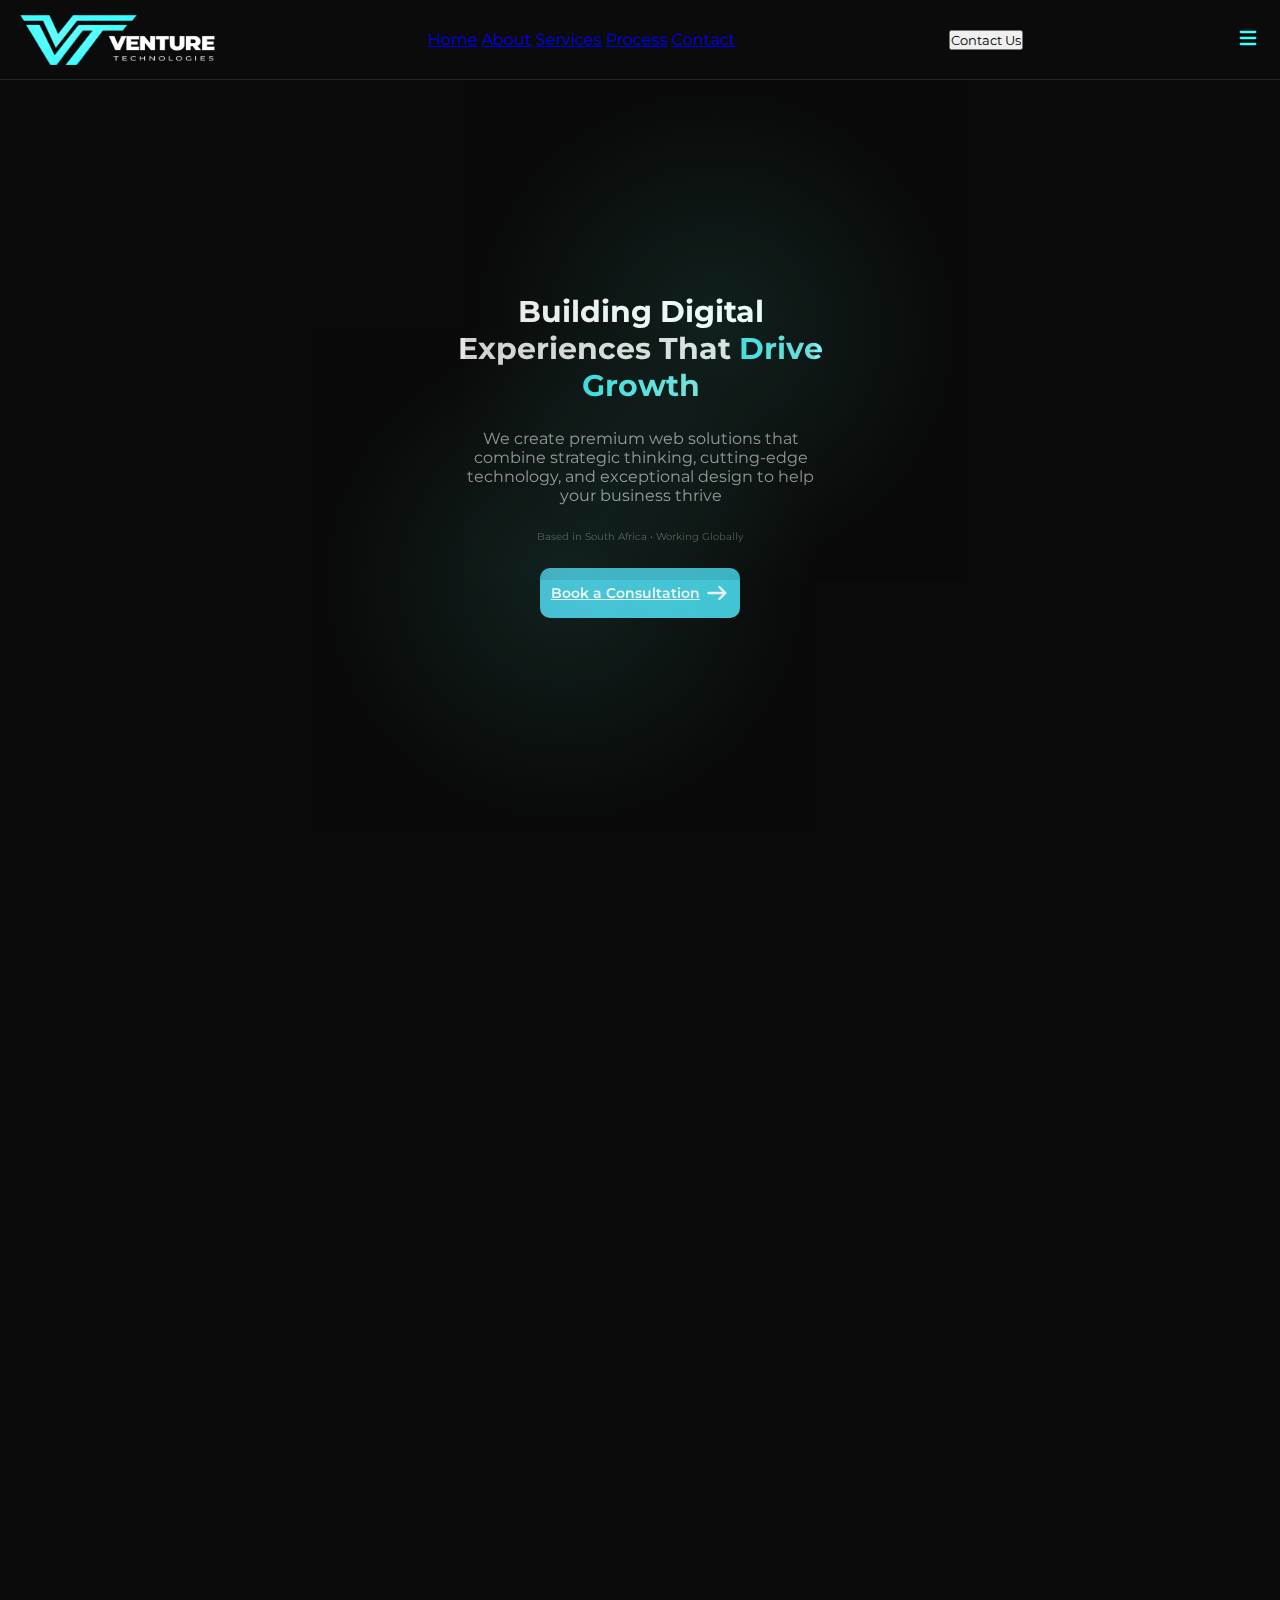
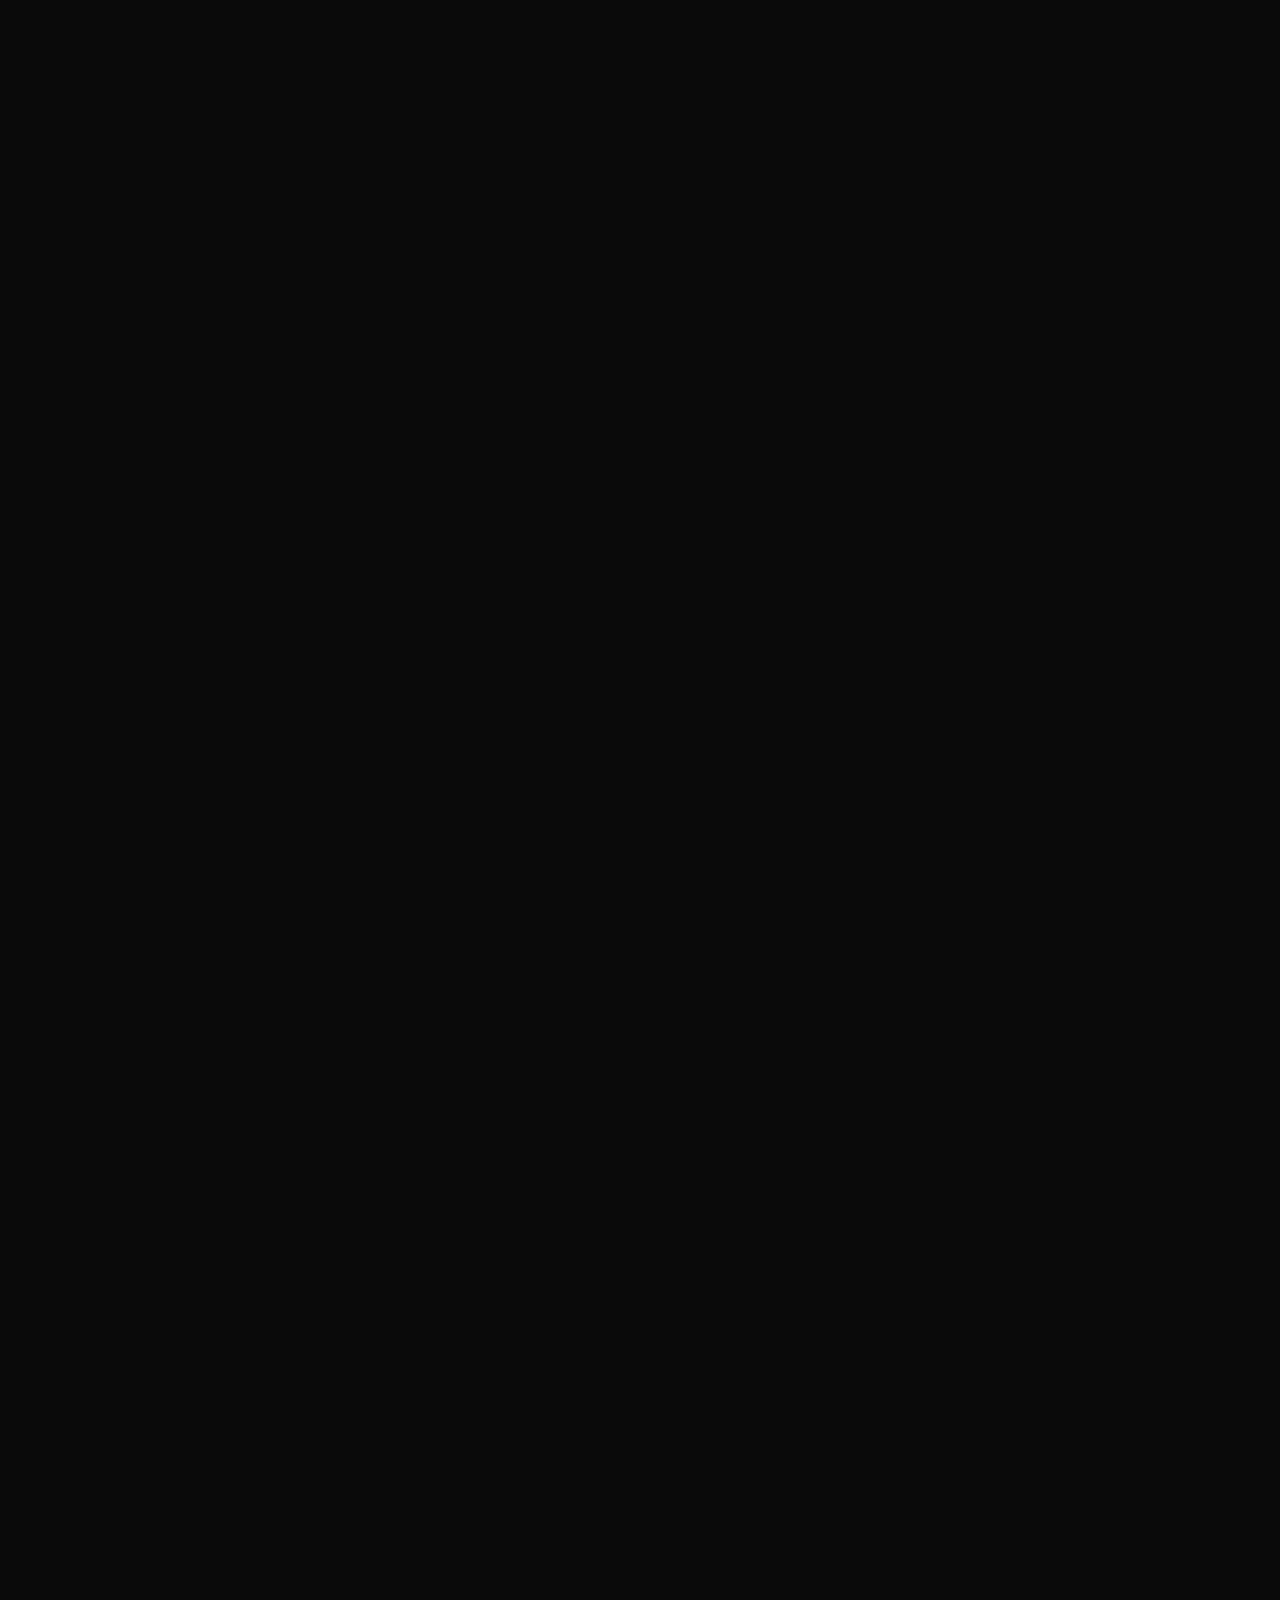
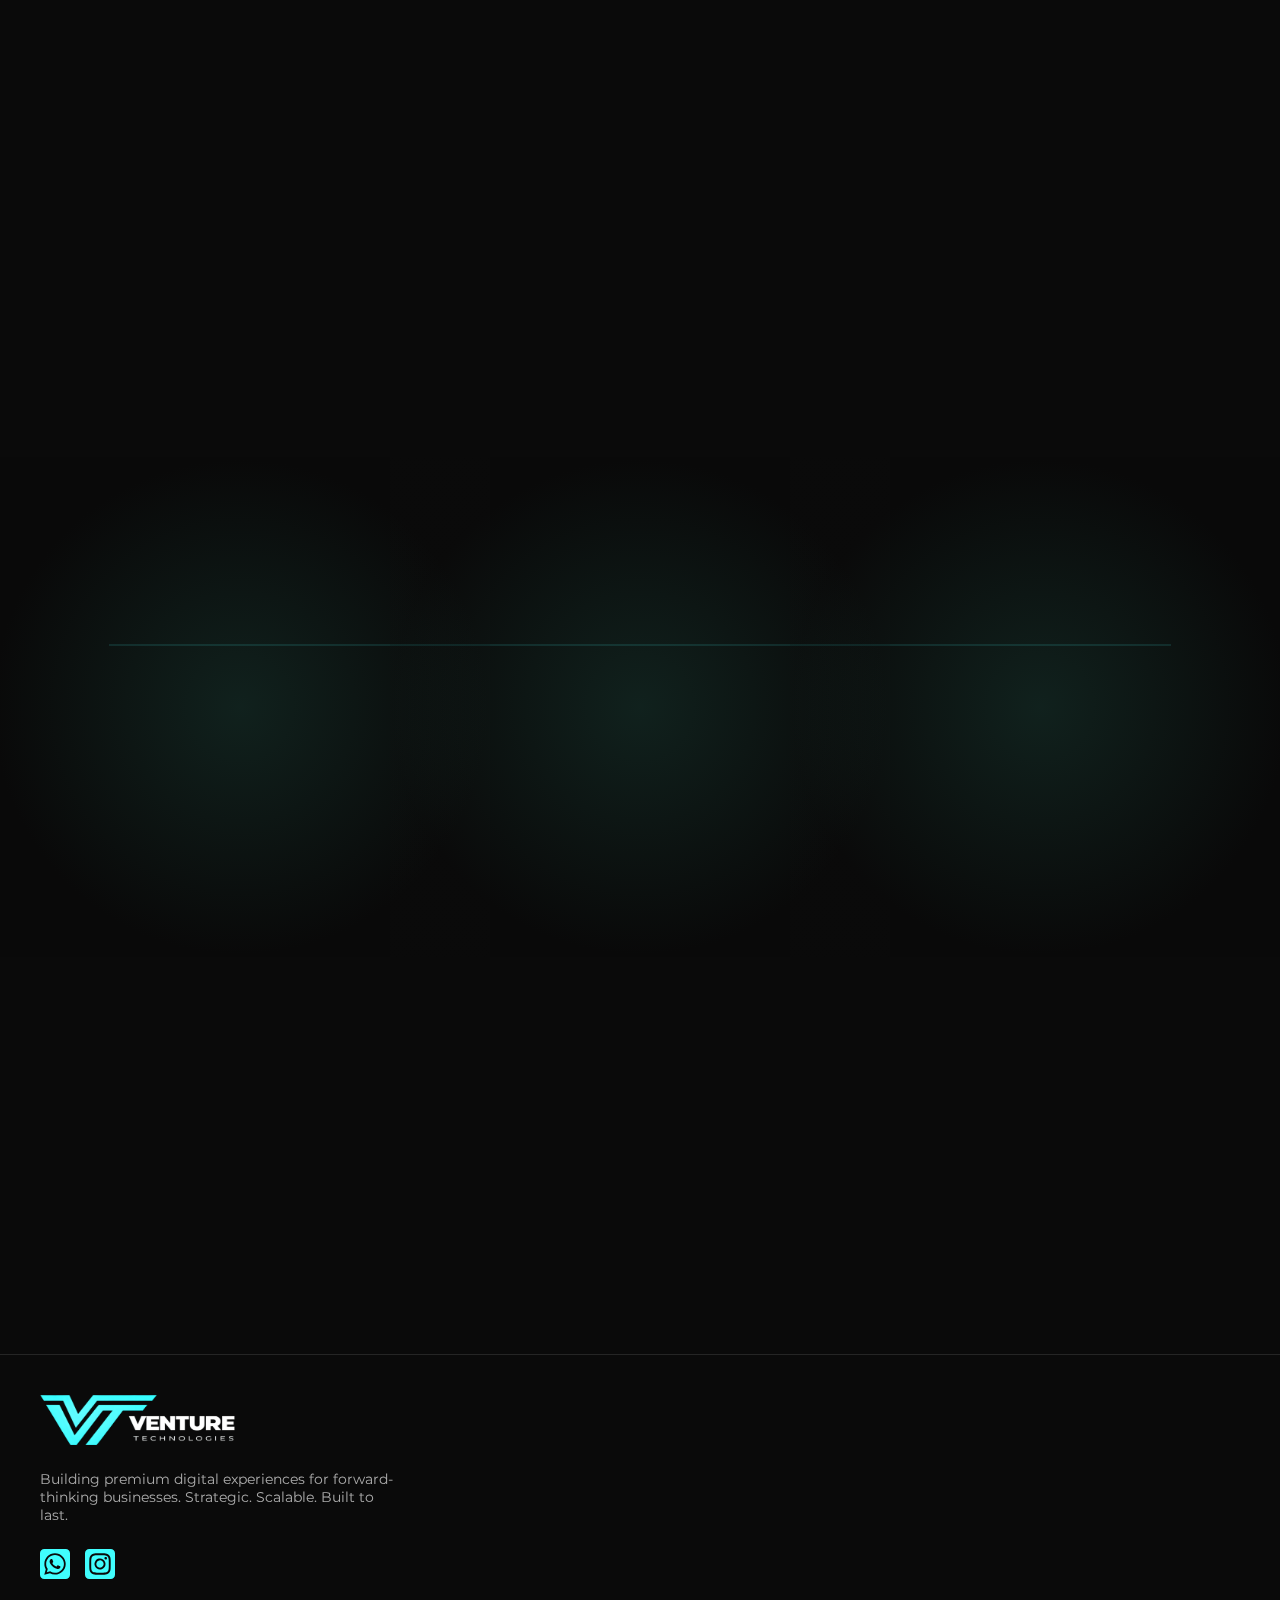
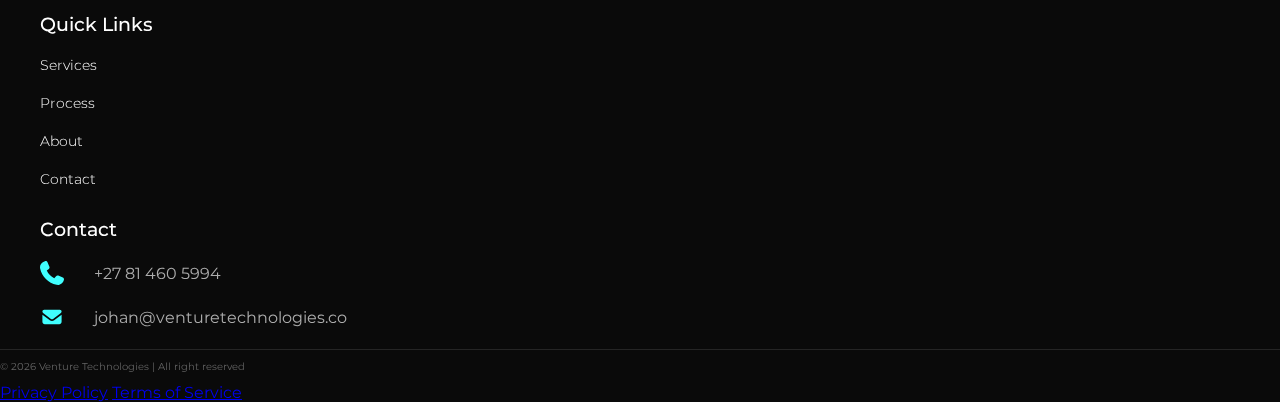
<file: index.html>
<!DOCTYPE html>
<html lang="en">
<head>
  <meta charset="UTF-8">
  <meta name="viewport" content="width=device-width, initial-scale=1.0">
  <meta name="description" content="Home page of Venture, understand our process and what we can provide">
  <title>Venture | Web Design</title>
  <link rel="stylesheet" href="styles/hero.css">
  <link rel="stylesheet" href="styles/about.css">
  <link rel="stylesheet" href="styles/services.css">
  <link rel="stylesheet" href="styles/choose-us.css">
  <link rel="stylesheet" href="styles/process.css">
  <link rel="stylesheet" href="styles/ready.css">
  <link rel="stylesheet" href="styles/footer.css">
  <link href="https://fonts.googleapis.com/css?family=Montserrat:100,200,300,regular,500,600,700,800,900,100italic,200italic,300italic,italic,500italic,600italic,700italic,800italic,900italic" rel="stylesheet" />
</head>
<body>
  <div class="nav-bar">
    <img src="images/Logo.webp" class="logo" alt="">
    <div class="hidden-a">
        <a href="index.html">Home</a>
        <a href="about/index.html">About</a>
        <a href="services/index.html">Services</a>
        <a href="services/index.html#ourprocess">Process</a>
        <a href="contact/index.html">Contact</a>
    </div>
    <a href="contact/index.html">
      <button id="contact-btn3">Contact Us</button>
    </a>
    <button id="btn-bar">
    <svg xmlns="http://www.w3.org/2000/svg" viewBox="0 0 640 640"><!--!Font Awesome Free v7.1.0 by @fontawesome - https://fontawesome.com License - https://fontawesome.com/license/free Copyright 2026 Fonticons, Inc.--><path d="M96 160C96 142.3 110.3 128 128 128L512 128C529.7 128 544 142.3 544 160C544 177.7 529.7 192 512 192L128 192C110.3 192 96 177.7 96 160zM96 320C96 302.3 110.3 288 128 288L512 288C529.7 288 544 302.3 544 320C544 337.7 529.7 352 512 352L128 352C110.3 352 96 337.7 96 320zM544 480C544 497.7 529.7 512 512 512L128 512C110.3 512 96 497.7 96 480C96 462.3 110.3 448 128 448L512 448C529.7 448 544 462.3 544 480z"/></svg>
    </button>
  </div>
  <div id="box" class="dropdown">
    <nav class="dropdown-bar">
        <a href="index.html">Home</a>
        <a href="about/index.html">About</a>
        <a href="services/index.html">Services</a>
        <a href="services/index.html#ourprocess">Process</a>
        <a href="contact/index.html">Contact</a>
    </nav>
  </div>
  <div class="hero-container">
    <h1>
      <span class="hero-line">Building Digital</span>
      <span class="hero-line">Experiences That<span class="accent"> Drive</span></span>
      <span class="hero-line"><span class="accent">Growth</span></span>
    </h1>
    <p class="hero-line">
      We create premium web solutions that combine strategic
      thinking, cutting-edge technology, and exceptional design to help your business thrive
    </p>
    <small class="hero-line">
      Based in South Africa • Working Globally 
    </small>
    <div class="btn-container">
      <div class="hero-line hero-btn-wrap">
    <a href="contact/index.html" class="btn">
      Book a Consultation
      <svg xmlns="http://www.w3.org/2000/svg" viewBox="0 0 640 640">
        <path d="M566.6 342.6C579.1 330.1 579.1 309.8 566.6 297.3L406.6 137.3C394.1 124.8 373.8 124.8 361.3 137.3C348.8 149.8 348.8 170.1 361.3 182.6L466.7 288L96 288C78.3 288 64 302.3 64 320C64 337.7 78.3 352 96 352L466.7 352L361.3 457.4C348.8 469.9 348.8 490.2 361.3 502.7C373.8 515.2 394.1 515.2 406.6 502.7L566.6 342.7z"/>
      </svg>
    </a>
  </div>
      <!-- <button class="btn odd hero-line"> -->
        <!-- View Our Work -->
        <!-- <svg xmlns="http://www.w3.org/2000/svg" viewBox="0 0 640 640">!Font Awesome Free v7.1.0 by @fontawesome - https://fontawesome.com License - https://fontawesome.com/license/free Copyright 2026 Fonticons, Inc.<path d="M566.6 342.6C579.1 330.1 579.1 309.8 566.6 297.3L406.6 137.3C394.1 124.8 373.8 124.8 361.3 137.3C348.8 149.8 348.8 170.1 361.3 182.6L466.7 288L96 288C78.3 288 64 302.3 64 320C64 337.7 78.3 352 96 352L466.7 352L361.3 457.4C348.8 469.9 348.8 490.2 361.3 502.7C373.8 515.2 394.1 515.2 406.6 502.7L566.6 342.7z"/></svg> -->
      <!-- </button> -->
    </div>
    <div class="diamond one"></div>
    <div class="diamond two"></div>
  </div>

  <div class="about-container">
    <h2 class="reveal">About Venture</h2>
    <p class="reveal">We're a forward-thinking digital technology company specializing in creating sophisticated web solutions that drive measurable results. Our approach combines strategic planning, technical excellence, and user-centered design to deliver experiences that don't just look great, they perform.</p>

    <p class="reveal">Whether you're launching a new venture or scaling an established enterprise, we build digital foundations designed for <span>long-term success and growth.</span></p>
  </div>

<!-- ---------------------------------------------------------------------------------------------------------- -->

  <div class="services-container">
    <div class="header-services reveal">
      <h2>Our Services</h2>
      <p>Comprehensive digital solutions tailored to your unique needs</p>
    </div> 
    <div class="services">
      <div class="service reveal">
        <div class="icon">
          <svg xmlns="http://www.w3.org/2000/svg" viewBox="0 0 640 640"><!--!Font Awesome Free v7.1.0 by @fontawesome - https://fontawesome.com License - https://fontawesome.com/license/free Copyright 2026 Fonticons, Inc.--><path d="M576 320C576 320.9 576 321.8 576 322.7C575.6 359.2 542.4 384 505.9 384L408 384C381.5 384 360 405.5 360 432C360 435.4 360.4 438.7 361 441.9C363.1 452.1 367.5 461.9 371.8 471.8C377.9 485.6 383.9 499.3 383.9 513.8C383.9 545.6 362.3 574.5 330.5 575.8C327 575.9 323.5 576 319.9 576C178.5 576 63.9 461.4 63.9 320C63.9 178.6 178.6 64 320 64C461.4 64 576 178.6 576 320zM192 352C192 334.3 177.7 320 160 320C142.3 320 128 334.3 128 352C128 369.7 142.3 384 160 384C177.7 384 192 369.7 192 352zM192 256C209.7 256 224 241.7 224 224C224 206.3 209.7 192 192 192C174.3 192 160 206.3 160 224C160 241.7 174.3 256 192 256zM352 160C352 142.3 337.7 128 320 128C302.3 128 288 142.3 288 160C288 177.7 302.3 192 320 192C337.7 192 352 177.7 352 160zM448 256C465.7 256 480 241.7 480 224C480 206.3 465.7 192 448 192C430.3 192 416 206.3 416 224C416 241.7 430.3 256 448 256z"/></svg>
        </div>
        <h3>
          Web Design
        </h3>
        <p>Modern, intuitive interfaces designed to captivate and convert your audience.</p>
        <a class="learn-more" href="services/index.html#webdesign">
          Learn More
          <svg xmlns="http://www.w3.org/2000/svg" viewBox="0 0 640 640"><!--!Font Awesome Free v7.1.0 by @fontawesome - https://fontawesome.com License - https://fontawesome.com/license/free Copyright 2026 Fonticons, Inc.--><path d="M566.6 342.6C579.1 330.1 579.1 309.8 566.6 297.3L406.6 137.3C394.1 124.8 373.8 124.8 361.3 137.3C348.8 149.8 348.8 170.1 361.3 182.6L466.7 288L96 288C78.3 288 64 302.3 64 320C64 337.7 78.3 352 96 352L466.7 352L361.3 457.4C348.8 469.9 348.8 490.2 361.3 502.7C373.8 515.2 394.1 515.2 406.6 502.7L566.6 342.7z"/></svg>
        </a>
      </div>
      <div class="service reveal">
        <div class="icon">
          <svg xmlns="http://www.w3.org/2000/svg" viewBox="0 0 640 640"><!--!Font Awesome Free v7.1.0 by @fontawesome - https://fontawesome.com License - https://fontawesome.com/license/free Copyright 2026 Fonticons, Inc.--><path d="M392.8 65.2C375.8 60.3 358.1 70.2 353.2 87.2L225.2 535.2C220.3 552.2 230.2 569.9 247.2 574.8C264.2 579.7 281.9 569.8 286.8 552.8L414.8 104.8C419.7 87.8 409.8 70.1 392.8 65.2zM457.4 201.3C444.9 213.8 444.9 234.1 457.4 246.6L530.8 320L457.4 393.4C444.9 405.9 444.9 426.2 457.4 438.7C469.9 451.2 490.2 451.2 502.7 438.7L598.7 342.7C611.2 330.2 611.2 309.9 598.7 297.4L502.7 201.4C490.2 188.9 469.9 188.9 457.4 201.4zM182.7 201.3C170.2 188.8 149.9 188.8 137.4 201.3L41.4 297.3C28.9 309.8 28.9 330.1 41.4 342.6L137.4 438.6C149.9 451.1 170.2 451.1 182.7 438.6C195.2 426.1 195.2 405.8 182.7 393.3L109.3 320L182.6 246.6C195.1 234.1 195.1 213.8 182.6 201.3z"/></svg>
        </div>
        <h3>
          Web Development
        </h3>
        <p>Robust, scalable solutions with cutting-edge technologies and best practices.</p>
        <a class="learn-more" href="services/index.html#webdevelopment">
          Learn More
          <svg xmlns="http://www.w3.org/2000/svg" viewBox="0 0 640 640"><!--!Font Awesome Free v7.1.0 by @fontawesome - https://fontawesome.com License - https://fontawesome.com/license/free Copyright 2026 Fonticons, Inc.--><path d="M566.6 342.6C579.1 330.1 579.1 309.8 566.6 297.3L406.6 137.3C394.1 124.8 373.8 124.8 361.3 137.3C348.8 149.8 348.8 170.1 361.3 182.6L466.7 288L96 288C78.3 288 64 302.3 64 320C64 337.7 78.3 352 96 352L466.7 352L361.3 457.4C348.8 469.9 348.8 490.2 361.3 502.7C373.8 515.2 394.1 515.2 406.6 502.7L566.6 342.7z"/></svg>
        </a>
      </div>
      <div class="service reveal">
        <div class="icon">
          <svg xmlns="http://www.w3.org/2000/svg" viewBox="0 0 640 640"><!--!Font Awesome Free v7.1.0 by @fontawesome - https://fontawesome.com License - https://fontawesome.com/license/free Copyright 2026 Fonticons, Inc.--><path d="M128 320L156.5 92C158.5 76 172.1 64 188.3 64L356.9 64C371.9 64 384 76.1 384 91.1C384 94.3 383.4 97.6 382.3 100.6L336 224L475.3 224C495.5 224 512 240.4 512 260.7C512 268.1 509.8 275.3 505.6 281.4L313.4 562.4C307.5 571 297.8 576.1 287.5 576.1L284.6 576.1C268.9 576.1 256.1 563.3 256.1 547.6C256.1 545.3 256.4 543 257 540.7L304 352L160 352C142.3 352 128 337.7 128 320z"/></svg>
        </div>
        <h3>
          Performance & Optimization
        </h3>
        <p>Lightning-fast experiences optimized for speed, SEO, and user engagement.</p>
        <a class="learn-more" href="services/index.html#pando">
          Learn More
          <svg xmlns="http://www.w3.org/2000/svg" viewBox="0 0 640 640"><!--!Font Awesome Free v7.1.0 by @fontawesome - https://fontawesome.com License - https://fontawesome.com/license/free Copyright 2026 Fonticons, Inc.--><path d="M566.6 342.6C579.1 330.1 579.1 309.8 566.6 297.3L406.6 137.3C394.1 124.8 373.8 124.8 361.3 137.3C348.8 149.8 348.8 170.1 361.3 182.6L466.7 288L96 288C78.3 288 64 302.3 64 320C64 337.7 78.3 352 96 352L466.7 352L361.3 457.4C348.8 469.9 348.8 490.2 361.3 502.7C373.8 515.2 394.1 515.2 406.6 502.7L566.6 342.7z"/></svg>
        </a>
      </div>
      <div class="service reveal">
        <div class="icon">
          <svg xmlns="http://www.w3.org/2000/svg" viewBox="0 0 640 640"><!--!Font Awesome Free v7.1.0 by @fontawesome - https://fontawesome.com License - https://fontawesome.com/license/free Copyright 2026 Fonticons, Inc.--><path d="M160 288C160 199.6 231.6 128 320 128C408.4 128 480 199.6 480 288L480 325.5C470 322 459.2 320 448 320L432 320C405.5 320 384 341.5 384 368L384 496C384 522.5 405.5 544 432 544L448 544C501 544 544 501 544 448L544 288C544 164.3 443.7 64 320 64C196.3 64 96 164.3 96 288L96 448C96 501 139 544 192 544L208 544C234.5 544 256 522.5 256 496L256 368C256 341.5 234.5 320 208 320L192 320C180.8 320 170 321.9 160 325.5L160 288z"/></svg>
        </div>
        <h3>
          Support and Maintenance
        </h3>
        <p>Reliable support to keep your digital presence running smoothly and securely.</p>
        <a class="learn-more" href="services/index.html#sandm">
          Learn More
          <svg xmlns="http://www.w3.org/2000/svg" viewBox="0 0 640 640"><!--!Font Awesome Free v7.1.0 by @fontawesome - https://fontawesome.com License - https://fontawesome.com/license/free Copyright 2026 Fonticons, Inc.--><path d="M566.6 342.6C579.1 330.1 579.1 309.8 566.6 297.3L406.6 137.3C394.1 124.8 373.8 124.8 361.3 137.3C348.8 149.8 348.8 170.1 361.3 182.6L466.7 288L96 288C78.3 288 64 302.3 64 320C64 337.7 78.3 352 96 352L466.7 352L361.3 457.4C348.8 469.9 348.8 490.2 361.3 502.7C373.8 515.2 394.1 515.2 406.6 502.7L566.6 342.7z"/></svg>
        </a>
      </div>
    </div>
  </div>

<!-- ---------------------------------------------------------------------------------------------------------- -->

  <div class="choose-us">
    <div class="choose-us-header reveal">
      <h2>Why Choose Us</h2>
      <p>The Venture Difference</p>
    </div>
    <div class="reason-container">
    <div class="reason reveal">
      <div class="icon">
          <svg xmlns="http://www.w3.org/2000/svg" width="15" height="14" viewBox="0 0 15 14" fill="none">
          <path d="M14.3018 0.204355C14.7722 0.54646 14.8775 1.20435 14.5354 1.67475L6.11431 13.2537C5.93339 13.5037 5.65378 13.6583 5.34457 13.6846C5.03536 13.7109 4.73602 13.5958 4.51891 13.3787L0.308388 9.16817C-0.102796 8.75699 -0.102796 8.08922 0.308388 7.67804C0.719572 7.26685 1.38734 7.26685 1.79852 7.67804L5.13734 11.0169L12.8347 0.434618C13.1768 -0.0357768 13.8347 -0.14104 14.3051 0.201065L14.3018 0.204355Z" fill="#40FEFE"/>
          </svg>
      </div>
      <h3>Reliable & Scalable</h3>
      <p>Built to grow with your business, from startup to enterprise</p>
    </div>
    <div class="reason reveal">
      <div class="icon">
          <svg xmlns="http://www.w3.org/2000/svg" width="20" height="20" viewBox="0 0 20 20" fill="none">
          <path d="M9.23125 1.15625L9.69375 2.30625L10.8438 2.76875C10.9375 2.80625 11 2.9 11 3C11 3.1 10.9375 3.19375 10.8438 3.23125L9.69375 3.69375L9.23125 4.84375C9.19375 4.9375 9.1 5 9 5C8.9 5 8.80625 4.9375 8.76875 4.84375L8.30625 3.69375L7.15625 3.23125C7.0625 3.19375 7 3.1 7 3C7 2.9 7.0625 2.80625 7.15625 2.76875L8.30625 2.30625L8.76875 1.15625C8.80625 1.0625 8.9 1 9 1C9.1 1 9.19375 1.0625 9.23125 1.15625ZM4.45937 3.30312L5.13125 4.86875L6.69688 5.54063C6.88125 5.61875 7 5.8 7 6C7 6.2 6.88125 6.38125 6.69688 6.45937L5.13125 7.13125L4.45937 8.69687C4.38125 8.88125 4.2 9 4 9C3.8 9 3.61875 8.88125 3.54063 8.69687L2.86875 7.13125L1.30313 6.45937C1.11875 6.38125 1 6.2 1 6C1 5.8 1.11875 5.61875 1.30313 5.54063L2.86875 4.86875L3.54063 3.30312C3.61875 3.11875 3.8 3 4 3C4.2 3 4.38125 3.11875 4.45937 3.30312ZM15.5 11.5C15.7 11.5 15.8813 11.6188 15.9594 11.8031L16.6313 13.3687L18.1969 14.0406C18.3812 14.1187 18.5 14.3 18.5 14.5C18.5 14.7 18.3812 14.8813 18.1969 14.9594L16.6313 15.6313L15.9594 17.1969C15.8813 17.3812 15.7 17.5 15.5 17.5C15.3 17.5 15.1187 17.3812 15.0406 17.1969L14.3687 15.6313L12.8031 14.9594C12.6188 14.8813 12.5 14.7 12.5 14.5C12.5 14.3 12.6188 14.1187 12.8031 14.0406L14.3687 13.3687L15.0406 11.8031C15.1187 11.6188 15.3 11.5 15.5 11.5ZM15.375 2C15.7188 2 16.05 2.1375 16.2969 2.38125L17.6187 3.70312C17.8625 3.95 18 4.28125 18 4.625C18 4.96875 17.8625 5.3 17.6187 5.54688L14.8625 8.30313L11.6969 5.1375L14.4531 2.38125C14.7 2.1375 15.0312 2 15.375 2ZM2.38125 14.4531L10.6375 6.19688L13.8031 9.3625L5.54688 17.6187C5.3 17.8625 4.96875 18 4.625 18C4.28125 18 3.95 17.8625 3.70312 17.6187L2.38125 16.2969C2.1375 16.05 2 15.7188 2 15.375C2 15.0312 2.1375 14.7 2.38125 14.4531Z" fill="#40FEFE"/>
          </svg>
      </div>
      <h3>Clean Code</h3>
      <p>Maintainable, well-documented code that stands the test of time.</p>
    </div>
    <div class="reason reveal">
      <div class="icon">
          <svg xmlns="http://www.w3.org/2000/svg" width="18" height="14" viewBox="0 0 18 14" fill="none">
        <path d="M0 9.5C0 11.9844 2.01562 14 4.5 14H14C16.2094 14 18 12.2094 18 10C18 8.3875 17.0469 6.99688 15.6719 6.36563C15.8812 5.95625 16 5.49062 16 5C16 3.34375 14.6562 2 13 2C12.4469 2 11.9313 2.15 11.4875 2.40938C10.7344 0.978125 9.23125 0 7.5 0C5.01562 0 3 2.01562 3 4.5C3 4.75 3.02187 4.99688 3.05937 5.23438C1.28125 5.83438 0 7.51875 0 9.5Z" fill="#40FEFE"/>
        </svg>
      </div>
      <h3>Strategic Approach</h3>
      <p>Every decision backed by research, data, and industry best practices</p>
    </div>
    <div class="reason reveal">
      <div class="icon">
          <svg xmlns="http://www.w3.org/2000/svg" width="16" height="16" viewBox="0 0 16 16" fill="none">
          <path d="M4.23502 9.00031H1.00064C0.222519 9.00031 -0.255606 8.15344 0.144394 7.48469L1.79752 4.72844C2.06939 4.27531 2.55689 4.00031 3.08502 4.00031H6.05377C8.43189 -0.0278139 11.9788 -0.230939 14.3506 0.115936C14.7506 0.175311 15.0631 0.487811 15.1194 0.884686C15.4663 3.25656 15.2631 6.80344 11.235 9.18156V12.1503C11.235 12.6784 10.96 13.1659 10.5069 13.4378L7.75064 15.0909C7.08502 15.4909 6.23502 15.0097 6.23502 14.2347V11.0003C6.23502 9.89719 5.33814 9.00031 4.23502 9.00031ZM12.735 4.00031C12.735 3.17219 12.0631 2.50031 11.235 2.50031C10.4069 2.50031 9.73502 3.17219 9.73502 4.00031C9.73502 4.82844 10.4069 5.50031 11.235 5.50031C12.0631 5.50031 12.735 4.82844 12.735 4.00031Z" fill="#40FEFE"/>
          </svg>
      </div>
      <h3>Clear Communication</h3>
      <p>Transparent processes and regular updates throughout your project.</p>
    </div>
    </div>
  </div>

  <!-- --------------------------------------------------------------------------------------------------------------------- -->

  <div class="our-process">
    <div class="header-process reveal">
      <h2>Our Process</h2>
      <p>A proven methodology for delivering exceptional results</p>
    </div> 

    <div class="process-container">

      <div class="process reveal">
        <div class="num">01</div>
        <h3>Discover</h3>
        <p>Understanding your goals and audience</p>
      </div>

      <div class="process reveal">
        <div class="num">02</div>
        <h3>Design</h3>
        <p>Crafting the perfect user experience</p>
      </div>

      <div class="process reveal">
        <div class="num">03</div>
        <h3>Build</h3>
        <p>Developing with precision and care</p>
      </div>

      <div class="process reveal">
        <div class="num">04</div>
        <h3>Launch</h3>
        <p>Deploying your solution seamlessly</p>
      </div>

      <div class="process reveal">
        <div class="num">05</div>
        <h3>Support</h3>
        <p>Ongoing optimization and maintenance</p>
      </div>

    </div>

    <div class="diamond three"></div>
    <div class="diamond four"></div>
    <div class="diamond five"></div>
  </div>

  <div class="ready reveal">
    <div class="ready-container">
      <h2>Ready to Build Something Great?</h2>
      <p>Let's discuss how we can help bring your vision to life with a digital solution tailored to your goals.</p>
      <a class="btn read" href="contact/index.html">
        Start Your project
        <svg xmlns="http://www.w3.org/2000/svg" viewBox="0 0 640 640"><!--!Font Awesome Free v7.1.0 by @fontawesome - https://fontawesome.com License - https://fontawesome.com/license/free Copyright 2026 Fonticons, Inc.--><path d="M566.6 342.6C579.1 330.1 579.1 309.8 566.6 297.3L406.6 137.3C394.1 124.8 373.8 124.8 361.3 137.3C348.8 149.8 348.8 170.1 361.3 182.6L466.7 288L96 288C78.3 288 64 302.3 64 320C64 337.7 78.3 352 96 352L466.7 352L361.3 457.4C348.8 469.9 348.8 490.2 361.3 502.7C373.8 515.2 394.1 515.2 406.6 502.7L566.6 342.7z"/></svg>
      </a>
    </div>
  </div>

  <div class="footer">
    <div class="links">
      <img src="images/Logo.webp" class="logo" alt="">
      <p>Building premium digital experiences for forward-thinking businesses. Strategic. Scalable. Built to last.</p>
      <div class="socials">
        <a href="https://wa.me/27814605994">
          <svg xmlns="http://www.w3.org/2000/svg" width="30" height="30" viewBox="0 0 30 30" fill="none">
          <path d="M6.16741 14.9062C6.16741 16.5737 6.63616 18.2009 7.52009 19.6004L7.72768 19.9353L6.83705 23.1897L10.1786 22.3125L10.5 22.5067C11.8527 23.3103 13.4062 23.7388 14.9933 23.7388H15C19.8616 23.7388 23.9263 19.7812 23.9263 14.9129C23.9263 12.5558 22.9085 10.3393 21.2411 8.67188C19.567 6.99777 17.3571 6.08036 15 6.08036C10.1317 6.08036 6.17411 10.0379 6.16741 14.9062ZM18.4018 19.9554C17.558 20.0826 16.9018 20.0156 15.221 19.2924C12.7567 18.2277 11.0826 15.8437 10.7411 15.3616C10.7143 15.3214 10.6942 15.3013 10.6875 15.2879C10.5536 15.1138 9.60268 13.8482 9.60268 12.5424C9.60268 11.3103 10.2054 10.6741 10.4866 10.3795C10.5067 10.3594 10.5201 10.346 10.5335 10.3259C10.7746 10.058 11.0625 9.99107 11.2433 9.99107C11.4174 9.99107 11.5982 9.99107 11.7522 9.99777H11.8058C11.9598 9.99777 12.154 9.99777 12.3482 10.4531C12.4286 10.6473 12.5491 10.942 12.6763 11.2433C12.8973 11.779 13.125 12.3348 13.1652 12.4219C13.2321 12.5558 13.279 12.7098 13.1853 12.8839C12.9576 13.3393 12.7232 13.5804 12.5625 13.7545C12.3549 13.9687 12.2612 14.0692 12.4085 14.3304C13.433 16.0915 14.4576 16.7009 16.0179 17.4844C16.2857 17.6183 16.4397 17.5982 16.5937 17.4174C16.7478 17.2433 17.2567 16.6406 17.4308 16.3795C17.6049 16.1116 17.7857 16.1585 18.0268 16.2455C18.2679 16.3326 19.5737 16.9754 19.8415 17.1094C19.8951 17.1362 19.942 17.1562 19.9821 17.1763C20.1696 17.2701 20.2969 17.3304 20.3504 17.4174C20.4107 17.5446 20.4107 18.0804 20.1897 18.6964C19.9688 19.3192 18.9107 19.8817 18.4018 19.9554ZM30 4.28571C30 1.92188 28.0781 0 25.7143 0H4.28571C1.92188 0 0 1.92188 0 4.28571V25.7143C0 28.0781 1.92188 30 4.28571 30H25.7143C28.0781 30 30 28.0781 30 25.7143V4.28571ZM9.91741 24.2344L4.28571 25.7143L5.79241 20.2098C4.86161 18.6027 4.37277 16.7746 4.37277 14.8996C4.37946 9.04688 9.14062 4.28571 14.9933 4.28571C17.8326 4.28571 20.4978 5.39062 22.5067 7.39955C24.5089 9.40848 25.7143 12.0737 25.7143 14.9129C25.7143 20.7656 20.846 25.5268 14.9933 25.5268C13.2121 25.5268 11.4643 25.0781 9.91741 24.2344Z" fill="#40FEFE"/>
          </svg>
        </a>
        <a href="https://www.instagram.com/venturetechnologies.co/">
          <svg xmlns="http://www.w3.org/2000/svg" width="30" height="30" viewBox="0 0 30 30" fill="none">
          <path d="M13.0179 12.0335C11.9196 12.7232 11.2835 13.9621 11.3504 15.2545C11.4241 16.5536 12.2009 17.7054 13.3661 18.2746C14.5379 18.8371 15.9241 18.7165 16.9821 17.9665C18.0804 17.2768 18.7165 16.0379 18.6496 14.7455C18.5759 13.4464 17.7991 12.2946 16.6339 11.7254C15.4621 11.1629 14.0759 11.2835 13.0179 12.0335ZM22.5469 7.45312C22.1987 7.10491 21.7768 6.83036 21.3147 6.64955C20.1027 6.17411 17.4576 6.1942 15.75 6.21429C15.4754 6.21429 15.221 6.22098 15 6.22098C14.779 6.22098 14.5179 6.22098 14.2366 6.21429C12.529 6.1942 9.89732 6.16741 8.68527 6.64955C8.22321 6.83036 7.80804 7.10491 7.45312 7.45312C7.09821 7.80134 6.83036 8.22321 6.64955 8.68527C6.17411 9.89732 6.20089 12.5491 6.21429 14.2567C6.21429 14.5312 6.22098 14.7857 6.22098 15C6.22098 15.2143 6.22098 15.4688 6.21429 15.7433C6.20089 17.4509 6.17411 20.1027 6.64955 21.3147C6.83036 21.7768 7.10491 22.192 7.45312 22.5469C7.80134 22.9018 8.22321 23.1696 8.68527 23.3504C9.89732 23.8259 12.5424 23.8058 14.25 23.7857C14.5246 23.7857 14.779 23.779 15 23.779C15.221 23.779 15.4821 23.779 15.7634 23.7857C17.471 23.8058 20.1027 23.8326 21.3147 23.3504C21.7768 23.1696 22.192 22.8951 22.5469 22.5469C22.9018 22.1987 23.1696 21.7768 23.3504 21.3147C23.8326 20.1094 23.8058 17.471 23.7857 15.7567C23.7857 15.4754 23.779 15.2143 23.779 14.9933C23.779 14.7723 23.779 14.5179 23.7857 14.2299C23.8058 12.5223 23.8326 9.88393 23.3504 8.67188C23.1696 8.20982 22.8951 7.79464 22.5469 7.43973V7.45312ZM18.0536 10.433C19.2656 11.2433 20.1027 12.5022 20.3906 13.9286C20.6786 15.3549 20.3772 16.8415 19.567 18.0536C19.1652 18.6562 18.6496 19.1652 18.0536 19.567C17.4576 19.9688 16.7812 20.2433 16.0714 20.3839C14.6451 20.6652 13.1585 20.3705 11.9464 19.5603C10.7344 18.75 9.89732 17.4911 9.60938 16.0647C9.32143 14.6384 9.62277 13.1518 10.4263 11.9397C11.2299 10.7277 12.4955 9.89062 13.9219 9.60268C15.3482 9.31473 16.8348 9.61607 18.0469 10.4196H18.0536V10.433ZM20.0089 10.346C19.8013 10.2054 19.6339 10.0045 19.5335 9.77009C19.433 9.53571 19.4129 9.28125 19.4598 9.02679C19.5067 8.77232 19.6339 8.55134 19.808 8.37054C19.9821 8.18973 20.2165 8.0692 20.4643 8.02232C20.7121 7.97545 20.9732 7.99553 21.2076 8.09598C21.442 8.19643 21.6429 8.35714 21.7835 8.56473C21.9241 8.77232 21.9978 9.02009 21.9978 9.27455C21.9978 9.44196 21.9643 9.60938 21.904 9.76339C21.8438 9.91741 21.7433 10.058 21.6295 10.1786C21.5156 10.2991 21.3683 10.3929 21.2143 10.4598C21.0603 10.5268 20.8929 10.5603 20.7254 10.5603C20.471 10.5603 20.2232 10.4866 20.0156 10.346H20.0089ZM30 4.28571C30 1.92188 28.0781 0 25.7143 0H4.28571C1.92188 0 0 1.92188 0 4.28571V25.7143C0 28.0781 1.92188 30 4.28571 30H25.7143C28.0781 30 30 28.0781 30 25.7143V4.28571ZM23.9062 23.9062C22.654 25.1585 21.1339 25.5536 19.4196 25.6406C17.6518 25.7411 12.3482 25.7411 10.5804 25.6406C8.86607 25.5536 7.34598 25.1585 6.09375 23.9062C4.84152 22.654 4.44643 21.1339 4.36607 19.4196C4.26562 17.6518 4.26562 12.3482 4.36607 10.5804C4.45312 8.86607 4.84152 7.34598 6.09375 6.09375C7.34598 4.84152 8.87277 4.44643 10.5804 4.36607C12.3482 4.26562 17.6518 4.26562 19.4196 4.36607C21.1339 4.45312 22.654 4.84152 23.9062 6.09375C25.1585 7.34598 25.5536 8.86607 25.6339 10.5804C25.7344 12.3415 25.7344 17.6384 25.6339 19.4129C25.5469 21.1272 25.1585 22.6473 23.9062 23.8996V23.9062Z" fill="#40FEFE"/>
          </svg>
        </a>
        <!-- <svg xmlns="http://www.w3.org/2000/svg" width="30" height="30" viewBox="0 0 30 30" fill="none">
        <path d="M4.28571 0C1.92188 0 0 1.92188 0 4.28571V25.7143C0 28.0781 1.92188 30 4.28571 30H10.8616V20.2366H7.32589V15H10.8616V12.7433C10.8616 6.91071 13.5 4.20536 19.2321 4.20536C20.317 4.20536 22.192 4.41964 22.9621 4.63393V9.375C22.5603 9.33482 21.8571 9.30804 20.9799 9.30804C18.1674 9.30804 17.0826 10.3728 17.0826 13.1384V15H22.6808L21.7165 20.2366H17.0759V30H25.7143C28.0781 30 30 28.0781 30 25.7143V4.28571C30 1.92188 28.0781 0 25.7143 0H4.28571Z" fill="#40FEFE"/>
        </svg>
        <svg xmlns="http://www.w3.org/2000/svg" width="30" height="30" viewBox="0 0 30 30" fill="none">
        <path d="M27.8571 0H2.13616C0.957589 0 0 0.970982 0 2.16295V27.8371C0 29.029 0.957589 30 2.13616 30H27.8571C29.0357 30 30 29.029 30 27.8371V2.16295C30 0.970982 29.0357 0 27.8571 0ZM9.06696 25.7143H4.62054V11.3973H9.07366V25.7143H9.06696ZM6.84375 4.28571C8.27009 4.28571 9.42187 5.4375 9.42187 6.86384C9.42187 8.29018 8.27009 9.44196 6.84375 9.44196C5.41741 9.44196 4.26562 8.29018 4.26562 6.86384C4.26562 5.4375 5.41741 4.28571 6.84375 4.28571ZM25.7344 25.7143H21.2879V18.75C21.2879 17.0893 21.2545 14.9531 18.9777 14.9531C16.6607 14.9531 16.3058 16.7612 16.3058 18.6295V25.7143H11.8594V11.3973H16.125V13.3527H16.1853C16.7812 12.2277 18.2344 11.0424 20.3973 11.0424C24.8973 11.0424 25.7344 14.0089 25.7344 17.8661V25.7143Z" fill="#40FEFE"/>
        </svg> -->
      </div>
    </div>

    <div class="quick-links">
      <h3>Quick Links</h3>
      <nav class="navigation">
        <a href="services/index.html" >Services</a>
        <a href="services/index.html#ourprocess">Process</a>
        <a href="About/index.html" id="gallery">About</a>
        <a href="contact/index.html" id="gallery">Contact</a>
      </nav>
    </div>

    <div class="contact">
      <h3>Contact</h3>
      <div class="contact op">
        <svg xmlns="http://www.w3.org/2000/svg" width="16" height="16" viewBox="0 0 16 16" fill="none">
        <path d="M5.00384 0.78163C4.75697 0.191005 4.11322 -0.121495 3.50072 0.0441302L3.32884 0.0910051C1.31009 0.641005 -0.414907 2.59725 0.0882179 4.9785C1.24759 10.4473 5.55072 14.7504 11.0195 15.9098C13.4038 16.416 15.357 14.6879 15.907 12.6691L15.9538 12.4973C16.1226 11.8816 15.807 11.2379 15.2195 10.9941L12.1788 9.7285C11.6632 9.51288 11.0663 9.66288 10.7101 10.0973L9.50384 11.5723C7.30697 10.4816 5.53822 8.65663 4.52259 6.416L5.90384 5.291C6.33822 4.93788 6.48509 4.341 6.27259 3.82225L5.00384 0.78163Z" fill="#40FEFE"/>
        </svg>
        <p>+27 81 460 5994</p>
      </div>
      <div class="contact op">
        <svg xmlns="http://www.w3.org/2000/svg" width="20" height="20" viewBox="0 0 20 20" fill="none">
        <path d="M3.5 4C2.67188 4 2 4.67188 2 5.5C2 5.97187 2.22187 6.41562 2.6 6.7L9.1 11.575C9.63438 11.975 10.3656 11.975 10.9 11.575L17.4 6.7C17.7781 6.41562 18 5.97187 18 5.5C18 4.67188 17.3281 4 16.5 4H3.5ZM2 8.125V14C2 15.1031 2.89688 16 4 16H16C17.1031 16 18 15.1031 18 14V8.125L11.8 12.775C10.7344 13.575 9.26562 13.575 8.2 12.775L2 8.125Z" fill="#40FEFE"/>
        </svg>
        <p>johan@venturetechnologies.co</p>
      </div>
    </div>

  </div>
  <div class="copy">
    <div class="company">
      <p>© 2026 Venture Technologies | All right reserved</p>
    </div>
    <div class="companydocs">
      <a href="privacypolicy/index.html">Privacy Policy</a>
      <a href="termsofservice/index.html">Terms of Service</a>
    </div>
  </div>
  <script src="script.js"></script>
</body>
</html>
</file>
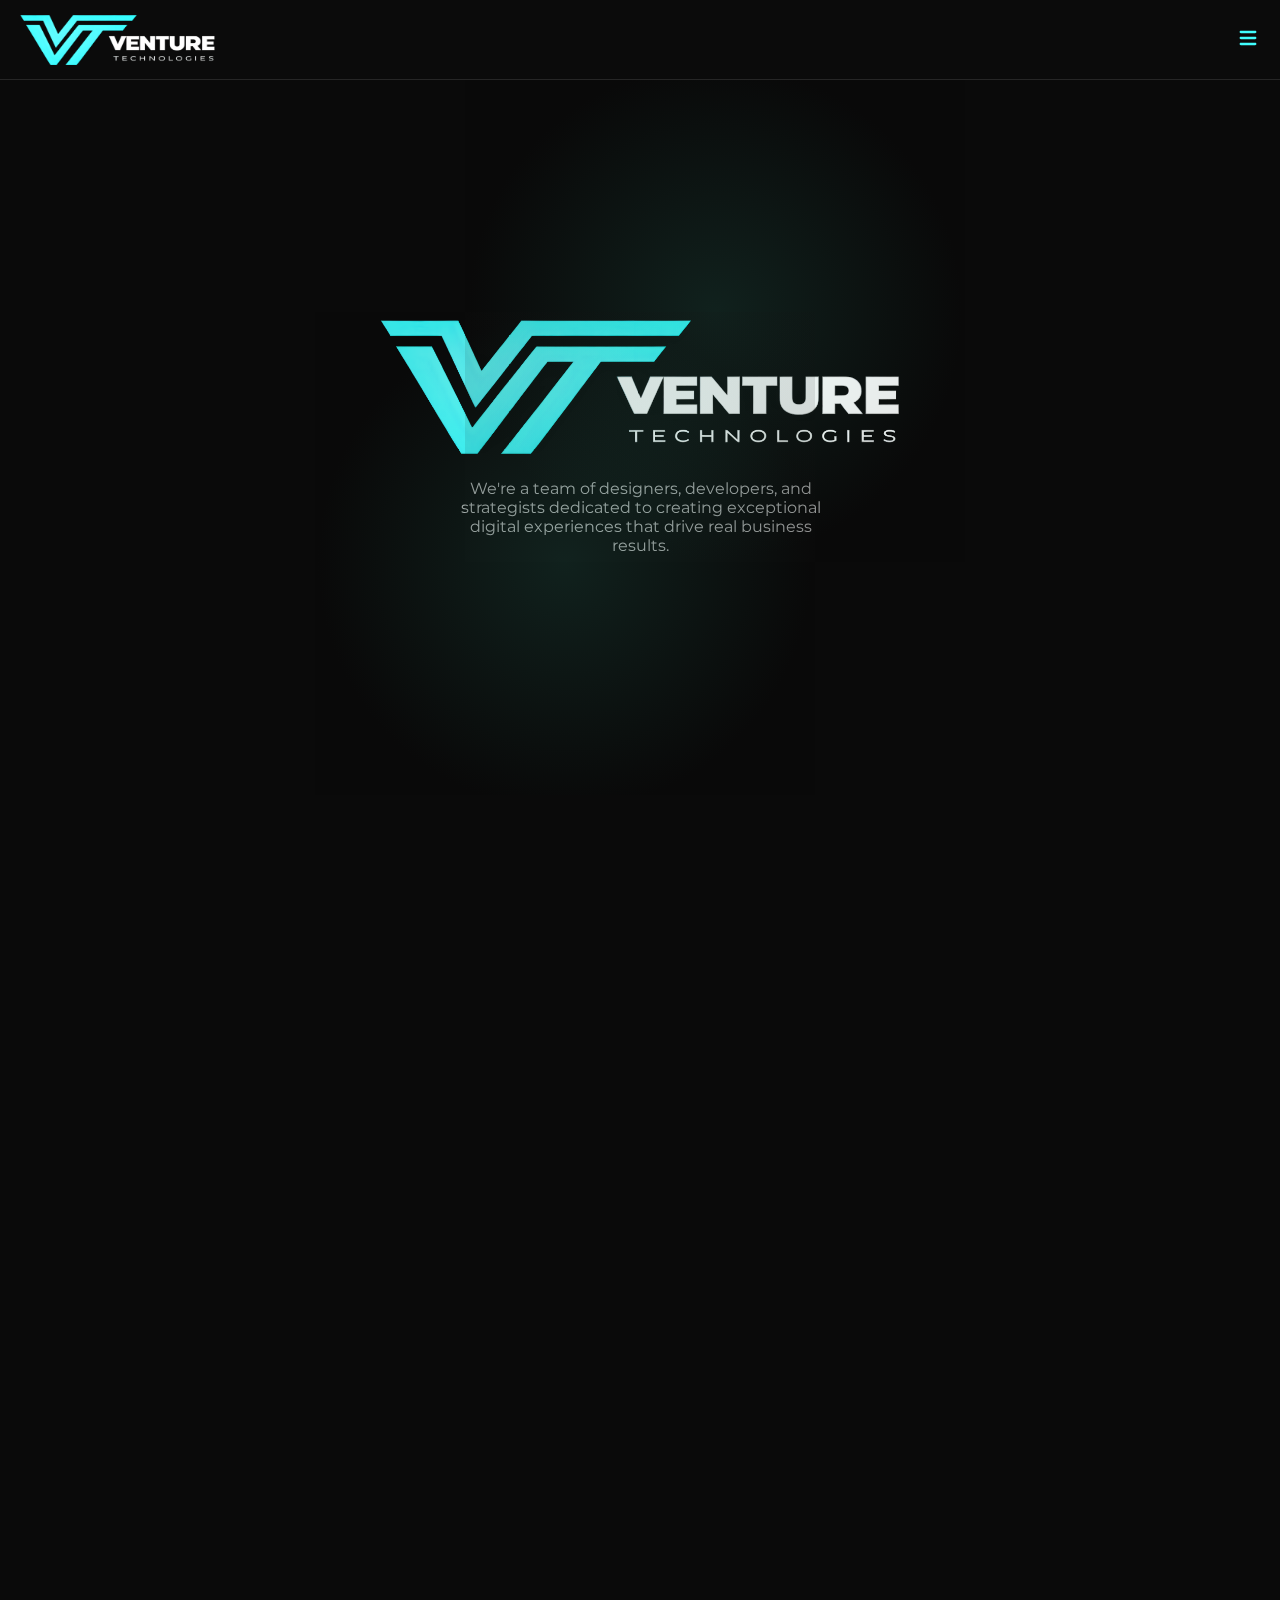
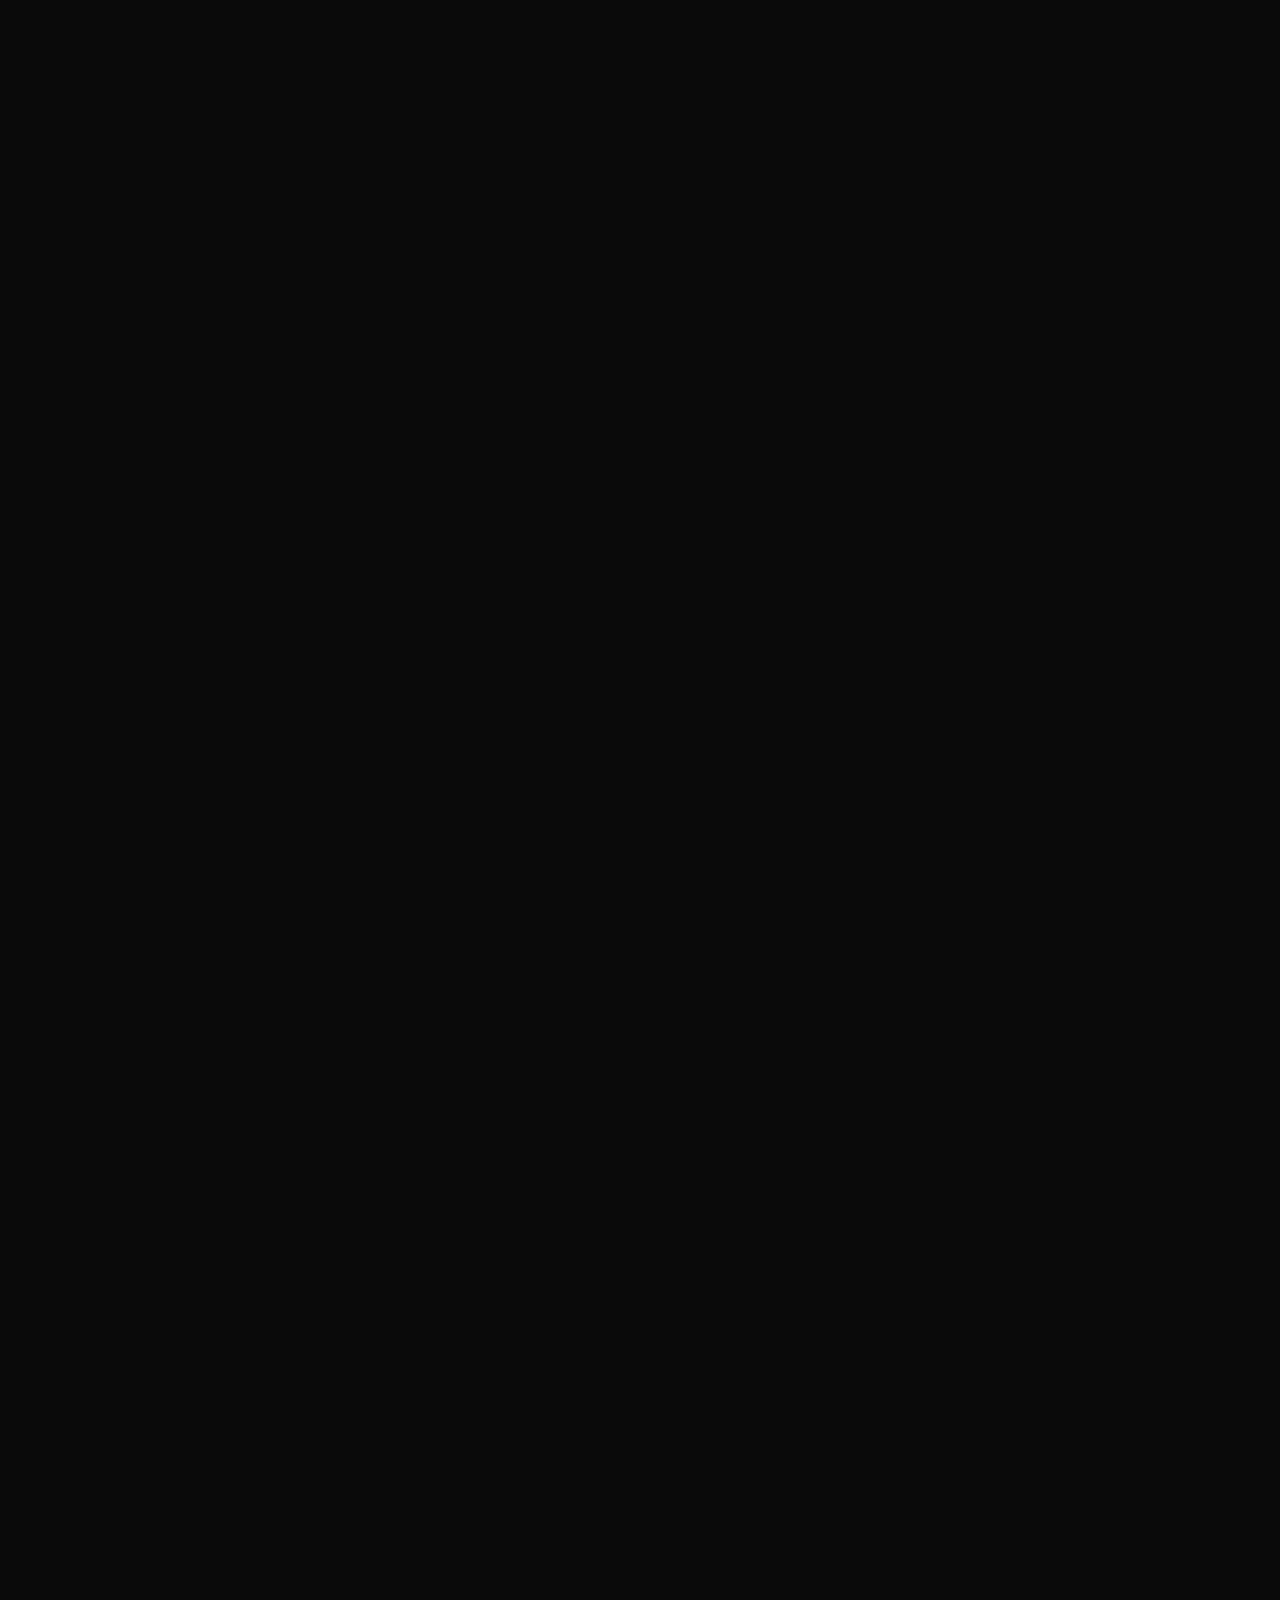
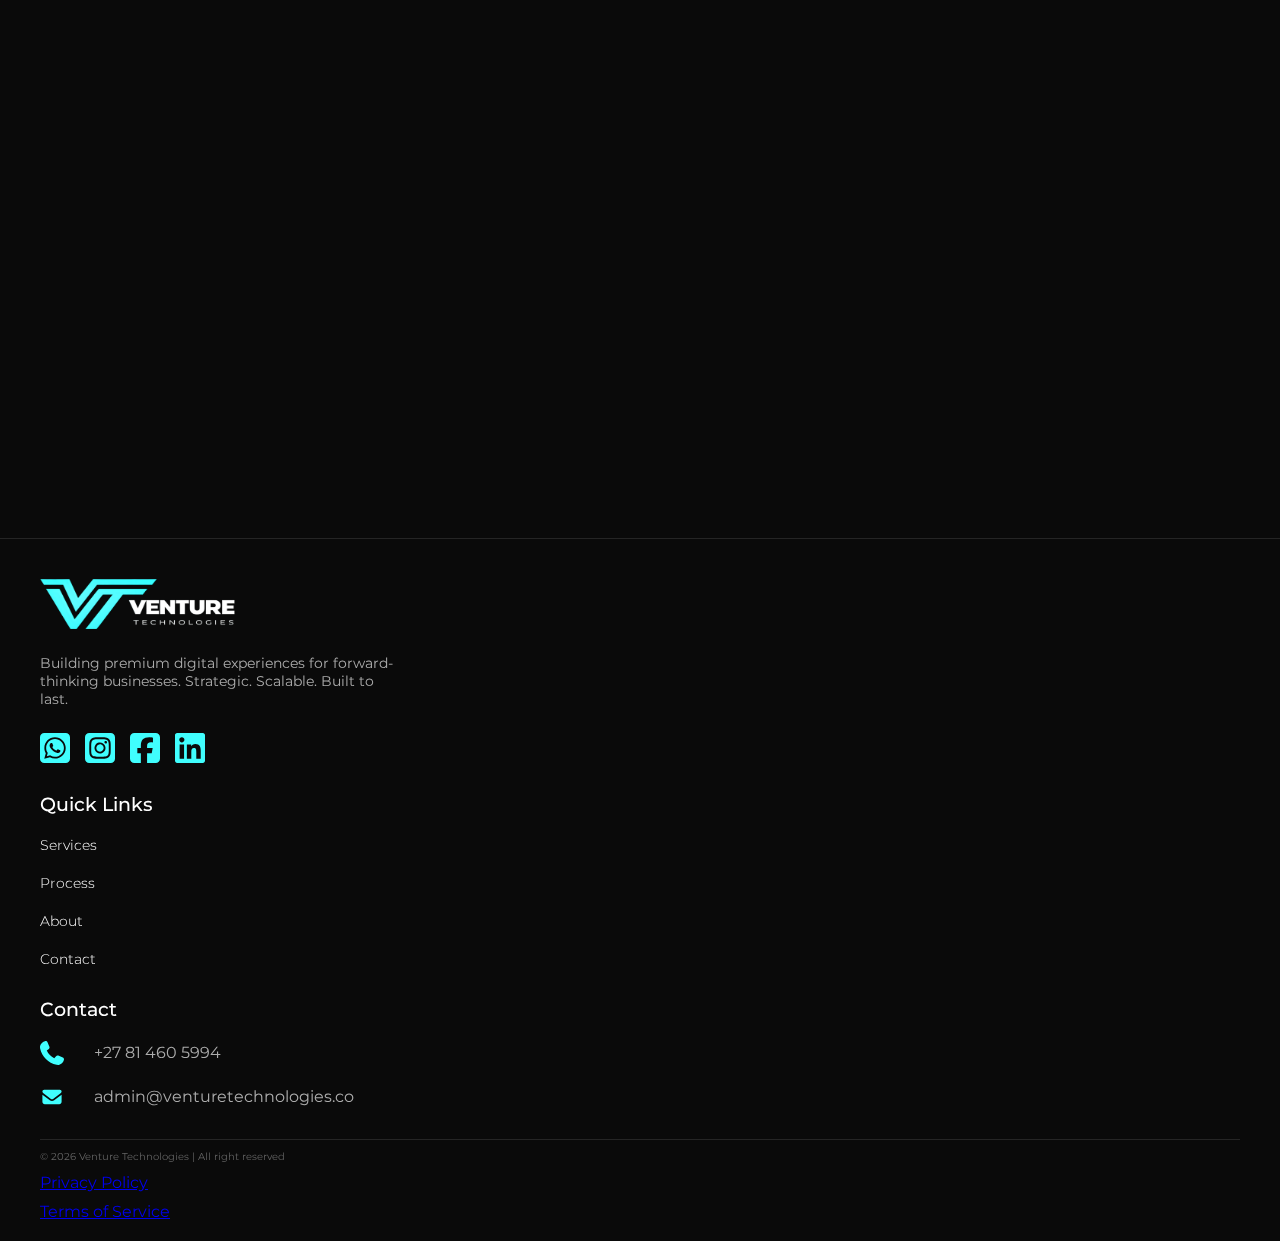
<file: about/index.html>
<!DOCTYPE html>
<html lang="en">
<head>
  <meta charset="UTF-8">
  <meta name="viewport" content="width=device-width, initial-scale=1.0">
  <title>About Venture | Web Design
  </title>
  <link rel="stylesheet" href="../styles/hero.css">
  <link rel="stylesheet" href="../styles/about.css">
  <link rel="stylesheet" href="../styles/services.css">
  <link rel="stylesheet" href="../styles/choose-us.css">
  <link rel="stylesheet" href="../styles/process.css">
  <link rel="stylesheet" href="../styles/ready.css">
  <link rel="stylesheet" href="../styles/footer.css">
  <link rel="stylesheet" href="../services/service-hero.css">
  <link rel="stylesheet" href="about-page.css">
  <link href="https://fonts.googleapis.com/css?family=Montserrat:100,200,300,regular,500,600,700,800,900,100italic,200italic,300italic,italic,500italic,600italic,700italic,800italic,900italic" rel="stylesheet" />
</head>
<body>
  <div class="nav-bar">
    <img src="../images/Logo.webp" class="logo" alt="">
    <button id="btn-bar">
    <svg xmlns="http://www.w3.org/2000/svg" viewBox="0 0 640 640"><!--!Font Awesome Free v7.1.0 by @fontawesome - https://fontawesome.com License - https://fontawesome.com/license/free Copyright 2026 Fonticons, Inc.--><path d="M96 160C96 142.3 110.3 128 128 128L512 128C529.7 128 544 142.3 544 160C544 177.7 529.7 192 512 192L128 192C110.3 192 96 177.7 96 160zM96 320C96 302.3 110.3 288 128 288L512 288C529.7 288 544 302.3 544 320C544 337.7 529.7 352 512 352L128 352C110.3 352 96 337.7 96 320zM544 480C544 497.7 529.7 512 512 512L128 512C110.3 512 96 497.7 96 480C96 462.3 110.3 448 128 448L512 448C529.7 448 544 462.3 544 480z"/></svg>
    </button>
  </div>
  <div id="box" class="dropdown">
    <nav class="dropdown-bar">
        <a href="../index.html">Home</a>
        <a href="../services/index.html">Services</a>
        <a href="../services/index.html#ourprocess">Process</a>
        <a href="index.html">About</a>
        <a href="../contact/index.html">Contact</a>
    </nav>
  </div>

  <div class="about-hero">
    <img src="../images/Logo.webp" class="reveal" alt="">
    <h1>
      About Venture
    </h1>
    <p class="reveal">
      We're a team of designers, developers, and strategists dedicated to creating exceptional digital experiences that drive real business results.
    </p>
    <div class="diamond one"></div>
    <div class="diamond two"></div>
  </div>

  <div class="our-story">
    <div class="our-storytext">
      <h2 class="reveal">
        Our Story
      </h2>
      <p class="reveal">Venture Technologies was born from a simple observation: too many businesses were held back by digital solutions that looked good but didn't perform. We saw companies investing in websites and applications that failed to deliver real value—slow, difficult to maintain, and disconnected from business goals.</p>
      <p class="reveal">We knew there was a better way. By combining strategic thinking, technical excellence, and user-centered design, we set out to create digital experiences that don't just meet expectations—they exceed them.</p>
      <p class="reveal">Today, we're proud to work with ambitious businesses around the world, helping them build digital foundations designed for growth, scalability, and long-term success. From our base in South Africa, we serve clients globally, bringing a fresh perspective and unwavering commitment to quality in everything we do.</p>
    </div>
    
    <div class="our-storyimg reveal">
      <img src="../images/aboutimage.webp" alt="">
    </div>
  </div>
  <div class="values-container">
    <div class="values-header reveal">
      <h2>Our Values</h2>
      <p>The principles that guide everything we do</p>
    </div>

      <div class="service reveal">
        <div class="icon">
          <svg xmlns="http://www.w3.org/2000/svg" viewBox="0 0 640 640"><!--!Font Awesome Free v7.2.0 by @fontawesome - https://fontawesome.com License - https://fontawesome.com/license/free Copyright 2026 Fonticons, Inc.--><path fill="rgb(64, 254, 254)" d="M598.1 139.4C608.8 131.6 611.2 116.6 603.4 105.9C595.6 95.2 580.6 92.8 569.9 100.6L495.4 154.8L485.5 148.2C465.8 135 442.6 128 418.9 128L359.7 128L359.3 128L215.7 128C189 128 163.2 136.9 142.3 153.1L70.1 100.6C59.4 92.8 44.4 95.2 36.6 105.9C28.8 116.6 31.2 131.6 41.9 139.4L129.9 203.4C139.5 210.3 152.6 209.3 161 201L164.9 197.1C178.4 183.6 196.7 176 215.8 176L262.1 176L170.4 267.7C154.8 283.3 154.8 308.6 170.4 324.3L171.2 325.1C218 372 294 372 340.9 325.1L368 298L465.8 395.8C481.4 411.4 481.4 436.7 465.8 452.4L456 462.2L425 431.2C415.6 421.8 400.4 421.8 391.1 431.2C381.8 440.6 381.7 455.8 391.1 465.1L419.1 493.1C401.6 503.5 381.9 509.8 361.5 511.6L313 463C303.6 453.6 288.4 453.6 279.1 463C269.8 472.4 269.7 487.6 279.1 496.9L294.1 511.9L290.3 511.9C254.2 511.9 219.6 497.6 194.1 472.1L65 343C55.6 333.6 40.4 333.6 31.1 343C21.8 352.4 21.7 367.6 31.1 376.9L160.2 506.1C194.7 540.6 241.5 560 290.3 560L342.1 560L343.1 561L344.1 560L349.8 560C398.6 560 445.4 540.6 479.9 506.1L499.8 486.2C501 485 502.1 483.9 503.2 482.7C503.9 482.2 504.5 481.6 505.1 481L609 377C618.4 367.6 618.4 352.4 609 343.1C599.6 333.8 584.4 333.7 575.1 343.1L521.3 396.9C517.1 384.1 510 372 499.8 361.8L385 247C375.6 237.6 360.4 237.6 351.1 247L307 291.1C280.5 317.6 238.5 319.1 210.3 295.7L309 197C322.4 183.6 340.6 176 359.6 175.9L368.1 175.9L368.3 175.9L419.1 175.9C433.3 175.9 447.2 180.1 459 188L482.7 204C491.1 209.6 502 209.3 510.1 203.4L598.1 139.4z"/></svg>
        </div>
        <h3>
          Trust & Transparency
        </h3>
        <p>Honest communication, clear timelines, and no surprises. We believe trust is built through transparency at every stage of the journey.</p>
      </div>

    <div class="service reveal">
        <div class="icon">
          <svg xmlns="http://www.w3.org/2000/svg" width="28" height="28" viewBox="0 0 28 28" fill="none">
          <path d="M22.1673 16.3333C23.9057 14.63 25.6673 12.5883 25.6673 9.91667C25.6673 8.21486 24.9913 6.58276 23.7879 5.3794C22.5846 4.17604 20.9525 3.5 19.2507 3.5C17.1973 3.5 15.7507 4.08333 14.0007 5.83333C12.2507 4.08333 10.804 3.5 8.75065 3.5C7.04885 3.5 5.41674 4.17604 4.21338 5.3794C3.01002 6.58276 2.33398 8.21486 2.33398 9.91667C2.33398 12.6 4.08398 14.6417 5.83398 16.3333L14.0007 24.5L22.1673 16.3333Z" stroke="#00D3F2" stroke-width="2.33333" stroke-linecap="round" stroke-linejoin="round"/>
          </svg>
        </div>
        <h3>
          Passion for Craft
        </h3>
        <p>We love what we do. Our team is genuinely passionate about technology, design, and creating digital experiences that make a difference.</p>
      </div>

    <div class="service reveal">
        <div class="icon">
          <svg xmlns="http://www.w3.org/2000/svg" width="28" height="28" viewBox="0 0 28 28" fill="none">
          <path d="M14.0007 25.6663C20.444 25.6663 25.6673 20.443 25.6673 13.9997C25.6673 7.55635 20.444 2.33301 14.0007 2.33301C7.55733 2.33301 2.33398 7.55635 2.33398 13.9997C2.33398 20.443 7.55733 25.6663 14.0007 25.6663Z" stroke="#00D3F2" stroke-width="2.33333" stroke-linecap="round" stroke-linejoin="round"/>
          <path d="M14 21C17.866 21 21 17.866 21 14C21 10.134 17.866 7 14 7C10.134 7 7 10.134 7 14C7 17.866 10.134 21 14 21Z" stroke="#00D3F2" stroke-width="2.33333" stroke-linecap="round" stroke-linejoin="round"/>
          <path d="M13.9993 16.3337C15.288 16.3337 16.3327 15.289 16.3327 14.0003C16.3327 12.7117 15.288 11.667 13.9993 11.667C12.7107 11.667 11.666 12.7117 11.666 14.0003C11.666 15.289 12.7107 16.3337 13.9993 16.3337Z" stroke="#00D3F2" stroke-width="2.33333" stroke-linecap="round" stroke-linejoin="round"/>
          </svg>
        </div>
        <h3>
          Purpose-Driven
        </h3>
        <p>Every project starts with understanding your goals. We build solutions that serve a clear purpose and drive measurable outcomes for your business.</p>
      </div>

    <div class="service reveal">
        <div class="icon">
          <svg xmlns="http://www.w3.org/2000/svg" width="28" height="28" viewBox="0 0 28 28" fill="none">
          <path d="M4.66674 16.3331C4.44596 16.3339 4.22951 16.272 4.04252 16.1546C3.85553 16.0372 3.70568 15.8692 3.61038 15.67C3.51508 15.4709 3.47825 15.2488 3.50416 15.0296C3.53006 14.8103 3.61765 14.6029 3.75674 14.4314L15.3067 2.53145C15.3934 2.43144 15.5114 2.36387 15.6416 2.3398C15.7717 2.31574 15.9061 2.33663 16.0228 2.39904C16.1394 2.46144 16.2314 2.56166 16.2836 2.68324C16.3358 2.80482 16.3452 2.94054 16.3101 3.06812L14.0701 10.0914C14.004 10.2682 13.9818 10.4584 14.0054 10.6456C14.029 10.8329 14.0977 11.0116 14.2055 11.1664C14.3133 11.3213 14.4571 11.4477 14.6246 11.5348C14.792 11.6219 14.978 11.6671 15.1667 11.6664H23.3334C23.5542 11.6657 23.7706 11.7276 23.9576 11.845C24.1446 11.9623 24.2945 12.1304 24.3898 12.3295C24.4851 12.5287 24.5219 12.7508 24.496 12.97C24.4701 13.1893 24.3825 13.3967 24.2434 13.5681L12.6934 25.4681C12.6068 25.5681 12.4887 25.6357 12.3586 25.6598C12.2285 25.6838 12.0941 25.6629 11.9774 25.6005C11.8607 25.5381 11.7687 25.4379 11.7165 25.3163C11.6643 25.1947 11.655 25.059 11.6901 24.9314L13.9301 17.9081C13.9961 17.7313 14.0183 17.5412 13.9947 17.3539C13.9711 17.1667 13.9025 16.988 13.7946 16.8331C13.6868 16.6782 13.543 16.5518 13.3756 16.4648C13.2082 16.3777 13.0221 16.3325 12.8334 16.3331H4.66674Z" stroke="#00D3F2" stroke-width="2.33333" stroke-linecap="round" stroke-linejoin="round"/>
          </svg>
        </div>
        <h3>
          Innovation First
        </h3>
        <p>We stay ahead of the curve, embracing new technologies and methodologies to deliver cutting-edge solutions that future-proof your business.</p>
    </div>

    <div class="service reveal">
        <div class="icon">
          <svg xmlns="http://www.w3.org/2000/svg" width="28" height="28" viewBox="0 0 28 28" fill="none">
          <path d="M18.6673 24.5V22.1667C18.6673 20.929 18.1757 19.742 17.3005 18.8668C16.4253 17.9917 15.2383 17.5 14.0007 17.5H7.00065C5.76297 17.5 4.57599 17.9917 3.70082 18.8668C2.82565 19.742 2.33398 20.929 2.33398 22.1667V24.5" stroke="#00D3F2" stroke-width="2.33333" stroke-linecap="round" stroke-linejoin="round"/>
          <path d="M10.5007 12.8333C13.078 12.8333 15.1673 10.744 15.1673 8.16667C15.1673 5.58934 13.078 3.5 10.5007 3.5C7.92332 3.5 5.83398 5.58934 5.83398 8.16667C5.83398 10.744 7.92332 12.8333 10.5007 12.8333Z" stroke="#00D3F2" stroke-width="2.33333" stroke-linecap="round" stroke-linejoin="round"/>
          <path d="M25.666 24.5007V22.1673C25.6652 21.1334 25.3211 20.1289 24.6876 19.3117C24.0541 18.4945 23.1672 17.9108 22.166 17.6523" stroke="#00D3F2" stroke-width="2.33333" stroke-linecap="round" stroke-linejoin="round"/>
          <path d="M18.666 3.65137C19.6698 3.90839 20.5596 4.49218 21.1949 5.31073C21.8303 6.12927 22.1752 7.136 22.1752 8.1722C22.1752 9.2084 21.8303 10.2151 21.1949 11.0337C20.5596 11.8522 19.6698 12.436 18.666 12.693" stroke="#00D3F2" stroke-width="2.33333" stroke-linecap="round" stroke-linejoin="round"/>
          </svg>
        </div>
        <h3>
          Collaborative Partnership
        </h3>
        <p>You're not just a client—you're a partner. We work closely with you, valuing your input and expertise throughout the entire process.</p>
    </div>

    <div class="service reveal">
        <div class="icon">
          <svg xmlns="http://www.w3.org/2000/svg" width="28" height="28" viewBox="0 0 28 28" fill="none">
          <path d="M25.6673 8.16699L15.7507 18.0837L9.91732 12.2503L2.33398 19.8337" stroke="#00D3F2" stroke-width="2.33333" stroke-linecap="round" stroke-linejoin="round"/>
          <path d="M18.666 8.16699H25.666V15.167" stroke="#00D3F2" stroke-width="2.33333" stroke-linecap="round" stroke-linejoin="round"/>
          </svg>
        </div>
        <h3>
          Continuous Growth
        </h3>
        <p>We're committed to ongoing learning and improvement, both for our team and the solutions we deliver to ensure long-term success.</p>
    </div>
  </div>

  <div class="ready reveal">
    <div class="ready-container">
      <h2>Want to Work With Us?</h2>
      <p>We're always excited to meet ambitious teams and individuals. Let's explore how we can help achieve your digital goals together.</p>
      <button class="btn read">
        Get in Touch
        <svg xmlns="http://www.w3.org/2000/svg" viewBox="0 0 640 640"><!--!Font Awesome Free v7.1.0 by @fontawesome - https://fontawesome.com License - https://fontawesome.com/license/free Copyright 2026 Fonticons, Inc.--><path d="M566.6 342.6C579.1 330.1 579.1 309.8 566.6 297.3L406.6 137.3C394.1 124.8 373.8 124.8 361.3 137.3C348.8 149.8 348.8 170.1 361.3 182.6L466.7 288L96 288C78.3 288 64 302.3 64 320C64 337.7 78.3 352 96 352L466.7 352L361.3 457.4C348.8 469.9 348.8 490.2 361.3 502.7C373.8 515.2 394.1 515.2 406.6 502.7L566.6 342.7z"/></svg>
      </button>
    </div>
  </div>

  <div class="footer">
    <div class="links">
      <img src="../images/Logo.webp" class="logo" alt="">
      <p>Building premium digital experiences for forward-thinking businesses. Strategic. Scalable. Built to last.</p>
      <div class="socials">
        <svg xmlns="http://www.w3.org/2000/svg" width="30" height="30" viewBox="0 0 30 30" fill="none">
        <path d="M6.16741 14.9062C6.16741 16.5737 6.63616 18.2009 7.52009 19.6004L7.72768 19.9353L6.83705 23.1897L10.1786 22.3125L10.5 22.5067C11.8527 23.3103 13.4062 23.7388 14.9933 23.7388H15C19.8616 23.7388 23.9263 19.7812 23.9263 14.9129C23.9263 12.5558 22.9085 10.3393 21.2411 8.67188C19.567 6.99777 17.3571 6.08036 15 6.08036C10.1317 6.08036 6.17411 10.0379 6.16741 14.9062ZM18.4018 19.9554C17.558 20.0826 16.9018 20.0156 15.221 19.2924C12.7567 18.2277 11.0826 15.8437 10.7411 15.3616C10.7143 15.3214 10.6942 15.3013 10.6875 15.2879C10.5536 15.1138 9.60268 13.8482 9.60268 12.5424C9.60268 11.3103 10.2054 10.6741 10.4866 10.3795C10.5067 10.3594 10.5201 10.346 10.5335 10.3259C10.7746 10.058 11.0625 9.99107 11.2433 9.99107C11.4174 9.99107 11.5982 9.99107 11.7522 9.99777H11.8058C11.9598 9.99777 12.154 9.99777 12.3482 10.4531C12.4286 10.6473 12.5491 10.942 12.6763 11.2433C12.8973 11.779 13.125 12.3348 13.1652 12.4219C13.2321 12.5558 13.279 12.7098 13.1853 12.8839C12.9576 13.3393 12.7232 13.5804 12.5625 13.7545C12.3549 13.9687 12.2612 14.0692 12.4085 14.3304C13.433 16.0915 14.4576 16.7009 16.0179 17.4844C16.2857 17.6183 16.4397 17.5982 16.5937 17.4174C16.7478 17.2433 17.2567 16.6406 17.4308 16.3795C17.6049 16.1116 17.7857 16.1585 18.0268 16.2455C18.2679 16.3326 19.5737 16.9754 19.8415 17.1094C19.8951 17.1362 19.942 17.1562 19.9821 17.1763C20.1696 17.2701 20.2969 17.3304 20.3504 17.4174C20.4107 17.5446 20.4107 18.0804 20.1897 18.6964C19.9688 19.3192 18.9107 19.8817 18.4018 19.9554ZM30 4.28571C30 1.92188 28.0781 0 25.7143 0H4.28571C1.92188 0 0 1.92188 0 4.28571V25.7143C0 28.0781 1.92188 30 4.28571 30H25.7143C28.0781 30 30 28.0781 30 25.7143V4.28571ZM9.91741 24.2344L4.28571 25.7143L5.79241 20.2098C4.86161 18.6027 4.37277 16.7746 4.37277 14.8996C4.37946 9.04688 9.14062 4.28571 14.9933 4.28571C17.8326 4.28571 20.4978 5.39062 22.5067 7.39955C24.5089 9.40848 25.7143 12.0737 25.7143 14.9129C25.7143 20.7656 20.846 25.5268 14.9933 25.5268C13.2121 25.5268 11.4643 25.0781 9.91741 24.2344Z" fill="#40FEFE"/>
        </svg>
        <svg xmlns="http://www.w3.org/2000/svg" width="30" height="30" viewBox="0 0 30 30" fill="none">
        <path d="M13.0179 12.0335C11.9196 12.7232 11.2835 13.9621 11.3504 15.2545C11.4241 16.5536 12.2009 17.7054 13.3661 18.2746C14.5379 18.8371 15.9241 18.7165 16.9821 17.9665C18.0804 17.2768 18.7165 16.0379 18.6496 14.7455C18.5759 13.4464 17.7991 12.2946 16.6339 11.7254C15.4621 11.1629 14.0759 11.2835 13.0179 12.0335ZM22.5469 7.45312C22.1987 7.10491 21.7768 6.83036 21.3147 6.64955C20.1027 6.17411 17.4576 6.1942 15.75 6.21429C15.4754 6.21429 15.221 6.22098 15 6.22098C14.779 6.22098 14.5179 6.22098 14.2366 6.21429C12.529 6.1942 9.89732 6.16741 8.68527 6.64955C8.22321 6.83036 7.80804 7.10491 7.45312 7.45312C7.09821 7.80134 6.83036 8.22321 6.64955 8.68527C6.17411 9.89732 6.20089 12.5491 6.21429 14.2567C6.21429 14.5312 6.22098 14.7857 6.22098 15C6.22098 15.2143 6.22098 15.4688 6.21429 15.7433C6.20089 17.4509 6.17411 20.1027 6.64955 21.3147C6.83036 21.7768 7.10491 22.192 7.45312 22.5469C7.80134 22.9018 8.22321 23.1696 8.68527 23.3504C9.89732 23.8259 12.5424 23.8058 14.25 23.7857C14.5246 23.7857 14.779 23.779 15 23.779C15.221 23.779 15.4821 23.779 15.7634 23.7857C17.471 23.8058 20.1027 23.8326 21.3147 23.3504C21.7768 23.1696 22.192 22.8951 22.5469 22.5469C22.9018 22.1987 23.1696 21.7768 23.3504 21.3147C23.8326 20.1094 23.8058 17.471 23.7857 15.7567C23.7857 15.4754 23.779 15.2143 23.779 14.9933C23.779 14.7723 23.779 14.5179 23.7857 14.2299C23.8058 12.5223 23.8326 9.88393 23.3504 8.67188C23.1696 8.20982 22.8951 7.79464 22.5469 7.43973V7.45312ZM18.0536 10.433C19.2656 11.2433 20.1027 12.5022 20.3906 13.9286C20.6786 15.3549 20.3772 16.8415 19.567 18.0536C19.1652 18.6562 18.6496 19.1652 18.0536 19.567C17.4576 19.9688 16.7812 20.2433 16.0714 20.3839C14.6451 20.6652 13.1585 20.3705 11.9464 19.5603C10.7344 18.75 9.89732 17.4911 9.60938 16.0647C9.32143 14.6384 9.62277 13.1518 10.4263 11.9397C11.2299 10.7277 12.4955 9.89062 13.9219 9.60268C15.3482 9.31473 16.8348 9.61607 18.0469 10.4196H18.0536V10.433ZM20.0089 10.346C19.8013 10.2054 19.6339 10.0045 19.5335 9.77009C19.433 9.53571 19.4129 9.28125 19.4598 9.02679C19.5067 8.77232 19.6339 8.55134 19.808 8.37054C19.9821 8.18973 20.2165 8.0692 20.4643 8.02232C20.7121 7.97545 20.9732 7.99553 21.2076 8.09598C21.442 8.19643 21.6429 8.35714 21.7835 8.56473C21.9241 8.77232 21.9978 9.02009 21.9978 9.27455C21.9978 9.44196 21.9643 9.60938 21.904 9.76339C21.8438 9.91741 21.7433 10.058 21.6295 10.1786C21.5156 10.2991 21.3683 10.3929 21.2143 10.4598C21.0603 10.5268 20.8929 10.5603 20.7254 10.5603C20.471 10.5603 20.2232 10.4866 20.0156 10.346H20.0089ZM30 4.28571C30 1.92188 28.0781 0 25.7143 0H4.28571C1.92188 0 0 1.92188 0 4.28571V25.7143C0 28.0781 1.92188 30 4.28571 30H25.7143C28.0781 30 30 28.0781 30 25.7143V4.28571ZM23.9062 23.9062C22.654 25.1585 21.1339 25.5536 19.4196 25.6406C17.6518 25.7411 12.3482 25.7411 10.5804 25.6406C8.86607 25.5536 7.34598 25.1585 6.09375 23.9062C4.84152 22.654 4.44643 21.1339 4.36607 19.4196C4.26562 17.6518 4.26562 12.3482 4.36607 10.5804C4.45312 8.86607 4.84152 7.34598 6.09375 6.09375C7.34598 4.84152 8.87277 4.44643 10.5804 4.36607C12.3482 4.26562 17.6518 4.26562 19.4196 4.36607C21.1339 4.45312 22.654 4.84152 23.9062 6.09375C25.1585 7.34598 25.5536 8.86607 25.6339 10.5804C25.7344 12.3415 25.7344 17.6384 25.6339 19.4129C25.5469 21.1272 25.1585 22.6473 23.9062 23.8996V23.9062Z" fill="#40FEFE"/>
        </svg>
        <svg xmlns="http://www.w3.org/2000/svg" width="30" height="30" viewBox="0 0 30 30" fill="none">
        <path d="M4.28571 0C1.92188 0 0 1.92188 0 4.28571V25.7143C0 28.0781 1.92188 30 4.28571 30H10.8616V20.2366H7.32589V15H10.8616V12.7433C10.8616 6.91071 13.5 4.20536 19.2321 4.20536C20.317 4.20536 22.192 4.41964 22.9621 4.63393V9.375C22.5603 9.33482 21.8571 9.30804 20.9799 9.30804C18.1674 9.30804 17.0826 10.3728 17.0826 13.1384V15H22.6808L21.7165 20.2366H17.0759V30H25.7143C28.0781 30 30 28.0781 30 25.7143V4.28571C30 1.92188 28.0781 0 25.7143 0H4.28571Z" fill="#40FEFE"/>
        </svg>
        <svg xmlns="http://www.w3.org/2000/svg" width="30" height="30" viewBox="0 0 30 30" fill="none">
        <path d="M27.8571 0H2.13616C0.957589 0 0 0.970982 0 2.16295V27.8371C0 29.029 0.957589 30 2.13616 30H27.8571C29.0357 30 30 29.029 30 27.8371V2.16295C30 0.970982 29.0357 0 27.8571 0ZM9.06696 25.7143H4.62054V11.3973H9.07366V25.7143H9.06696ZM6.84375 4.28571C8.27009 4.28571 9.42187 5.4375 9.42187 6.86384C9.42187 8.29018 8.27009 9.44196 6.84375 9.44196C5.41741 9.44196 4.26562 8.29018 4.26562 6.86384C4.26562 5.4375 5.41741 4.28571 6.84375 4.28571ZM25.7344 25.7143H21.2879V18.75C21.2879 17.0893 21.2545 14.9531 18.9777 14.9531C16.6607 14.9531 16.3058 16.7612 16.3058 18.6295V25.7143H11.8594V11.3973H16.125V13.3527H16.1853C16.7812 12.2277 18.2344 11.0424 20.3973 11.0424C24.8973 11.0424 25.7344 14.0089 25.7344 17.8661V25.7143Z" fill="#40FEFE"/>
        </svg>
      </div>
    </div>

    <div class="quick-links">
      <h3>Quick Links</h3>
      <nav class="navigation">
        <a href="../services/index.html">Services</a>
        <a href="../services/index.html#ourprocess">Process</a>
        <a href="index.html">About</a>
        <a href="../contact/index.html">Contact</a>
      </nav>
    </div>

    <div class="contact">
      <h3>Contact</h3>
      <div class="contact op">
        <svg xmlns="http://www.w3.org/2000/svg" width="16" height="16" viewBox="0 0 16 16" fill="none">
        <path d="M5.00384 0.78163C4.75697 0.191005 4.11322 -0.121495 3.50072 0.0441302L3.32884 0.0910051C1.31009 0.641005 -0.414907 2.59725 0.0882179 4.9785C1.24759 10.4473 5.55072 14.7504 11.0195 15.9098C13.4038 16.416 15.357 14.6879 15.907 12.6691L15.9538 12.4973C16.1226 11.8816 15.807 11.2379 15.2195 10.9941L12.1788 9.7285C11.6632 9.51288 11.0663 9.66288 10.7101 10.0973L9.50384 11.5723C7.30697 10.4816 5.53822 8.65663 4.52259 6.416L5.90384 5.291C6.33822 4.93788 6.48509 4.341 6.27259 3.82225L5.00384 0.78163Z" fill="#40FEFE"/>
        </svg>
        <p>+27 81 460 5994</p>
      </div>
      <div class="contact op">
        <svg xmlns="http://www.w3.org/2000/svg" width="20" height="20" viewBox="0 0 20 20" fill="none">
        <path d="M3.5 4C2.67188 4 2 4.67188 2 5.5C2 5.97187 2.22187 6.41562 2.6 6.7L9.1 11.575C9.63438 11.975 10.3656 11.975 10.9 11.575L17.4 6.7C17.7781 6.41562 18 5.97187 18 5.5C18 4.67188 17.3281 4 16.5 4H3.5ZM2 8.125V14C2 15.1031 2.89688 16 4 16H16C17.1031 16 18 15.1031 18 14V8.125L11.8 12.775C10.7344 13.575 9.26562 13.575 8.2 12.775L2 8.125Z" fill="#40FEFE"/>
        </svg>
        <p>admin@venturetechnologies.co</p>
      </div>
    </div>

    <div class="copy">
      <p>© 2026 Venture Technologies | All right reserved</p>
      <a href="../privacypolicy/index.html">Privacy Policy</a>
      <a href="../termsofservice/">Terms of Service</a>
    </div>
  </div>
  <script src="../script.js"></script>
</body>
</html>
</file>
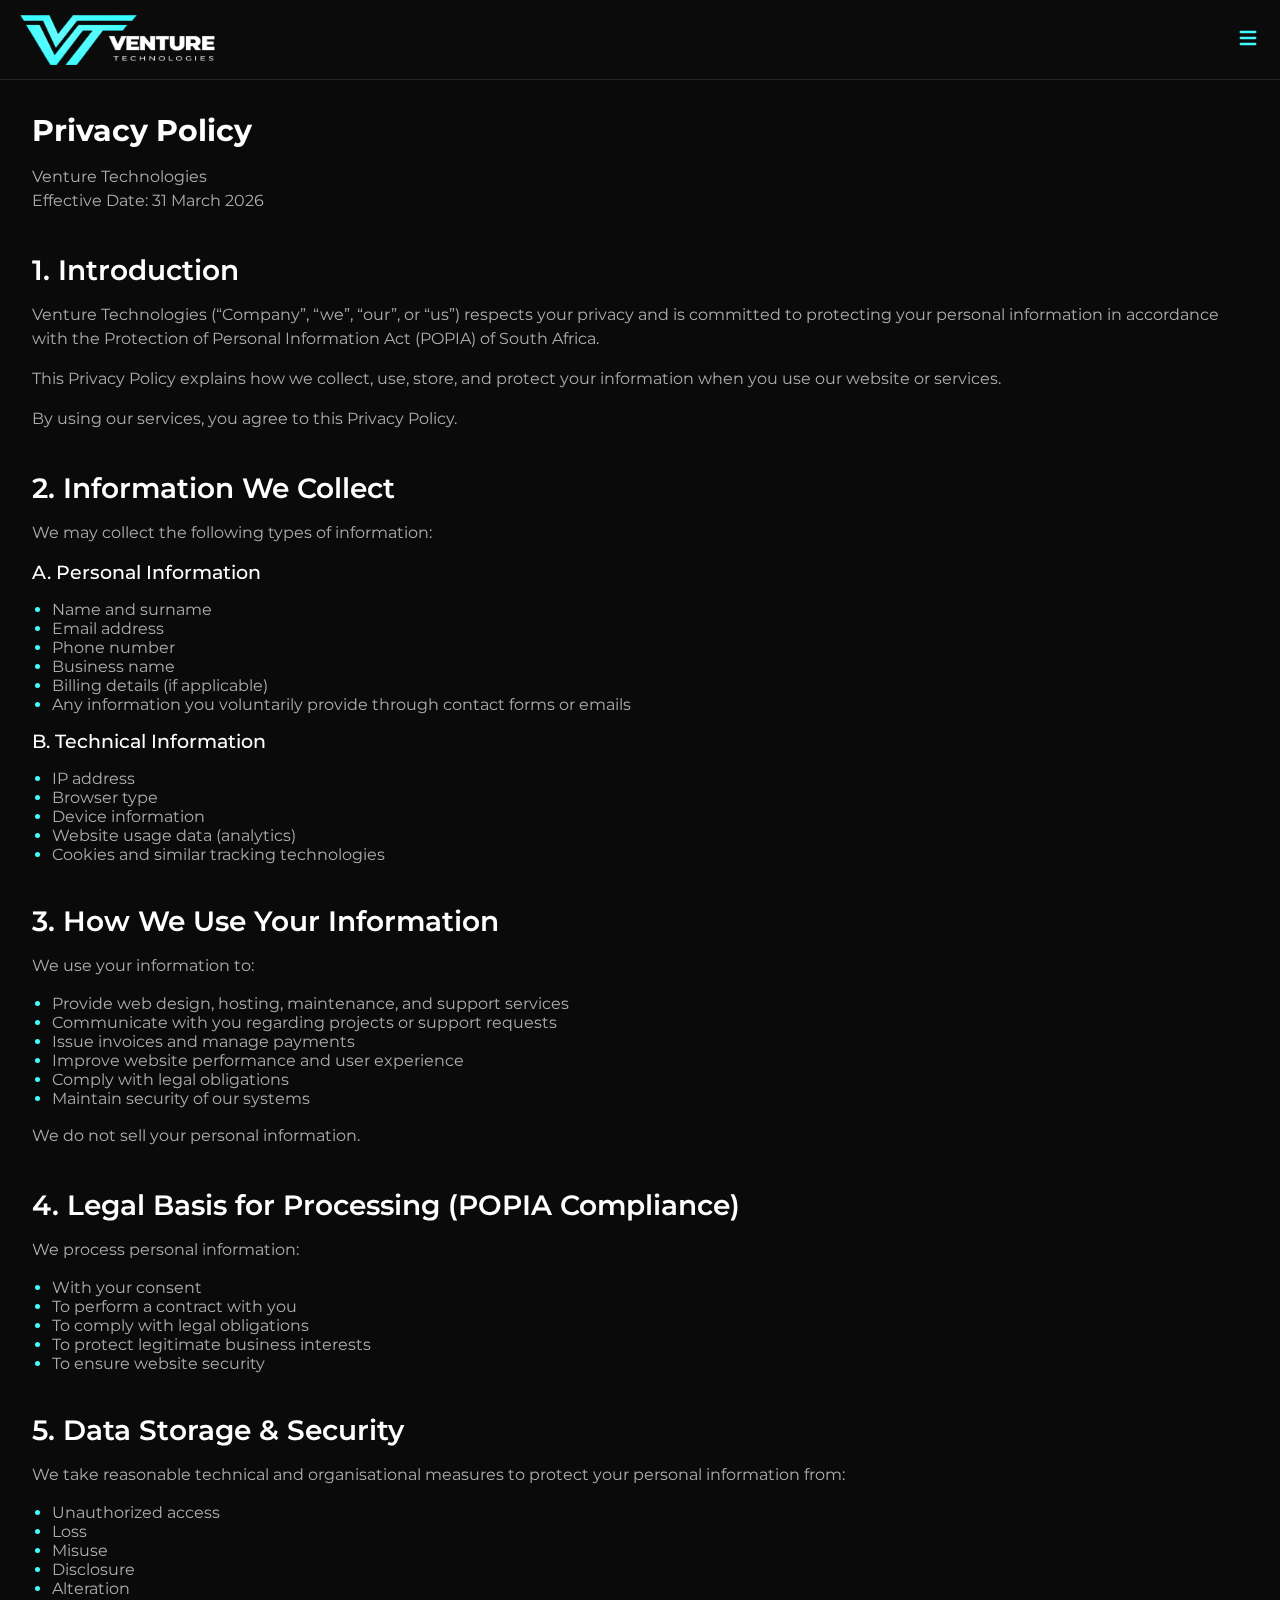
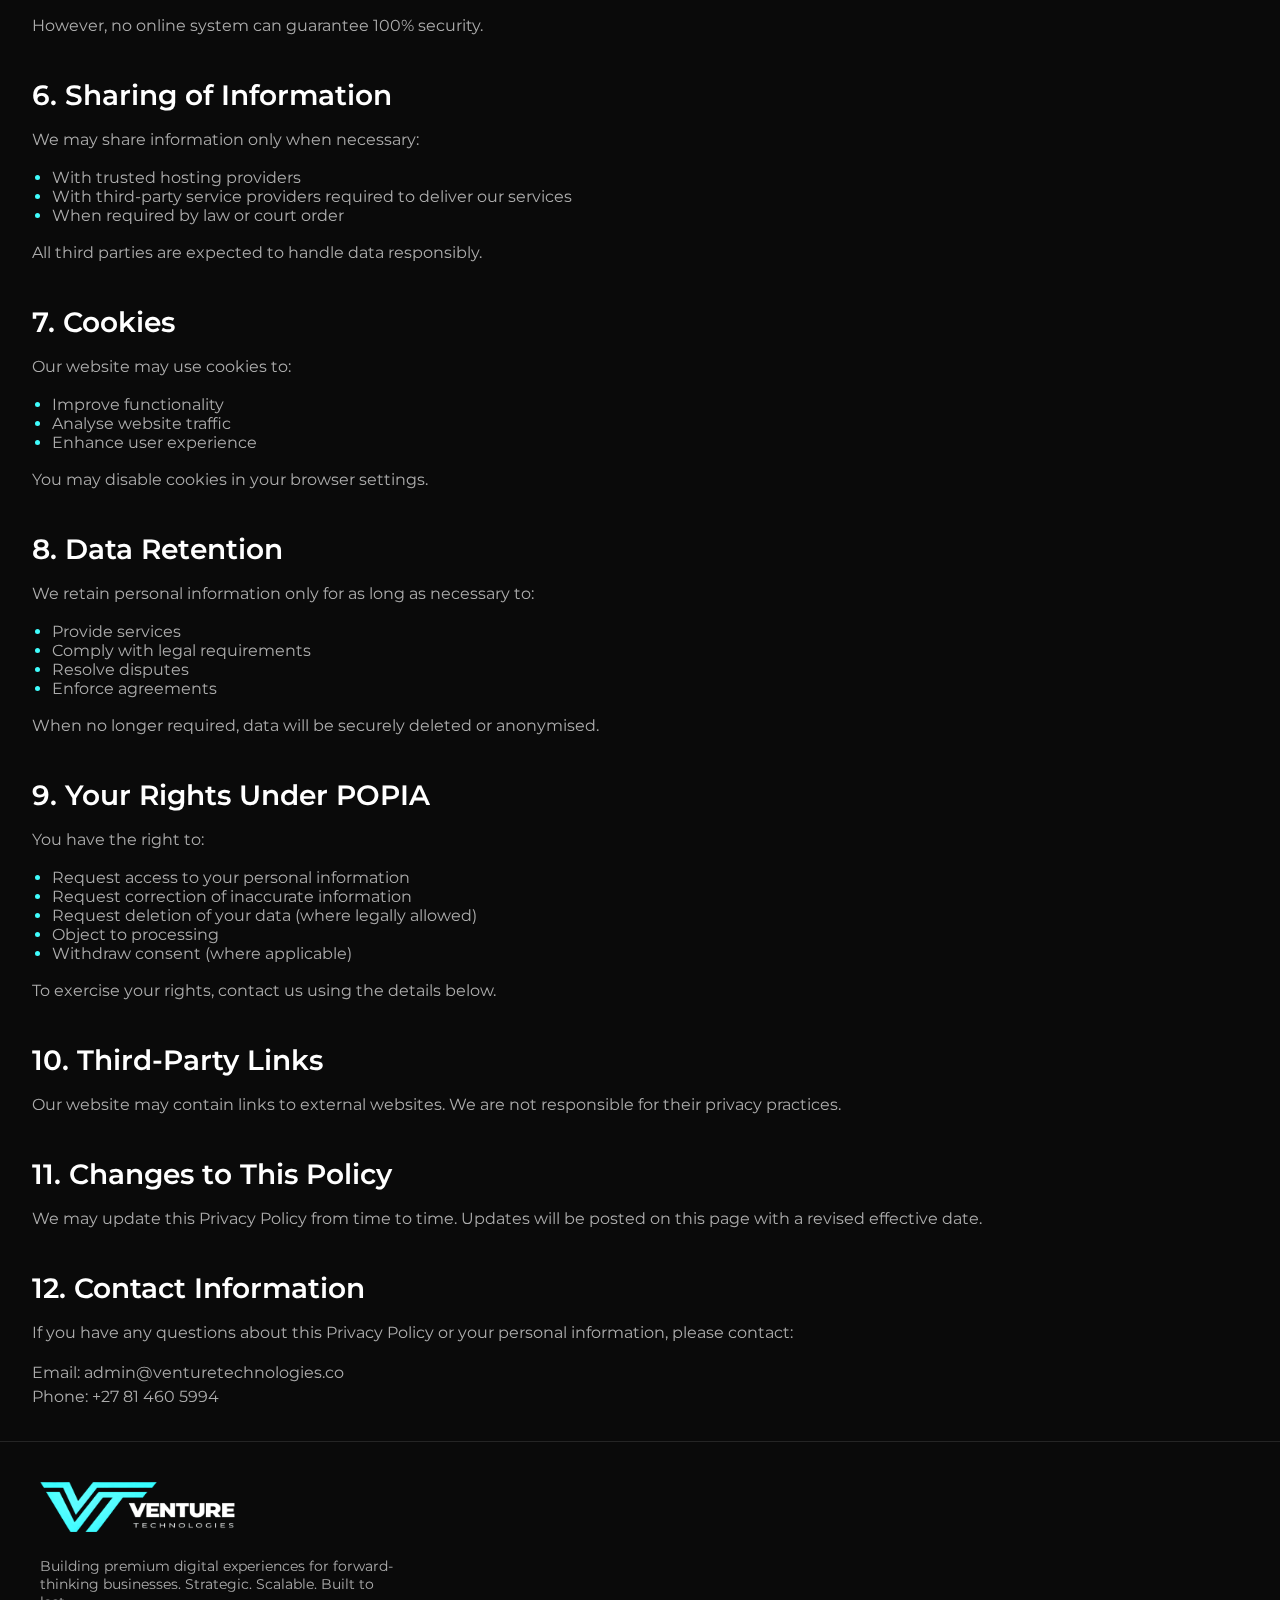
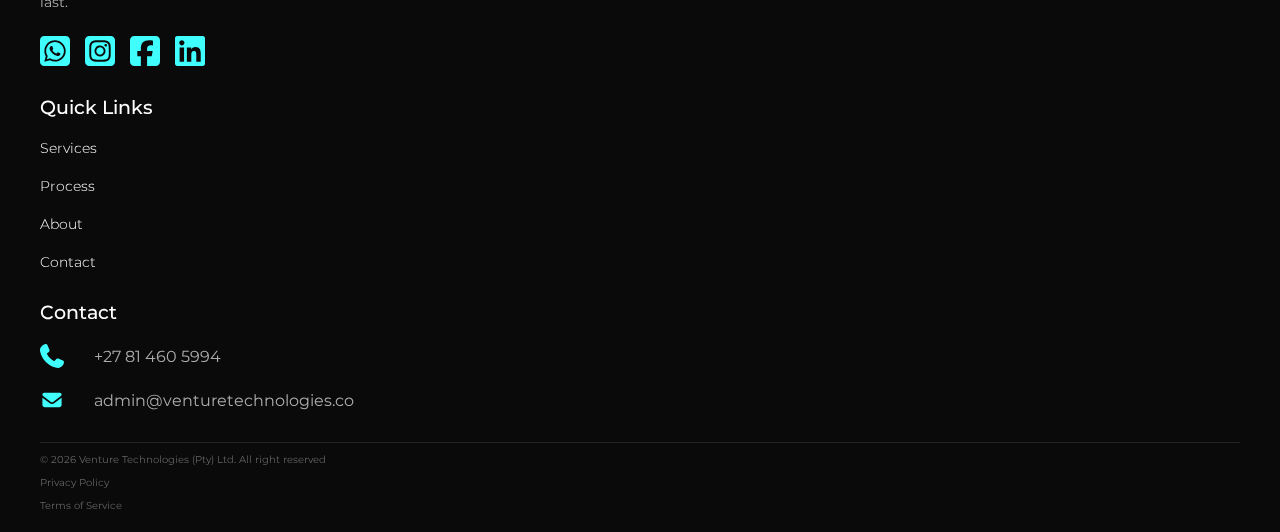
<file: privacypolicy/index.html>
<!DOCTYPE html>
<html lang="en">
<head>
  <meta charset="UTF-8">
  <meta name="viewport" content="width=device-width, initial-scale=1.0">
  <title>Privacy Policy | Venture Technologies</title>
  <link rel="stylesheet" href="../styles/hero.css">
  <link rel="stylesheet" href="../styles/about.css">
  <link rel="stylesheet" href="../styles/services.css">
  <link rel="stylesheet" href="../styles/choose-us.css">
  <link rel="stylesheet" href="../styles/process.css">
  <link rel="stylesheet" href="../styles/ready.css">
  <link rel="stylesheet" href="../styles/footer.css">
  <link rel="stylesheet" href="../services/service-hero.css">
  <link rel="stylesheet" href="style.css">
  <link href="https://fonts.googleapis.com/css?family=Montserrat:100,200,300,regular,500,600,700,800,900,100italic,200italic,300italic,italic,500italic,600italic,700italic,800italic,900italic" rel="stylesheet" />
</head>
<body>
  <div class="nav-bar">
    <img src="../images/Logo.webp" class="logo" alt="">
    <button id="btn-bar">
    <svg xmlns="http://www.w3.org/2000/svg" viewBox="0 0 640 640"><!--!Font Awesome Free v7.1.0 by @fontawesome - https://fontawesome.com License - https://fontawesome.com/license/free Copyright 2026 Fonticons, Inc.--><path d="M96 160C96 142.3 110.3 128 128 128L512 128C529.7 128 544 142.3 544 160C544 177.7 529.7 192 512 192L128 192C110.3 192 96 177.7 96 160zM96 320C96 302.3 110.3 288 128 288L512 288C529.7 288 544 302.3 544 320C544 337.7 529.7 352 512 352L128 352C110.3 352 96 337.7 96 320zM544 480C544 497.7 529.7 512 512 512L128 512C110.3 512 96 497.7 96 480C96 462.3 110.3 448 128 448L512 448C529.7 448 544 462.3 544 480z"/></svg>
    </button>
  </div>
  <div id="box" class="dropdown">
    <nav class="dropdown-bar">
        <a href="../index.html">Home</a>
        <a href="../services/index.html">Services</a>
        <a href="../services/index.html#ourprocess">Process</a>
        <a href="../about/index.html">About</a>
        <a href="../contact/index.html">Contact</a>
    </nav>
  </div>

  <div class="pp-container">

    <div class="pp-section">
      <h1>Privacy Policy</h1>
      <p>Venture Technologies <br>Effective Date: 31 March 2026</p>
    </div>

    <div class="pp-section">
      <h2>1. Introduction</h2>
      <p>Venture Technologies (“Company”, “we”, “our”, or “us”) respects your privacy and is committed to protecting your personal information in accordance with the Protection of Personal Information Act (POPIA) of South Africa.</p>
      <p>This Privacy Policy explains how we collect, use, store, and protect your information when you use our website or services. </p>
      <p>By using our services, you agree to this Privacy Policy.</p>
    </div>

    <div class="pp-section">
      <h2>2. Information We Collect</h2>
      <p>We may collect the following types of information:</p>
      <h3>A. Personal Information</h3>
      <ul>
        <li>Name and surname</li>
        <li>Email address</li>
        <li>Phone number</li>
        <li>Business name</li>
        <li>Billing details (if applicable)</li>
        <li>Any information you voluntarily provide through contact forms or emails</li>
      </ul>
      <h3>B. Technical Information</h3>
      <ul>
        <li>IP address</li>
        <li>Browser type</li>
        <li>Device information</li>
        <li>Website usage data (analytics)</li>
        <li>Cookies and similar tracking technologies</li>
      </ul>
    </div>

    <div class="pp-section">
      <h2>3. How We Use Your Information</h2>
      <p>We use your information to:</p>
      <ul>
        <li>Provide web design, hosting, maintenance, and support services</li>
        <li>Communicate with you regarding projects or support requests</li>
        <li>Issue invoices and manage payments</li>
        <li>Improve website performance and user experience</li>
        <li>Comply with legal obligations</li>
        <li>Maintain security of our systems</li>
      </ul>
      <p>We do not sell your personal information.</p>
    </div>

    <div class="pp-section">
      <h2>4. Legal Basis for Processing (POPIA Compliance)</h2>
      <p>We process personal information:</p>
      <ul>
        <li>With your consent</li>
        <li>To perform a contract with you</li>
        <li>To comply with legal obligations</li>
        <li>To protect legitimate business interests</li>
        <li>To ensure website security</li>
      </ul>
    </div>

    <div class="pp-section">
      <h2>5. Data Storage & Security</h2>
      <p>We take reasonable technical and organisational measures to protect your personal information from:</p>
      <ul>
        <li>Unauthorized access</li>
        <li>Loss</li>
        <li>Misuse</li>
        <li>Disclosure</li>
        <li>Alteration</li>
      </ul>
      <p>However, no online system can guarantee 100% security.</p>
    </div>

    <div class="pp-section">
      <h2>6. Sharing of Information</h2>
      <p>We may share information only when necessary:</p>
      <ul>
        <li>With trusted hosting providers</li>
        <li>With third-party service providers required to deliver our services</li>
        <li>When required by law or court order</li>
      </ul>
      <p>All third parties are expected to handle data responsibly.</p>
    </div>

    <div class="pp-section">
      <h2>7. Cookies</h2>
      <p>Our website may use cookies to:</p>
      <ul>
        <li>Improve functionality</li>
        <li>Analyse website traffic</li>
        <li>Enhance user experience</li>
      </ul>
      <p>You may disable cookies in your browser settings.</p>
    </div>

    <div class="pp-section">
      <h2>8. Data Retention</h2>
      <p>We retain personal information only for as long as necessary to:</p>
      <ul>
        <li>Provide services</li>
        <li>Comply with legal requirements</li>
        <li>Resolve disputes</li>
        <li>Enforce agreements</li>
      </ul>
      <p>When no longer required, data will be securely deleted or anonymised.</p>
    </div>

    <div class="pp-section">
      <h2>9. Your Rights Under POPIA</h2>
      <p>You have the right to:</p>
      <ul>
        <li>Request access to your personal information</li>
        <li>Request correction of inaccurate information</li>
        <li>Request deletion of your data (where legally allowed)</li>
        <li>Object to processing</li>
        <li>Withdraw consent (where applicable)</li>
      </ul>
      <p>To exercise your rights, contact us using the details below.</p>
    </div>

    <div class="pp-section">
      <h2>10. Third-Party Links</h2>
      <p>Our website may contain links to external websites. We are not responsible for their privacy practices.</p>
    </div>

    <div class="pp-section">
      <h2>11. Changes to This Policy</h2>
      <p>We may update this Privacy Policy from time to time. Updates will be posted on this page with a revised effective date.</p>
    </div>

    <div class="pp-section">
      <h2>12. Contact Information</h2>
      <p>If you have any questions about this Privacy Policy or your personal information, please contact:</p>
      <p>Email: admin@venturetechnologies.co <br>Phone: +27 81 460 5994</p>
    </div>
    
  </div>


  <div class="footer">
    <div class="links">
      <img src="../images/Logo.webp" class="logo" alt="">
      <p>Building premium digital experiences for forward-thinking businesses. Strategic. Scalable. Built to last.</p>
      <div class="socials">
        <svg xmlns="http://www.w3.org/2000/svg" width="30" height="30" viewBox="0 0 30 30" fill="none">
        <path d="M6.16741 14.9062C6.16741 16.5737 6.63616 18.2009 7.52009 19.6004L7.72768 19.9353L6.83705 23.1897L10.1786 22.3125L10.5 22.5067C11.8527 23.3103 13.4062 23.7388 14.9933 23.7388H15C19.8616 23.7388 23.9263 19.7812 23.9263 14.9129C23.9263 12.5558 22.9085 10.3393 21.2411 8.67188C19.567 6.99777 17.3571 6.08036 15 6.08036C10.1317 6.08036 6.17411 10.0379 6.16741 14.9062ZM18.4018 19.9554C17.558 20.0826 16.9018 20.0156 15.221 19.2924C12.7567 18.2277 11.0826 15.8437 10.7411 15.3616C10.7143 15.3214 10.6942 15.3013 10.6875 15.2879C10.5536 15.1138 9.60268 13.8482 9.60268 12.5424C9.60268 11.3103 10.2054 10.6741 10.4866 10.3795C10.5067 10.3594 10.5201 10.346 10.5335 10.3259C10.7746 10.058 11.0625 9.99107 11.2433 9.99107C11.4174 9.99107 11.5982 9.99107 11.7522 9.99777H11.8058C11.9598 9.99777 12.154 9.99777 12.3482 10.4531C12.4286 10.6473 12.5491 10.942 12.6763 11.2433C12.8973 11.779 13.125 12.3348 13.1652 12.4219C13.2321 12.5558 13.279 12.7098 13.1853 12.8839C12.9576 13.3393 12.7232 13.5804 12.5625 13.7545C12.3549 13.9687 12.2612 14.0692 12.4085 14.3304C13.433 16.0915 14.4576 16.7009 16.0179 17.4844C16.2857 17.6183 16.4397 17.5982 16.5937 17.4174C16.7478 17.2433 17.2567 16.6406 17.4308 16.3795C17.6049 16.1116 17.7857 16.1585 18.0268 16.2455C18.2679 16.3326 19.5737 16.9754 19.8415 17.1094C19.8951 17.1362 19.942 17.1562 19.9821 17.1763C20.1696 17.2701 20.2969 17.3304 20.3504 17.4174C20.4107 17.5446 20.4107 18.0804 20.1897 18.6964C19.9688 19.3192 18.9107 19.8817 18.4018 19.9554ZM30 4.28571C30 1.92188 28.0781 0 25.7143 0H4.28571C1.92188 0 0 1.92188 0 4.28571V25.7143C0 28.0781 1.92188 30 4.28571 30H25.7143C28.0781 30 30 28.0781 30 25.7143V4.28571ZM9.91741 24.2344L4.28571 25.7143L5.79241 20.2098C4.86161 18.6027 4.37277 16.7746 4.37277 14.8996C4.37946 9.04688 9.14062 4.28571 14.9933 4.28571C17.8326 4.28571 20.4978 5.39062 22.5067 7.39955C24.5089 9.40848 25.7143 12.0737 25.7143 14.9129C25.7143 20.7656 20.846 25.5268 14.9933 25.5268C13.2121 25.5268 11.4643 25.0781 9.91741 24.2344Z" fill="#40FEFE"/>
        </svg>
        <svg xmlns="http://www.w3.org/2000/svg" width="30" height="30" viewBox="0 0 30 30" fill="none">
        <path d="M13.0179 12.0335C11.9196 12.7232 11.2835 13.9621 11.3504 15.2545C11.4241 16.5536 12.2009 17.7054 13.3661 18.2746C14.5379 18.8371 15.9241 18.7165 16.9821 17.9665C18.0804 17.2768 18.7165 16.0379 18.6496 14.7455C18.5759 13.4464 17.7991 12.2946 16.6339 11.7254C15.4621 11.1629 14.0759 11.2835 13.0179 12.0335ZM22.5469 7.45312C22.1987 7.10491 21.7768 6.83036 21.3147 6.64955C20.1027 6.17411 17.4576 6.1942 15.75 6.21429C15.4754 6.21429 15.221 6.22098 15 6.22098C14.779 6.22098 14.5179 6.22098 14.2366 6.21429C12.529 6.1942 9.89732 6.16741 8.68527 6.64955C8.22321 6.83036 7.80804 7.10491 7.45312 7.45312C7.09821 7.80134 6.83036 8.22321 6.64955 8.68527C6.17411 9.89732 6.20089 12.5491 6.21429 14.2567C6.21429 14.5312 6.22098 14.7857 6.22098 15C6.22098 15.2143 6.22098 15.4688 6.21429 15.7433C6.20089 17.4509 6.17411 20.1027 6.64955 21.3147C6.83036 21.7768 7.10491 22.192 7.45312 22.5469C7.80134 22.9018 8.22321 23.1696 8.68527 23.3504C9.89732 23.8259 12.5424 23.8058 14.25 23.7857C14.5246 23.7857 14.779 23.779 15 23.779C15.221 23.779 15.4821 23.779 15.7634 23.7857C17.471 23.8058 20.1027 23.8326 21.3147 23.3504C21.7768 23.1696 22.192 22.8951 22.5469 22.5469C22.9018 22.1987 23.1696 21.7768 23.3504 21.3147C23.8326 20.1094 23.8058 17.471 23.7857 15.7567C23.7857 15.4754 23.779 15.2143 23.779 14.9933C23.779 14.7723 23.779 14.5179 23.7857 14.2299C23.8058 12.5223 23.8326 9.88393 23.3504 8.67188C23.1696 8.20982 22.8951 7.79464 22.5469 7.43973V7.45312ZM18.0536 10.433C19.2656 11.2433 20.1027 12.5022 20.3906 13.9286C20.6786 15.3549 20.3772 16.8415 19.567 18.0536C19.1652 18.6562 18.6496 19.1652 18.0536 19.567C17.4576 19.9688 16.7812 20.2433 16.0714 20.3839C14.6451 20.6652 13.1585 20.3705 11.9464 19.5603C10.7344 18.75 9.89732 17.4911 9.60938 16.0647C9.32143 14.6384 9.62277 13.1518 10.4263 11.9397C11.2299 10.7277 12.4955 9.89062 13.9219 9.60268C15.3482 9.31473 16.8348 9.61607 18.0469 10.4196H18.0536V10.433ZM20.0089 10.346C19.8013 10.2054 19.6339 10.0045 19.5335 9.77009C19.433 9.53571 19.4129 9.28125 19.4598 9.02679C19.5067 8.77232 19.6339 8.55134 19.808 8.37054C19.9821 8.18973 20.2165 8.0692 20.4643 8.02232C20.7121 7.97545 20.9732 7.99553 21.2076 8.09598C21.442 8.19643 21.6429 8.35714 21.7835 8.56473C21.9241 8.77232 21.9978 9.02009 21.9978 9.27455C21.9978 9.44196 21.9643 9.60938 21.904 9.76339C21.8438 9.91741 21.7433 10.058 21.6295 10.1786C21.5156 10.2991 21.3683 10.3929 21.2143 10.4598C21.0603 10.5268 20.8929 10.5603 20.7254 10.5603C20.471 10.5603 20.2232 10.4866 20.0156 10.346H20.0089ZM30 4.28571C30 1.92188 28.0781 0 25.7143 0H4.28571C1.92188 0 0 1.92188 0 4.28571V25.7143C0 28.0781 1.92188 30 4.28571 30H25.7143C28.0781 30 30 28.0781 30 25.7143V4.28571ZM23.9062 23.9062C22.654 25.1585 21.1339 25.5536 19.4196 25.6406C17.6518 25.7411 12.3482 25.7411 10.5804 25.6406C8.86607 25.5536 7.34598 25.1585 6.09375 23.9062C4.84152 22.654 4.44643 21.1339 4.36607 19.4196C4.26562 17.6518 4.26562 12.3482 4.36607 10.5804C4.45312 8.86607 4.84152 7.34598 6.09375 6.09375C7.34598 4.84152 8.87277 4.44643 10.5804 4.36607C12.3482 4.26562 17.6518 4.26562 19.4196 4.36607C21.1339 4.45312 22.654 4.84152 23.9062 6.09375C25.1585 7.34598 25.5536 8.86607 25.6339 10.5804C25.7344 12.3415 25.7344 17.6384 25.6339 19.4129C25.5469 21.1272 25.1585 22.6473 23.9062 23.8996V23.9062Z" fill="#40FEFE"/>
        </svg>
        <svg xmlns="http://www.w3.org/2000/svg" width="30" height="30" viewBox="0 0 30 30" fill="none">
        <path d="M4.28571 0C1.92188 0 0 1.92188 0 4.28571V25.7143C0 28.0781 1.92188 30 4.28571 30H10.8616V20.2366H7.32589V15H10.8616V12.7433C10.8616 6.91071 13.5 4.20536 19.2321 4.20536C20.317 4.20536 22.192 4.41964 22.9621 4.63393V9.375C22.5603 9.33482 21.8571 9.30804 20.9799 9.30804C18.1674 9.30804 17.0826 10.3728 17.0826 13.1384V15H22.6808L21.7165 20.2366H17.0759V30H25.7143C28.0781 30 30 28.0781 30 25.7143V4.28571C30 1.92188 28.0781 0 25.7143 0H4.28571Z" fill="#40FEFE"/>
        </svg>
        <svg xmlns="http://www.w3.org/2000/svg" width="30" height="30" viewBox="0 0 30 30" fill="none">
        <path d="M27.8571 0H2.13616C0.957589 0 0 0.970982 0 2.16295V27.8371C0 29.029 0.957589 30 2.13616 30H27.8571C29.0357 30 30 29.029 30 27.8371V2.16295C30 0.970982 29.0357 0 27.8571 0ZM9.06696 25.7143H4.62054V11.3973H9.07366V25.7143H9.06696ZM6.84375 4.28571C8.27009 4.28571 9.42187 5.4375 9.42187 6.86384C9.42187 8.29018 8.27009 9.44196 6.84375 9.44196C5.41741 9.44196 4.26562 8.29018 4.26562 6.86384C4.26562 5.4375 5.41741 4.28571 6.84375 4.28571ZM25.7344 25.7143H21.2879V18.75C21.2879 17.0893 21.2545 14.9531 18.9777 14.9531C16.6607 14.9531 16.3058 16.7612 16.3058 18.6295V25.7143H11.8594V11.3973H16.125V13.3527H16.1853C16.7812 12.2277 18.2344 11.0424 20.3973 11.0424C24.8973 11.0424 25.7344 14.0089 25.7344 17.8661V25.7143Z" fill="#40FEFE"/>
        </svg>
      </div>
    </div>

    <div class="quick-links">
      <h3>Quick Links</h3>
      <nav class="navigation">
        <a href="../services/index.html">Services</a>
        <a href="../services/index.html#ourprocess">Process</a>
        <a href="../about/index.html">About</a>
        <a href="../contact/index.html">Contact</a>
      </nav>
    </div>

    <div class="contact">
      <h3>Contact</h3>
      <div class="contact op">
        <svg xmlns="http://www.w3.org/2000/svg" width="16" height="16" viewBox="0 0 16 16" fill="none">
        <path d="M5.00384 0.78163C4.75697 0.191005 4.11322 -0.121495 3.50072 0.0441302L3.32884 0.0910051C1.31009 0.641005 -0.414907 2.59725 0.0882179 4.9785C1.24759 10.4473 5.55072 14.7504 11.0195 15.9098C13.4038 16.416 15.357 14.6879 15.907 12.6691L15.9538 12.4973C16.1226 11.8816 15.807 11.2379 15.2195 10.9941L12.1788 9.7285C11.6632 9.51288 11.0663 9.66288 10.7101 10.0973L9.50384 11.5723C7.30697 10.4816 5.53822 8.65663 4.52259 6.416L5.90384 5.291C6.33822 4.93788 6.48509 4.341 6.27259 3.82225L5.00384 0.78163Z" fill="#40FEFE"/>
        </svg>
        <p>+27 81 460 5994</p>
      </div>
      <div class="contact op">
        <svg xmlns="http://www.w3.org/2000/svg" width="20" height="20" viewBox="0 0 20 20" fill="none">
        <path d="M3.5 4C2.67188 4 2 4.67188 2 5.5C2 5.97187 2.22187 6.41562 2.6 6.7L9.1 11.575C9.63438 11.975 10.3656 11.975 10.9 11.575L17.4 6.7C17.7781 6.41562 18 5.97187 18 5.5C18 4.67188 17.3281 4 16.5 4H3.5ZM2 8.125V14C2 15.1031 2.89688 16 4 16H16C17.1031 16 18 15.1031 18 14V8.125L11.8 12.775C10.7344 13.575 9.26562 13.575 8.2 12.775L2 8.125Z" fill="#40FEFE"/>
        </svg>
        <p>admin@venturetechnologies.co</p>
      </div>
    </div>

    <div class="copy">
      <p>© 2026 Venture Technologies (Pty) Ltd. All right reserved</p>
      <p>Privacy Policy</p>
      <p>Terms of Service</p>
    </div>
  </div>
  <script src="../script.js"></script>
</body>
</html>
</file>
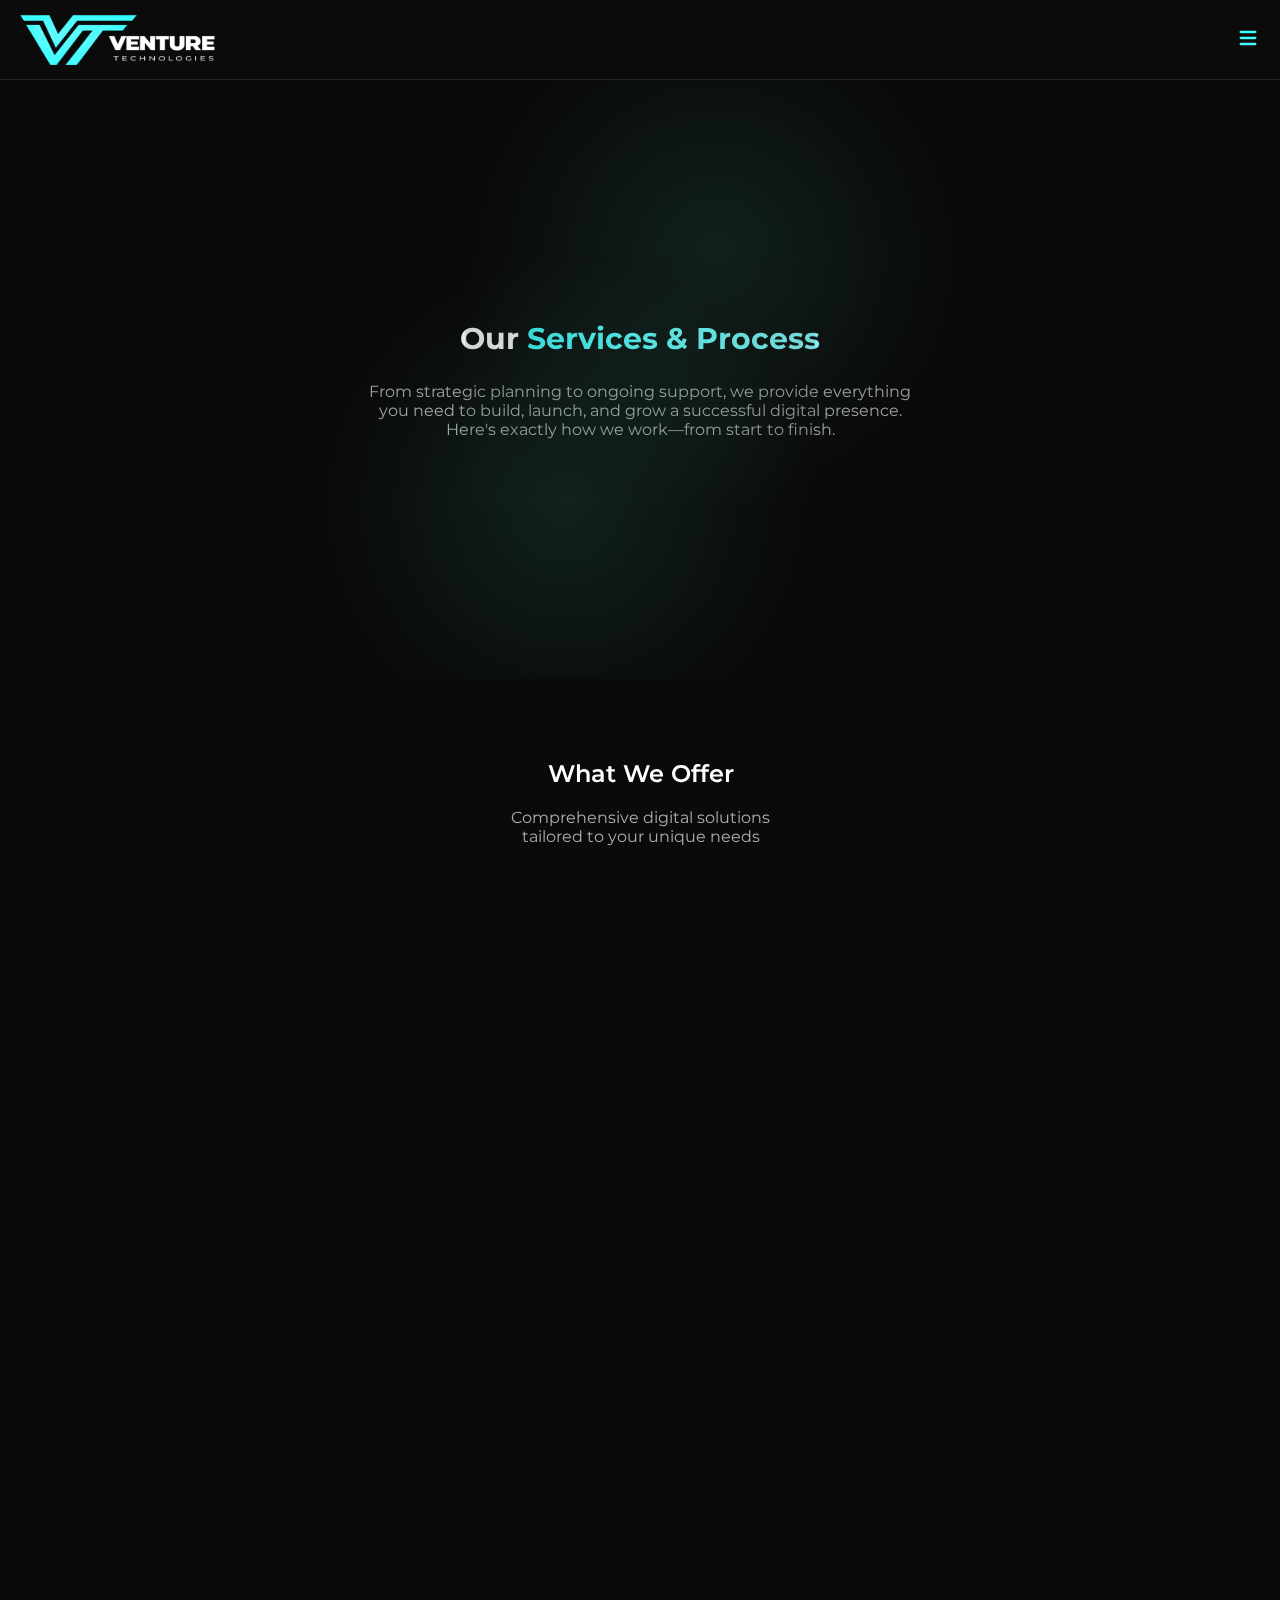
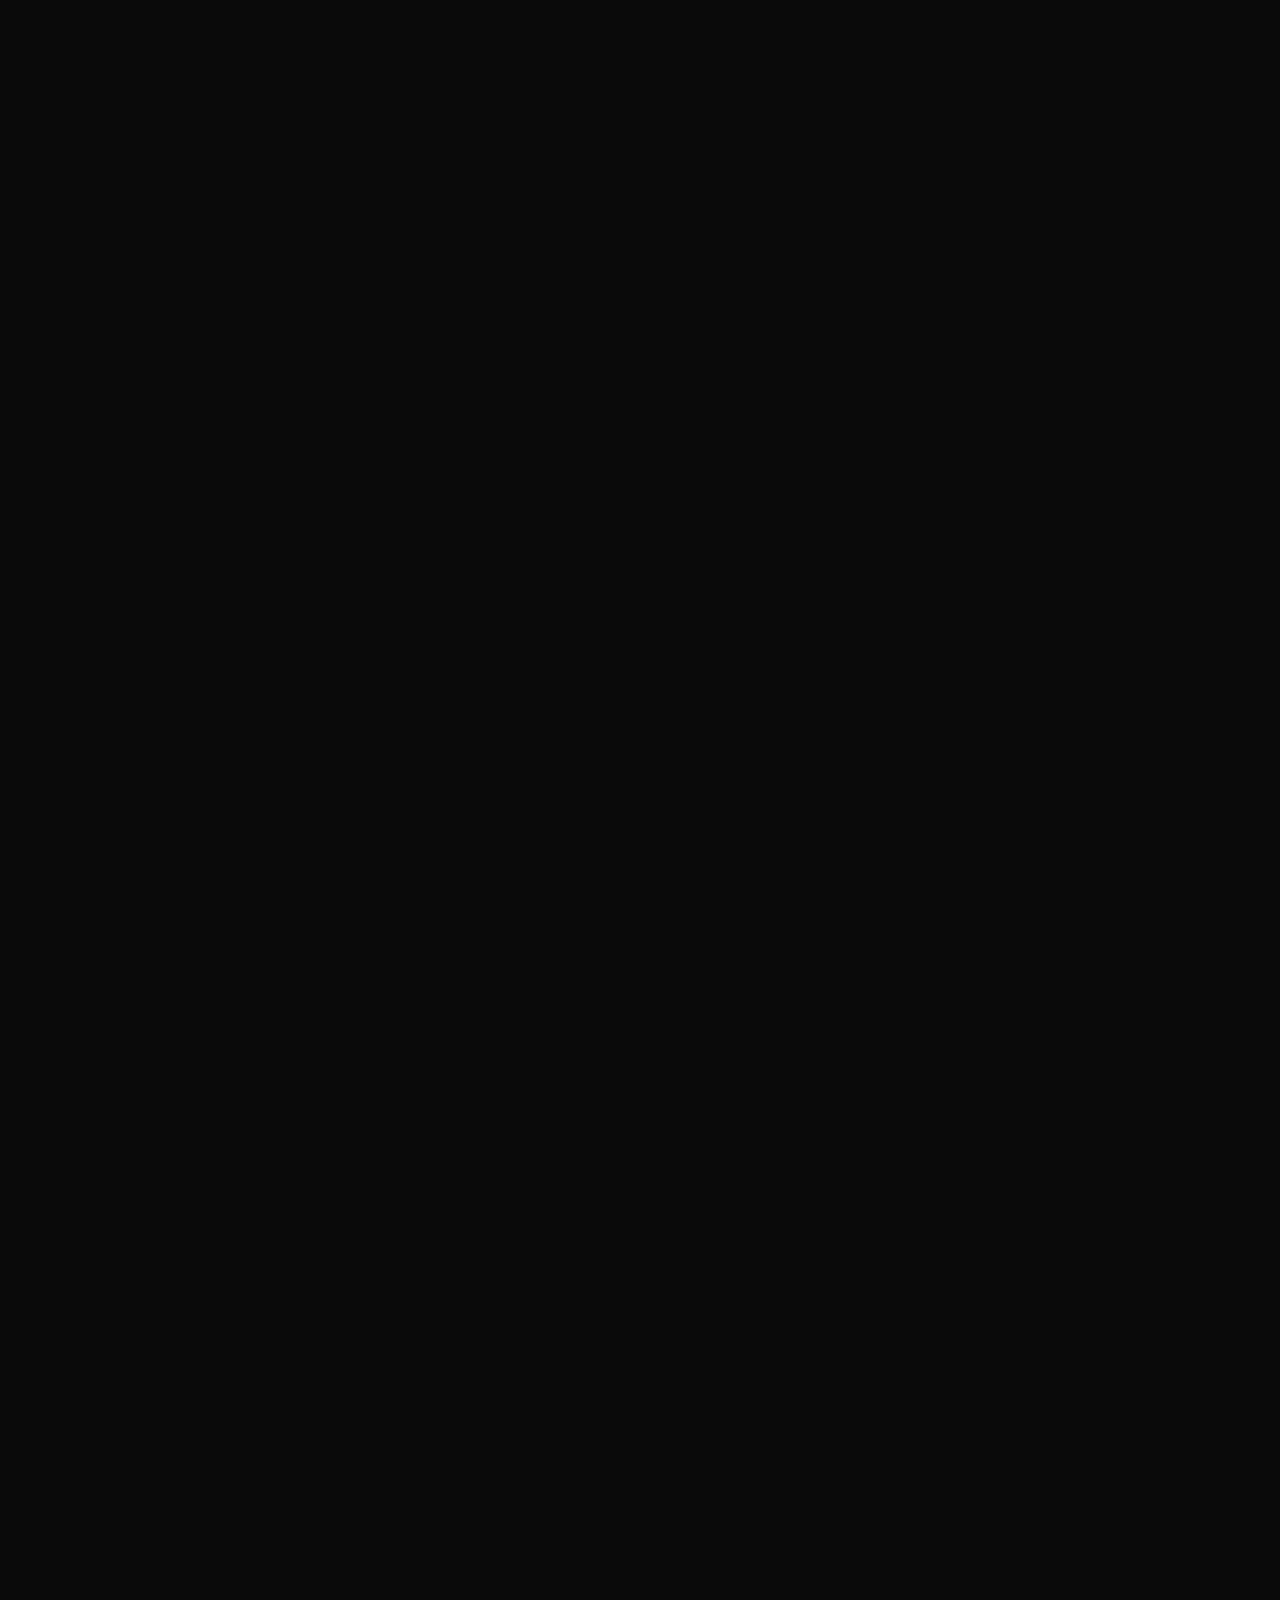
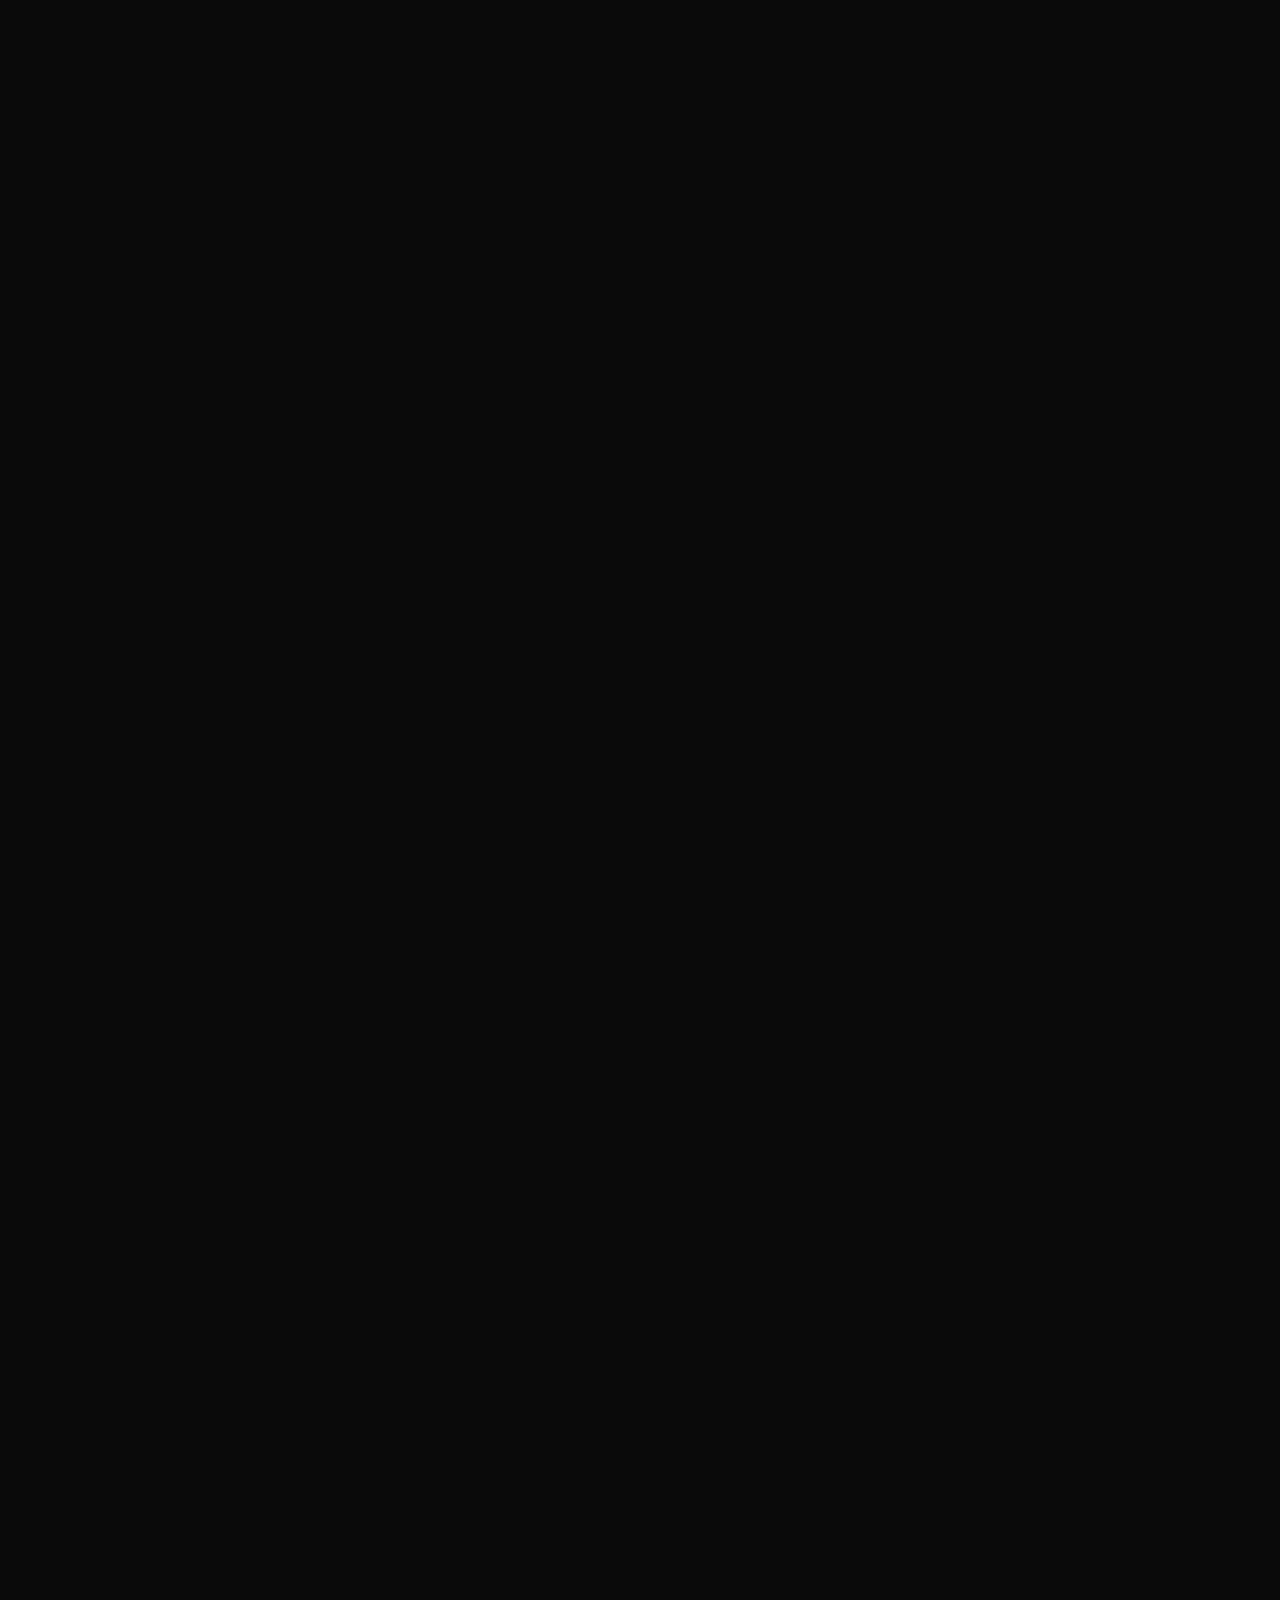
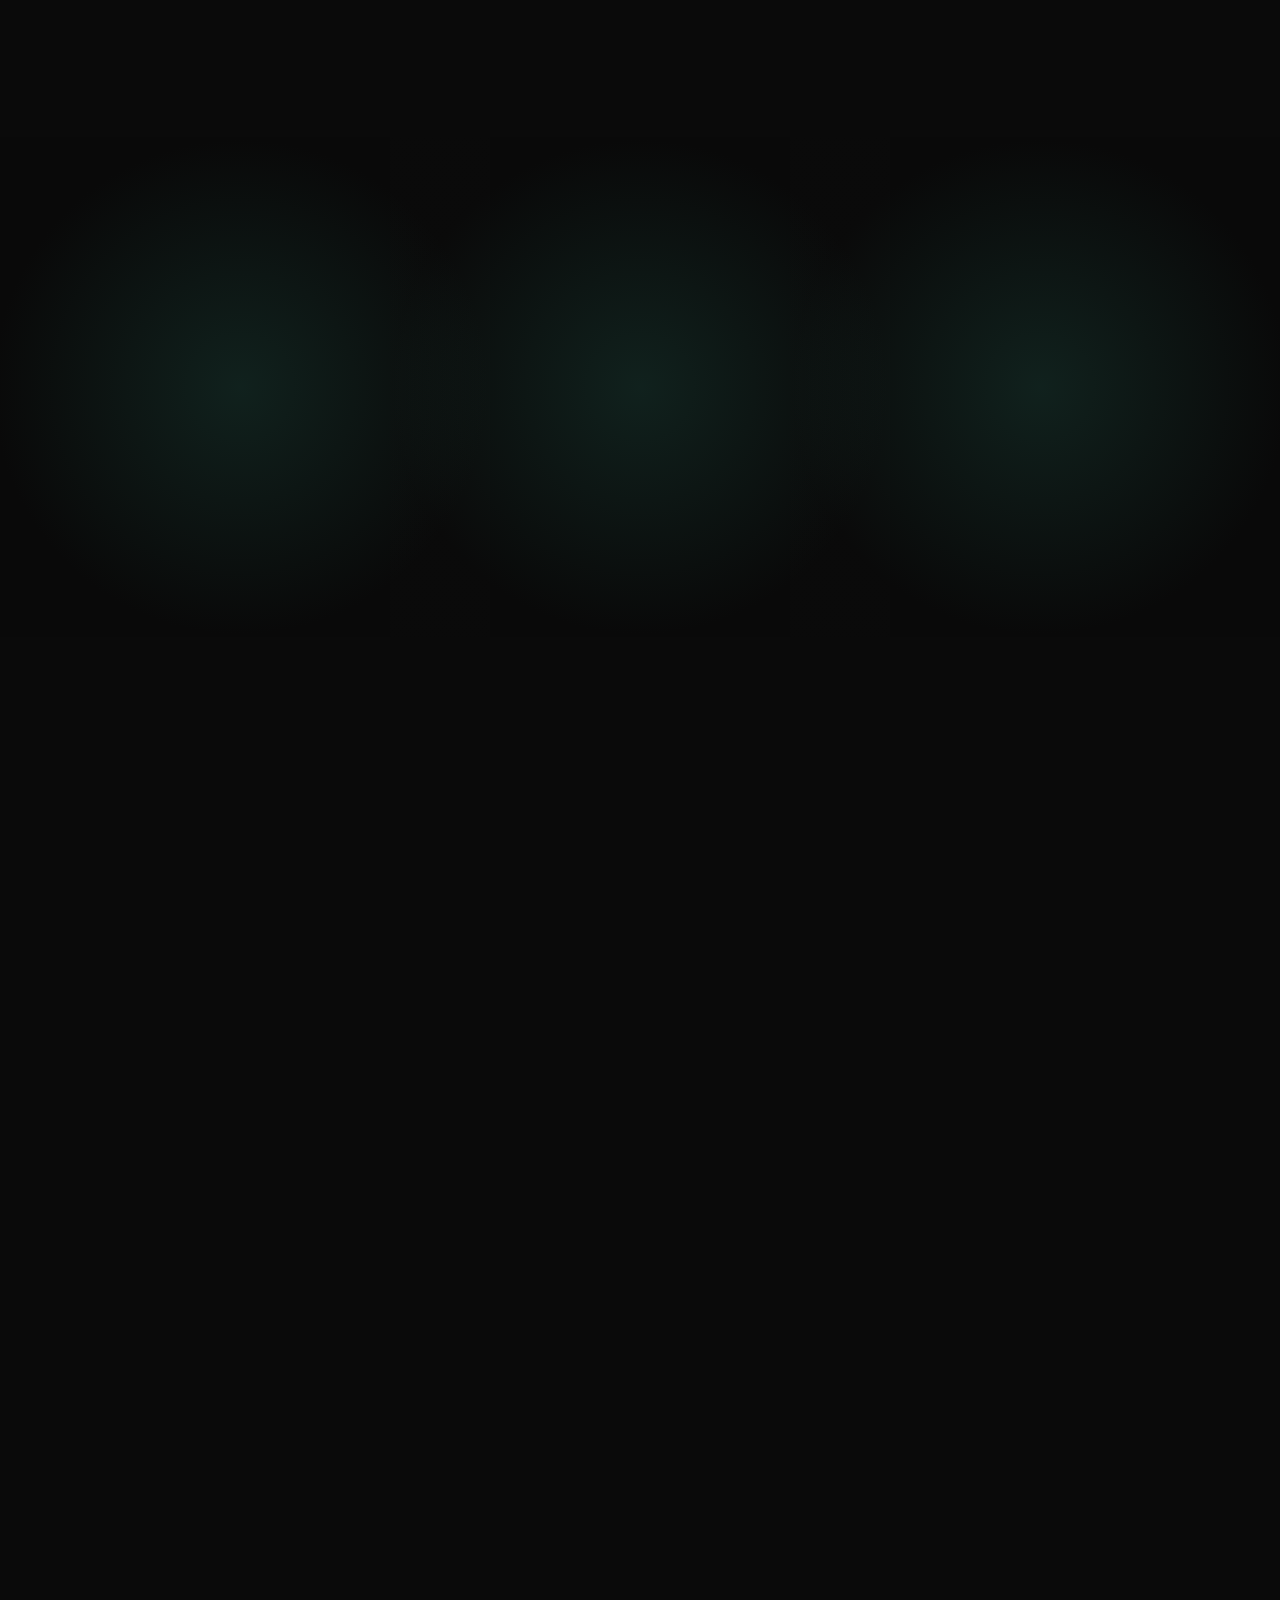
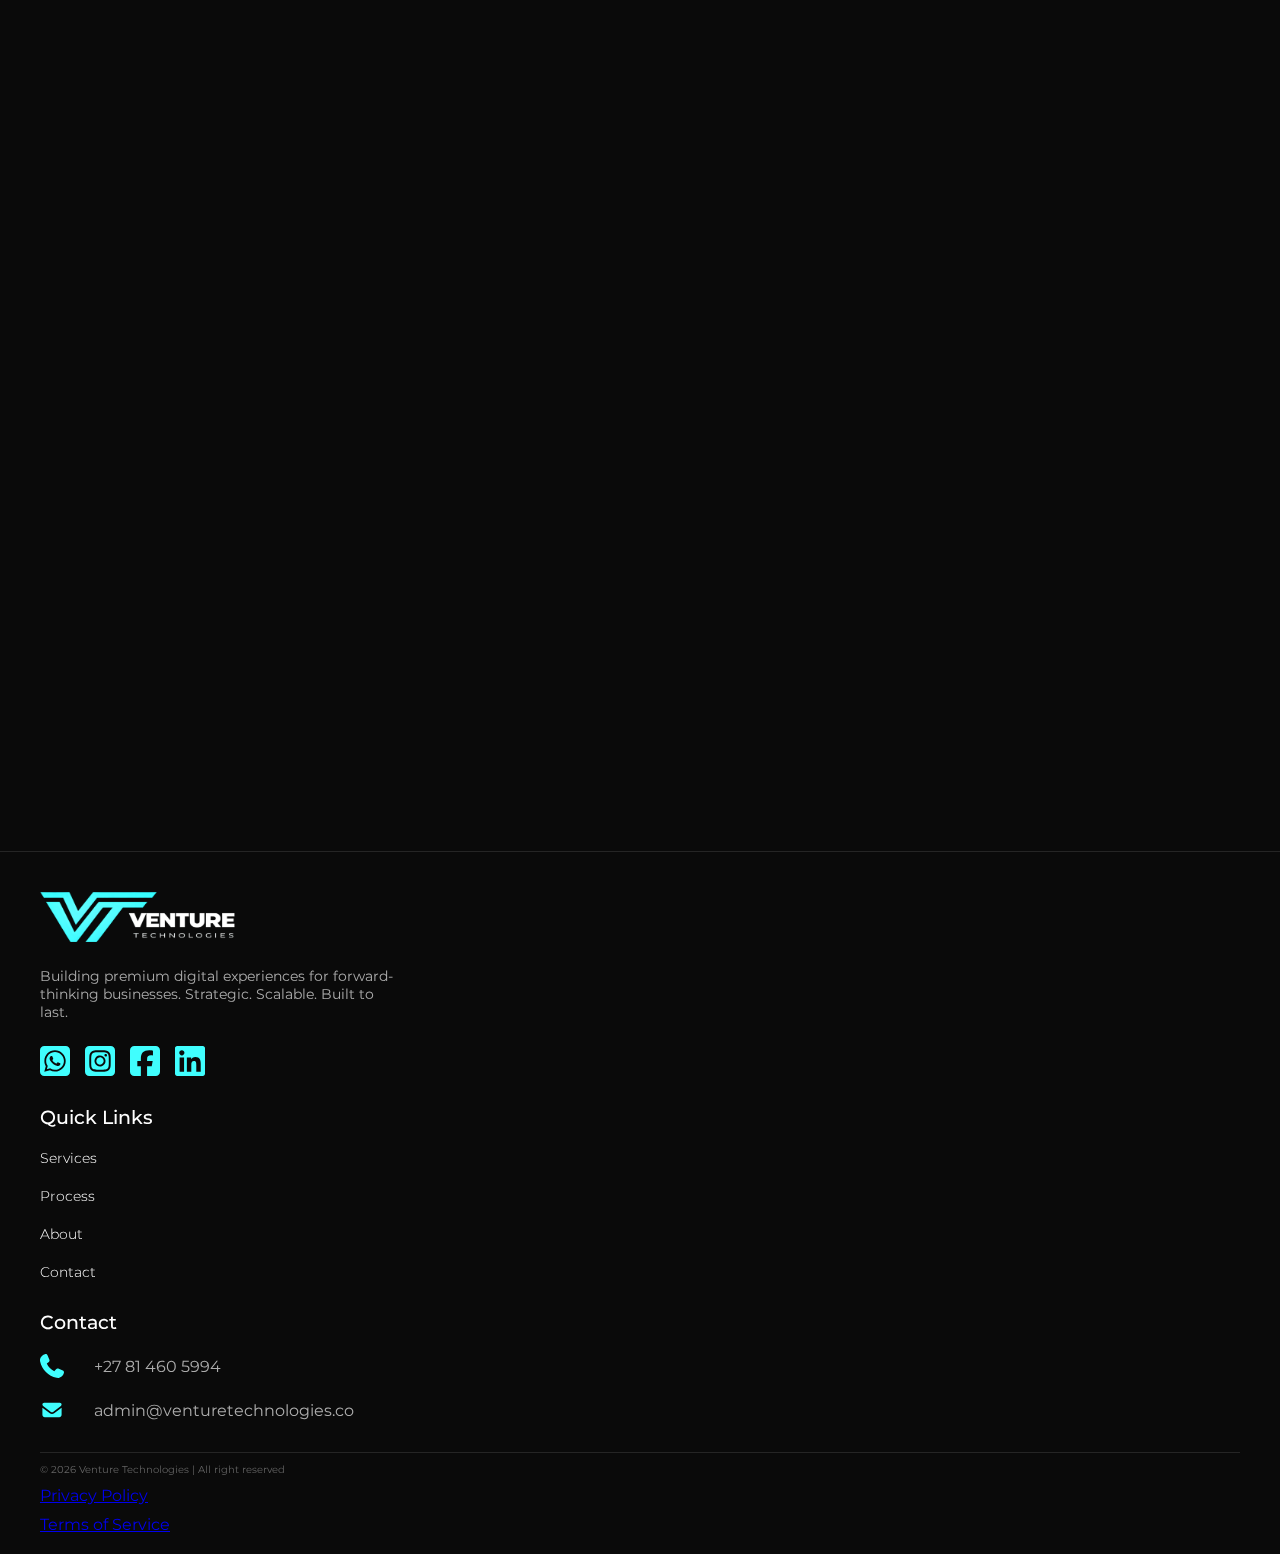
<file: services/index.html>
<!DOCTYPE html>
<html lang="en">
<head>
  <meta charset="UTF-8">
  <meta name="viewport" content="width=device-width, initial-scale=1.0">
  <title>Services and Process Venture | Web Design
  </title>
  <link rel="stylesheet" href="../styles/hero.css">
  <link rel="stylesheet" href="../styles/about.css">
  <link rel="stylesheet" href="../styles/services.css">
  <link rel="stylesheet" href="../styles/choose-us.css">
  <link rel="stylesheet" href="../styles/process.css">
  <link rel="stylesheet" href="../styles/ready.css">
  <link rel="stylesheet" href="../styles/footer.css">
  <link rel="stylesheet" href="service-hero.css">
  <link href="https://fonts.googleapis.com/css?family=Montserrat:100,200,300,regular,500,600,700,800,900,100italic,200italic,300italic,italic,500italic,600italic,700italic,800italic,900italic" rel="stylesheet" />
</head>
<body>
  <div class="nav-bar">
    <img src="../images/Logo.webp" class="logo" alt="">
    <button id="btn-bar">
    <svg xmlns="http://www.w3.org/2000/svg" viewBox="0 0 640 640"><!--!Font Awesome Free v7.1.0 by @fontawesome - https://fontawesome.com License - https://fontawesome.com/license/free Copyright 2026 Fonticons, Inc.--><path d="M96 160C96 142.3 110.3 128 128 128L512 128C529.7 128 544 142.3 544 160C544 177.7 529.7 192 512 192L128 192C110.3 192 96 177.7 96 160zM96 320C96 302.3 110.3 288 128 288L512 288C529.7 288 544 302.3 544 320C544 337.7 529.7 352 512 352L128 352C110.3 352 96 337.7 96 320zM544 480C544 497.7 529.7 512 512 512L128 512C110.3 512 96 497.7 96 480C96 462.3 110.3 448 128 448L512 448C529.7 448 544 462.3 544 480z"/></svg>
    </button>
  </div>
  <div id="box" class="dropdown">
    <nav class="dropdown-bar">
        <a href="../index.html">Home</a>
        <a href="index.html">Services</a>
        <a href="#ourprocess">Process</a>
        <a href="../about/index.html">About</a>
        <a href="../contact/index.html">Contact</a>
    </nav>
  </div>
  <div class="service-hero">
    <h1 class="reveal">
      Our <span class="accent">Services & Process</span>
    </h1>
    <p class="reveal">From strategic planning to ongoing support, we provide everything you need to build, launch, and grow a successful digital presence. Here's exactly how we work—from start to finish.</p>
    <div class="diamond one"></div>
    <div class="diamond two"></div>
  </div>


  <div class="services-container">
    <div class="header-services reveal">
      <h2>What We Offer</h2>
      <p>Comprehensive digital solutions tailored to your unique needs</p>
    </div> 
    <div class="services wwo">
      <div class="service reveal">
        <div class="icon">
          <svg xmlns="http://www.w3.org/2000/svg" viewBox="0 0 640 640"><!--!Font Awesome Free v7.1.0 by @fontawesome - https://fontawesome.com License - https://fontawesome.com/license/free Copyright 2026 Fonticons, Inc.--><path d="M576 320C576 320.9 576 321.8 576 322.7C575.6 359.2 542.4 384 505.9 384L408 384C381.5 384 360 405.5 360 432C360 435.4 360.4 438.7 361 441.9C363.1 452.1 367.5 461.9 371.8 471.8C377.9 485.6 383.9 499.3 383.9 513.8C383.9 545.6 362.3 574.5 330.5 575.8C327 575.9 323.5 576 319.9 576C178.5 576 63.9 461.4 63.9 320C63.9 178.6 178.6 64 320 64C461.4 64 576 178.6 576 320zM192 352C192 334.3 177.7 320 160 320C142.3 320 128 334.3 128 352C128 369.7 142.3 384 160 384C177.7 384 192 369.7 192 352zM192 256C209.7 256 224 241.7 224 224C224 206.3 209.7 192 192 192C174.3 192 160 206.3 160 224C160 241.7 174.3 256 192 256zM352 160C352 142.3 337.7 128 320 128C302.3 128 288 142.3 288 160C288 177.7 302.3 192 320 192C337.7 192 352 177.7 352 160zM448 256C465.7 256 480 241.7 480 224C480 206.3 465.7 192 448 192C430.3 192 416 206.3 416 224C416 241.7 430.3 256 448 256z"/></svg>
        </div>
        <h3>
          Web Design
        </h3>
        <p>Modern, intuitive interfaces designed to captivate and convert your audience.</p>
        <p class="h33">OVERVIEW</p>
        <p>Our web design services focus on creating visually stunning, user-centered experiences that not only look exceptional but drive measurable business results. We combine aesthetic excellence with strategic UX principles to craft interfaces that resonate with your target audience.</p>
        <p class="h33">KEY FEATURES</p>
        <div class="key-features">
          <div class="features">
            <svg xmlns="http://www.w3.org/2000/svg" width="20" height="20" viewBox="0 0 20 20" fill="none">
            <g clip-path="url(#clip0_183_806)">
            <path d="M9.99584 18.3257C14.5963 18.3257 18.3257 14.5963 18.3257 9.99588C18.3257 5.39542 14.5963 1.66602 9.99584 1.66602C5.39538 1.66602 1.66597 5.39542 1.66597 9.99588C1.66597 14.5963 5.39538 18.3257 9.99584 18.3257Z" stroke="#40FEFE" stroke-width="1.66597" stroke-linecap="round" stroke-linejoin="round"/>
            <path d="M7.49688 9.99605L9.16285 11.662L12.4948 8.33008" stroke="#40FEFE" stroke-width="1.66597" stroke-linecap="round" stroke-linejoin="round"/>
            </g>
            <defs>
            <clipPath id="clip0_183_806">
            <rect width="19.9917" height="19.9917" fill="white"/>
            </clipPath>
            </defs>
            </svg>
            <p>User Experience (UX) Research & Strategy</p>
          </div>
        </div>
        <div class="key-features">
          <div class="features">
            <svg xmlns="http://www.w3.org/2000/svg" width="20" height="20" viewBox="0 0 20 20" fill="none">
            <g clip-path="url(#clip0_183_806)">
            <path d="M9.99584 18.3257C14.5963 18.3257 18.3257 14.5963 18.3257 9.99588C18.3257 5.39542 14.5963 1.66602 9.99584 1.66602C5.39538 1.66602 1.66597 5.39542 1.66597 9.99588C1.66597 14.5963 5.39538 18.3257 9.99584 18.3257Z" stroke="#40FEFE" stroke-width="1.66597" stroke-linecap="round" stroke-linejoin="round"/>
            <path d="M7.49688 9.99605L9.16285 11.662L12.4948 8.33008" stroke="#40FEFE" stroke-width="1.66597" stroke-linecap="round" stroke-linejoin="round"/>
            </g>
            <defs>
            <clipPath id="clip0_183_806">
            <rect width="19.9917" height="19.9917" fill="white"/>
            </clipPath>
            </defs>
            </svg>
            <p>User Interface (UI) Design & Prototyping</p>
          </div>
        </div>
        <div class="key-features">
          <div class="features">
            <svg xmlns="http://www.w3.org/2000/svg" width="20" height="20" viewBox="0 0 20 20" fill="none">
            <g clip-path="url(#clip0_183_806)">
            <path d="M9.99584 18.3257C14.5963 18.3257 18.3257 14.5963 18.3257 9.99588C18.3257 5.39542 14.5963 1.66602 9.99584 1.66602C5.39538 1.66602 1.66597 5.39542 1.66597 9.99588C1.66597 14.5963 5.39538 18.3257 9.99584 18.3257Z" stroke="#40FEFE" stroke-width="1.66597" stroke-linecap="round" stroke-linejoin="round"/>
            <path d="M7.49688 9.99605L9.16285 11.662L12.4948 8.33008" stroke="#40FEFE" stroke-width="1.66597" stroke-linecap="round" stroke-linejoin="round"/>
            </g>
            <defs>
            <clipPath id="clip0_183_806">
            <rect width="19.9917" height="19.9917" fill="white"/>
            </clipPath>
            </defs>
            </svg>
            <p>Responsive & Mobile-First Design</p>
          </div>
        </div>
        <div class="key-features">
          <div class="features">
            <svg xmlns="http://www.w3.org/2000/svg" width="20" height="20" viewBox="0 0 20 20" fill="none">
            <g clip-path="url(#clip0_183_806)">
            <path d="M9.99584 18.3257C14.5963 18.3257 18.3257 14.5963 18.3257 9.99588C18.3257 5.39542 14.5963 1.66602 9.99584 1.66602C5.39538 1.66602 1.66597 5.39542 1.66597 9.99588C1.66597 14.5963 5.39538 18.3257 9.99584 18.3257Z" stroke="#40FEFE" stroke-width="1.66597" stroke-linecap="round" stroke-linejoin="round"/>
            <path d="M7.49688 9.99605L9.16285 11.662L12.4948 8.33008" stroke="#40FEFE" stroke-width="1.66597" stroke-linecap="round" stroke-linejoin="round"/>
            </g>
            <defs>
            <clipPath id="clip0_183_806">
            <rect width="19.9917" height="19.9917" fill="white"/>
            </clipPath>
            </defs>
            </svg>
            <p>Brand Integration & Visual Identity</p>
          </div>
        </div>
        <div class="key-features">
          <div class="features">
            <svg xmlns="http://www.w3.org/2000/svg" width="20" height="20" viewBox="0 0 20 20" fill="none">
            <g clip-path="url(#clip0_183_806)">
            <path d="M9.99584 18.3257C14.5963 18.3257 18.3257 14.5963 18.3257 9.99588C18.3257 5.39542 14.5963 1.66602 9.99584 1.66602C5.39538 1.66602 1.66597 5.39542 1.66597 9.99588C1.66597 14.5963 5.39538 18.3257 9.99584 18.3257Z" stroke="#40FEFE" stroke-width="1.66597" stroke-linecap="round" stroke-linejoin="round"/>
            <path d="M7.49688 9.99605L9.16285 11.662L12.4948 8.33008" stroke="#40FEFE" stroke-width="1.66597" stroke-linecap="round" stroke-linejoin="round"/>
            </g>
            <defs>
            <clipPath id="clip0_183_806">
            <rect width="19.9917" height="19.9917" fill="white"/>
            </clipPath>
            </defs>
            </svg>
            <p>Interactive Wireframes & Mockups</p>
          </div>
        </div>
        <div class="key-features">
          <div class="features">
            <svg xmlns="http://www.w3.org/2000/svg" width="20" height="20" viewBox="0 0 20 20" fill="none">
            <g clip-path="url(#clip0_183_806)">
            <path d="M9.99584 18.3257C14.5963 18.3257 18.3257 14.5963 18.3257 9.99588C18.3257 5.39542 14.5963 1.66602 9.99584 1.66602C5.39538 1.66602 1.66597 5.39542 1.66597 9.99588C1.66597 14.5963 5.39538 18.3257 9.99584 18.3257Z" stroke="#40FEFE" stroke-width="1.66597" stroke-linecap="round" stroke-linejoin="round"/>
            <path d="M7.49688 9.99605L9.16285 11.662L12.4948 8.33008" stroke="#40FEFE" stroke-width="1.66597" stroke-linecap="round" stroke-linejoin="round"/>
            </g>
            <defs>
            <clipPath id="clip0_183_806">
            <rect width="19.9917" height="19.9917" fill="white"/>
            </clipPath>
            </defs>
            </svg>
            <p>Accessibility-Focused Design (WCAG Compliance)</p>
          </div>
        </div>
      </div>
      <div class="service reveal">
        <div class="icon">
          <svg xmlns="http://www.w3.org/2000/svg" viewBox="0 0 640 640"><!--!Font Awesome Free v7.1.0 by @fontawesome - https://fontawesome.com License - https://fontawesome.com/license/free Copyright 2026 Fonticons, Inc.--><path d="M392.8 65.2C375.8 60.3 358.1 70.2 353.2 87.2L225.2 535.2C220.3 552.2 230.2 569.9 247.2 574.8C264.2 579.7 281.9 569.8 286.8 552.8L414.8 104.8C419.7 87.8 409.8 70.1 392.8 65.2zM457.4 201.3C444.9 213.8 444.9 234.1 457.4 246.6L530.8 320L457.4 393.4C444.9 405.9 444.9 426.2 457.4 438.7C469.9 451.2 490.2 451.2 502.7 438.7L598.7 342.7C611.2 330.2 611.2 309.9 598.7 297.4L502.7 201.4C490.2 188.9 469.9 188.9 457.4 201.4zM182.7 201.3C170.2 188.8 149.9 188.8 137.4 201.3L41.4 297.3C28.9 309.8 28.9 330.1 41.4 342.6L137.4 438.6C149.9 451.1 170.2 451.1 182.7 438.6C195.2 426.1 195.2 405.8 182.7 393.3L109.3 320L182.6 246.6C195.1 234.1 195.1 213.8 182.6 201.3z"/></svg>
        </div>
        <h3>
          Web Development
        </h3>
        <p>Robust, scalable solutions with cutting-edge technologies and best practices.</p>
        <p class="h33">OVERVIEW</p>
        <p>We build powerful, scalable web applications using modern frameworks and technologies. Our development approach emphasizes clean code, security, and maintainability, ensuring your digital solution grows seamlessly with your business needs.</p>
        <p class="h33">KEY FEATURES</p>
        <div class="key-features">
          <div class="features">
            <svg xmlns="http://www.w3.org/2000/svg" width="20" height="20" viewBox="0 0 20 20" fill="none">
            <g clip-path="url(#clip0_183_806)">
            <path d="M9.99584 18.3257C14.5963 18.3257 18.3257 14.5963 18.3257 9.99588C18.3257 5.39542 14.5963 1.66602 9.99584 1.66602C5.39538 1.66602 1.66597 5.39542 1.66597 9.99588C1.66597 14.5963 5.39538 18.3257 9.99584 18.3257Z" stroke="#40FEFE" stroke-width="1.66597" stroke-linecap="round" stroke-linejoin="round"/>
            <path d="M7.49688 9.99605L9.16285 11.662L12.4948 8.33008" stroke="#40FEFE" stroke-width="1.66597" stroke-linecap="round" stroke-linejoin="round"/>
            </g>
            <defs>
            <clipPath id="clip0_183_806">
            <rect width="19.9917" height="19.9917" fill="white"/>
            </clipPath>
            </defs>
            </svg>
            <p>Custom Web Development</p>
          </div>
        </div>
        <div class="key-features">
          <div class="features">
            <svg xmlns="http://www.w3.org/2000/svg" width="20" height="20" viewBox="0 0 20 20" fill="none">
            <g clip-path="url(#clip0_183_806)">
            <path d="M9.99584 18.3257C14.5963 18.3257 18.3257 14.5963 18.3257 9.99588C18.3257 5.39542 14.5963 1.66602 9.99584 1.66602C5.39538 1.66602 1.66597 5.39542 1.66597 9.99588C1.66597 14.5963 5.39538 18.3257 9.99584 18.3257Z" stroke="#40FEFE" stroke-width="1.66597" stroke-linecap="round" stroke-linejoin="round"/>
            <path d="M7.49688 9.99605L9.16285 11.662L12.4948 8.33008" stroke="#40FEFE" stroke-width="1.66597" stroke-linecap="round" stroke-linejoin="round"/>
            </g>
            <defs>
            <clipPath id="clip0_183_806">
            <rect width="19.9917" height="19.9917" fill="white"/>
            </clipPath>
            </defs>
            </svg>
            <p>Frontend Development</p>
          </div>
        </div>
        <div class="key-features">
          <div class="features">
            <svg xmlns="http://www.w3.org/2000/svg" width="20" height="20" viewBox="0 0 20 20" fill="none">
            <g clip-path="url(#clip0_183_806)">
            <path d="M9.99584 18.3257C14.5963 18.3257 18.3257 14.5963 18.3257 9.99588C18.3257 5.39542 14.5963 1.66602 9.99584 1.66602C5.39538 1.66602 1.66597 5.39542 1.66597 9.99588C1.66597 14.5963 5.39538 18.3257 9.99584 18.3257Z" stroke="#40FEFE" stroke-width="1.66597" stroke-linecap="round" stroke-linejoin="round"/>
            <path d="M7.49688 9.99605L9.16285 11.662L12.4948 8.33008" stroke="#40FEFE" stroke-width="1.66597" stroke-linecap="round" stroke-linejoin="round"/>
            </g>
            <defs>
            <clipPath id="clip0_183_806">
            <rect width="19.9917" height="19.9917" fill="white"/>
            </clipPath>
            </defs>
            </svg>
            <p>Backend API Development & Integration</p>
          </div>
        </div>
        <div class="key-features">
          <div class="features">
            <svg xmlns="http://www.w3.org/2000/svg" width="20" height="20" viewBox="0 0 20 20" fill="none">
            <g clip-path="url(#clip0_183_806)">
            <path d="M9.99584 18.3257C14.5963 18.3257 18.3257 14.5963 18.3257 9.99588C18.3257 5.39542 14.5963 1.66602 9.99584 1.66602C5.39538 1.66602 1.66597 5.39542 1.66597 9.99588C1.66597 14.5963 5.39538 18.3257 9.99584 18.3257Z" stroke="#40FEFE" stroke-width="1.66597" stroke-linecap="round" stroke-linejoin="round"/>
            <path d="M7.49688 9.99605L9.16285 11.662L12.4948 8.33008" stroke="#40FEFE" stroke-width="1.66597" stroke-linecap="round" stroke-linejoin="round"/>
            </g>
            <defs>
            <clipPath id="clip0_183_806">
            <rect width="19.9917" height="19.9917" fill="white"/>
            </clipPath>
            </defs>
            </svg>
            <p>Database Design & Implementation</p>
          </div>
        </div>
        <div class="key-features">
          <div class="features">
            <svg xmlns="http://www.w3.org/2000/svg" width="20" height="20" viewBox="0 0 20 20" fill="none">
            <g clip-path="url(#clip0_183_806)">
            <path d="M9.99584 18.3257C14.5963 18.3257 18.3257 14.5963 18.3257 9.99588C18.3257 5.39542 14.5963 1.66602 9.99584 1.66602C5.39538 1.66602 1.66597 5.39542 1.66597 9.99588C1.66597 14.5963 5.39538 18.3257 9.99584 18.3257Z" stroke="#40FEFE" stroke-width="1.66597" stroke-linecap="round" stroke-linejoin="round"/>
            <path d="M7.49688 9.99605L9.16285 11.662L12.4948 8.33008" stroke="#40FEFE" stroke-width="1.66597" stroke-linecap="round" stroke-linejoin="round"/>
            </g>
            <defs>
            <clipPath id="clip0_183_806">
            <rect width="19.9917" height="19.9917" fill="white"/>
            </clipPath>
            </defs>
            </svg>
            <p>Clean Code</p>
          </div>
        </div>
        <div class="key-features">
          <div class="features">
            <svg xmlns="http://www.w3.org/2000/svg" width="20" height="20" viewBox="0 0 20 20" fill="none">
            <g clip-path="url(#clip0_183_806)">
            <path d="M9.99584 18.3257C14.5963 18.3257 18.3257 14.5963 18.3257 9.99588C18.3257 5.39542 14.5963 1.66602 9.99584 1.66602C5.39538 1.66602 1.66597 5.39542 1.66597 9.99588C1.66597 14.5963 5.39538 18.3257 9.99584 18.3257Z" stroke="#40FEFE" stroke-width="1.66597" stroke-linecap="round" stroke-linejoin="round"/>
            <path d="M7.49688 9.99605L9.16285 11.662L12.4948 8.33008" stroke="#40FEFE" stroke-width="1.66597" stroke-linecap="round" stroke-linejoin="round"/>
            </g>
            <defs>
            <clipPath id="clip0_183_806">
            <rect width="19.9917" height="19.9917" fill="white"/>
            </clipPath>
            </defs>
            </svg>
            <p>Strong Security</p>
          </div>
        </div>
      </div>
      <div class="service reveal">
        <div class="icon">
          <svg xmlns="http://www.w3.org/2000/svg" viewBox="0 0 640 640"><!--!Font Awesome Free v7.1.0 by @fontawesome - https://fontawesome.com License - https://fontawesome.com/license/free Copyright 2026 Fonticons, Inc.--><path d="M128 320L156.5 92C158.5 76 172.1 64 188.3 64L356.9 64C371.9 64 384 76.1 384 91.1C384 94.3 383.4 97.6 382.3 100.6L336 224L475.3 224C495.5 224 512 240.4 512 260.7C512 268.1 509.8 275.3 505.6 281.4L313.4 562.4C307.5 571 297.8 576.1 287.5 576.1L284.6 576.1C268.9 576.1 256.1 563.3 256.1 547.6C256.1 545.3 256.4 543 257 540.7L304 352L160 352C142.3 352 128 337.7 128 320z"/></svg>
        </div>
        <h3>
          Performance & Optimization
        </h3>
        <p>Lightning-fast experiences optimized for speed, SEO, and user engagement.</p>
        <p class="h33">OVERVIEW</p>
        <p>Speed and performance directly impact user experience and conversion rates. We optimize every aspect of your digital presence—from code efficiency to server configuration—ensuring your website loads instantly and ranks well in search engines.</p>
        <p class="h33">KEY FEATURES</p>
        <div class="key-features">
          <div class="features">
            <svg xmlns="http://www.w3.org/2000/svg" width="20" height="20" viewBox="0 0 20 20" fill="none">
            <g clip-path="url(#clip0_183_806)">
            <path d="M9.99584 18.3257C14.5963 18.3257 18.3257 14.5963 18.3257 9.99588C18.3257 5.39542 14.5963 1.66602 9.99584 1.66602C5.39538 1.66602 1.66597 5.39542 1.66597 9.99588C1.66597 14.5963 5.39538 18.3257 9.99584 18.3257Z" stroke="#40FEFE" stroke-width="1.66597" stroke-linecap="round" stroke-linejoin="round"/>
            <path d="M7.49688 9.99605L9.16285 11.662L12.4948 8.33008" stroke="#40FEFE" stroke-width="1.66597" stroke-linecap="round" stroke-linejoin="round"/>
            </g>
            <defs>
            <clipPath id="clip0_183_806">
            <rect width="19.9917" height="19.9917" fill="white"/>
            </clipPath>
            </defs>
            </svg>
            <p>SEO Technical Implementation</p>
          </div>
        </div>
        <div class="key-features">
          <div class="features">
            <svg xmlns="http://www.w3.org/2000/svg" width="20" height="20" viewBox="0 0 20 20" fill="none">
            <g clip-path="url(#clip0_183_806)">
            <path d="M9.99584 18.3257C14.5963 18.3257 18.3257 14.5963 18.3257 9.99588C18.3257 5.39542 14.5963 1.66602 9.99584 1.66602C5.39538 1.66602 1.66597 5.39542 1.66597 9.99588C1.66597 14.5963 5.39538 18.3257 9.99584 18.3257Z" stroke="#40FEFE" stroke-width="1.66597" stroke-linecap="round" stroke-linejoin="round"/>
            <path d="M7.49688 9.99605L9.16285 11.662L12.4948 8.33008" stroke="#40FEFE" stroke-width="1.66597" stroke-linecap="round" stroke-linejoin="round"/>
            </g>
            <defs>
            <clipPath id="clip0_183_806">
            <rect width="19.9917" height="19.9917" fill="white"/>
            </clipPath>
            </defs>
            </svg>
            <p>Core Web Vitals Optimization</p>
          </div>
        </div>
        <div class="key-features">
          <div class="features">
            <svg xmlns="http://www.w3.org/2000/svg" width="20" height="20" viewBox="0 0 20 20" fill="none">
            <g clip-path="url(#clip0_183_806)">
            <path d="M9.99584 18.3257C14.5963 18.3257 18.3257 14.5963 18.3257 9.99588C18.3257 5.39542 14.5963 1.66602 9.99584 1.66602C5.39538 1.66602 1.66597 5.39542 1.66597 9.99588C1.66597 14.5963 5.39538 18.3257 9.99584 18.3257Z" stroke="#40FEFE" stroke-width="1.66597" stroke-linecap="round" stroke-linejoin="round"/>
            <path d="M7.49688 9.99605L9.16285 11.662L12.4948 8.33008" stroke="#40FEFE" stroke-width="1.66597" stroke-linecap="round" stroke-linejoin="round"/>
            </g>
            <defs>
            <clipPath id="clip0_183_806">
            <rect width="19.9917" height="19.9917" fill="white"/>
            </clipPath>
            </defs>
            </svg>
            <p>Performance Auditing & Analysis</p>
          </div>
        </div>
        <div class="key-features">
          <div class="features">
            <svg xmlns="http://www.w3.org/2000/svg" width="20" height="20" viewBox="0 0 20 20" fill="none">
            <g clip-path="url(#clip0_183_806)">
            <path d="M9.99584 18.3257C14.5963 18.3257 18.3257 14.5963 18.3257 9.99588C18.3257 5.39542 14.5963 1.66602 9.99584 1.66602C5.39538 1.66602 1.66597 5.39542 1.66597 9.99588C1.66597 14.5963 5.39538 18.3257 9.99584 18.3257Z" stroke="#40FEFE" stroke-width="1.66597" stroke-linecap="round" stroke-linejoin="round"/>
            <path d="M7.49688 9.99605L9.16285 11.662L12.4948 8.33008" stroke="#40FEFE" stroke-width="1.66597" stroke-linecap="round" stroke-linejoin="round"/>
            </g>
            <defs>
            <clipPath id="clip0_183_806">
            <rect width="19.9917" height="19.9917" fill="white"/>
            </clipPath>
            </defs>
            </svg>
            <p>Page Speed Optimization</p>
          </div>
        </div>
        <div class="key-features">
          <div class="features">
            <svg xmlns="http://www.w3.org/2000/svg" width="20" height="20" viewBox="0 0 20 20" fill="none">
            <g clip-path="url(#clip0_183_806)">
            <path d="M9.99584 18.3257C14.5963 18.3257 18.3257 14.5963 18.3257 9.99588C18.3257 5.39542 14.5963 1.66602 9.99584 1.66602C5.39538 1.66602 1.66597 5.39542 1.66597 9.99588C1.66597 14.5963 5.39538 18.3257 9.99584 18.3257Z" stroke="#40FEFE" stroke-width="1.66597" stroke-linecap="round" stroke-linejoin="round"/>
            <path d="M7.49688 9.99605L9.16285 11.662L12.4948 8.33008" stroke="#40FEFE" stroke-width="1.66597" stroke-linecap="round" stroke-linejoin="round"/>
            </g>
            <defs>
            <clipPath id="clip0_183_806">
            <rect width="19.9917" height="19.9917" fill="white"/>
            </clipPath>
            </defs>
            </svg>
            <p>Image & Asset Optimization</p>
          </div>
        </div>
        <div class="key-features">
          <div class="features">
            <svg xmlns="http://www.w3.org/2000/svg" width="20" height="20" viewBox="0 0 20 20" fill="none">
            <g clip-path="url(#clip0_183_806)">
            <path d="M9.99584 18.3257C14.5963 18.3257 18.3257 14.5963 18.3257 9.99588C18.3257 5.39542 14.5963 1.66602 9.99584 1.66602C5.39538 1.66602 1.66597 5.39542 1.66597 9.99588C1.66597 14.5963 5.39538 18.3257 9.99584 18.3257Z" stroke="#40FEFE" stroke-width="1.66597" stroke-linecap="round" stroke-linejoin="round"/>
            <path d="M7.49688 9.99605L9.16285 11.662L12.4948 8.33008" stroke="#40FEFE" stroke-width="1.66597" stroke-linecap="round" stroke-linejoin="round"/>
            </g>
            <defs>
            <clipPath id="clip0_183_806">
            <rect width="19.9917" height="19.9917" fill="white"/>
            </clipPath>
            </defs>
            </svg>
            <p>CDN & Caching Strategy</p>
          </div>
        </div>
      </div>
      <div class="service reveal">
        <div class="icon">
          <svg xmlns="http://www.w3.org/2000/svg" viewBox="0 0 640 640"><!--!Font Awesome Free v7.1.0 by @fontawesome - https://fontawesome.com License - https://fontawesome.com/license/free Copyright 2026 Fonticons, Inc.--><path d="M160 288C160 199.6 231.6 128 320 128C408.4 128 480 199.6 480 288L480 325.5C470 322 459.2 320 448 320L432 320C405.5 320 384 341.5 384 368L384 496C384 522.5 405.5 544 432 544L448 544C501 544 544 501 544 448L544 288C544 164.3 443.7 64 320 64C196.3 64 96 164.3 96 288L96 448C96 501 139 544 192 544L208 544C234.5 544 256 522.5 256 496L256 368C256 341.5 234.5 320 208 320L192 320C180.8 320 170 321.9 160 325.5L160 288z"/></svg>
        </div>
        <h3>
          Support and Maintenance
        </h3>
        <p>Reliable support to keep your digital presence running smoothly and securely.</p>
        <p class="h33">OVERVIEW</p>
        <p>Your website needs continuous care to remain secure, up-to-date, and performing at its best to be the best. Our support and maintenance services provide peace of mind with proactive monitoring, regular updates, and rapid response to any issues that arise.</p>
        <p class="h33">KEY FEATURES</p>
        <div class="key-features">
          <div class="features">
            <svg xmlns="http://www.w3.org/2000/svg" width="20" height="20" viewBox="0 0 20 20" fill="none">
            <g clip-path="url(#clip0_183_806)">
            <path d="M9.99584 18.3257C14.5963 18.3257 18.3257 14.5963 18.3257 9.99588C18.3257 5.39542 14.5963 1.66602 9.99584 1.66602C5.39538 1.66602 1.66597 5.39542 1.66597 9.99588C1.66597 14.5963 5.39538 18.3257 9.99584 18.3257Z" stroke="#40FEFE" stroke-width="1.66597" stroke-linecap="round" stroke-linejoin="round"/>
            <path d="M7.49688 9.99605L9.16285 11.662L12.4948 8.33008" stroke="#40FEFE" stroke-width="1.66597" stroke-linecap="round" stroke-linejoin="round"/>
            </g>
            <defs>
            <clipPath id="clip0_183_806">
            <rect width="19.9917" height="19.9917" fill="white"/>
            </clipPath>
            </defs>
            </svg>
            <p>Regular Security Updates & Patches</p>
          </div>
        </div>
        <div class="key-features">
          <div class="features">
            <svg xmlns="http://www.w3.org/2000/svg" width="20" height="20" viewBox="0 0 20 20" fill="none">
            <g clip-path="url(#clip0_183_806)">
            <path d="M9.99584 18.3257C14.5963 18.3257 18.3257 14.5963 18.3257 9.99588C18.3257 5.39542 14.5963 1.66602 9.99584 1.66602C5.39538 1.66602 1.66597 5.39542 1.66597 9.99588C1.66597 14.5963 5.39538 18.3257 9.99584 18.3257Z" stroke="#40FEFE" stroke-width="1.66597" stroke-linecap="round" stroke-linejoin="round"/>
            <path d="M7.49688 9.99605L9.16285 11.662L12.4948 8.33008" stroke="#40FEFE" stroke-width="1.66597" stroke-linecap="round" stroke-linejoin="round"/>
            </g>
            <defs>
            <clipPath id="clip0_183_806">
            <rect width="19.9917" height="19.9917" fill="white"/>
            </clipPath>
            </defs>
            </svg>
            <p>Performance Monitoring & Optimization</p>
          </div>
        </div>
        <div class="key-features">
          <div class="features">
            <svg xmlns="http://www.w3.org/2000/svg" width="20" height="20" viewBox="0 0 20 20" fill="none">
            <g clip-path="url(#clip0_183_806)">
            <path d="M9.99584 18.3257C14.5963 18.3257 18.3257 14.5963 18.3257 9.99588C18.3257 5.39542 14.5963 1.66602 9.99584 1.66602C5.39538 1.66602 1.66597 5.39542 1.66597 9.99588C1.66597 14.5963 5.39538 18.3257 9.99584 18.3257Z" stroke="#40FEFE" stroke-width="1.66597" stroke-linecap="round" stroke-linejoin="round"/>
            <path d="M7.49688 9.99605L9.16285 11.662L12.4948 8.33008" stroke="#40FEFE" stroke-width="1.66597" stroke-linecap="round" stroke-linejoin="round"/>
            </g>
            <defs>
            <clipPath id="clip0_183_806">
            <rect width="19.9917" height="19.9917" fill="white"/>
            </clipPath>
            </defs>
            </svg>
            <p>Content Updates & Changes</p>
          </div>
        </div>
        <div class="key-features">
          <div class="features">
            <svg xmlns="http://www.w3.org/2000/svg" width="20" height="20" viewBox="0 0 20 20" fill="none">
            <g clip-path="url(#clip0_183_806)">
            <path d="M9.99584 18.3257C14.5963 18.3257 18.3257 14.5963 18.3257 9.99588C18.3257 5.39542 14.5963 1.66602 9.99584 1.66602C5.39538 1.66602 1.66597 5.39542 1.66597 9.99588C1.66597 14.5963 5.39538 18.3257 9.99584 18.3257Z" stroke="#40FEFE" stroke-width="1.66597" stroke-linecap="round" stroke-linejoin="round"/>
            <path d="M7.49688 9.99605L9.16285 11.662L12.4948 8.33008" stroke="#40FEFE" stroke-width="1.66597" stroke-linecap="round" stroke-linejoin="round"/>
            </g>
            <defs>
            <clipPath id="clip0_183_806">
            <rect width="19.9917" height="19.9917" fill="white"/>
            </clipPath>
            </defs>
            </svg>
            <p>Bug Fixes & Technical Support</p>
          </div>
        </div>
        <div class="key-features">
          <div class="features">
            <svg xmlns="http://www.w3.org/2000/svg" width="20" height="20" viewBox="0 0 20 20" fill="none">
            <g clip-path="url(#clip0_183_806)">
            <path d="M9.99584 18.3257C14.5963 18.3257 18.3257 14.5963 18.3257 9.99588C18.3257 5.39542 14.5963 1.66602 9.99584 1.66602C5.39538 1.66602 1.66597 5.39542 1.66597 9.99588C1.66597 14.5963 5.39538 18.3257 9.99584 18.3257Z" stroke="#40FEFE" stroke-width="1.66597" stroke-linecap="round" stroke-linejoin="round"/>
            <path d="M7.49688 9.99605L9.16285 11.662L12.4948 8.33008" stroke="#40FEFE" stroke-width="1.66597" stroke-linecap="round" stroke-linejoin="round"/>
            </g>
            <defs>
            <clipPath id="clip0_183_806">
            <rect width="19.9917" height="19.9917" fill="white"/>
            </clipPath>
            </defs>
            </svg>
            <p>Backup & Disaster Recovery</p>
          </div>
        </div>
        <div class="key-features">
          <div class="features">
            <svg xmlns="http://www.w3.org/2000/svg" width="20" height="20" viewBox="0 0 20 20" fill="none">
            <g clip-path="url(#clip0_183_806)">
            <path d="M9.99584 18.3257C14.5963 18.3257 18.3257 14.5963 18.3257 9.99588C18.3257 5.39542 14.5963 1.66602 9.99584 1.66602C5.39538 1.66602 1.66597 5.39542 1.66597 9.99588C1.66597 14.5963 5.39538 18.3257 9.99584 18.3257Z" stroke="#40FEFE" stroke-width="1.66597" stroke-linecap="round" stroke-linejoin="round"/>
            <path d="M7.49688 9.99605L9.16285 11.662L12.4948 8.33008" stroke="#40FEFE" stroke-width="1.66597" stroke-linecap="round" stroke-linejoin="round"/>
            </g>
            <defs>
            <clipPath id="clip0_183_806">
            <rect width="19.9917" height="19.9917" fill="white"/>
            </clipPath>
            </defs>
            </svg>
            <p>Analytics & Reporting</p>
          </div>
        </div>
      </div>
    </div>
  </div>

  <div class="our-process" id="ourprocess">
    <div class="header-process reveal">
      <h2>Our Process</h2>
      <p>A proven methodology for delivering exceptional results</p>
    </div> 

    <div class="process reveal">
      <div class="num">01</div>
      <h3>Discover</h3>
      <p>Understanding your goals and audience</p>
      <small>We begin by thoroughly understanding your business objectives, target audience, and competitive landscape. Through stakeholder interviews, user research, and market analysis, we lay the strategic foundation for your project.</small>
      <p class="h33">DELIVERABLES</p>
      <ul class="deliverables">
        <li>Project Brief & Requirements</li>
        <li>User Research Insights</li>
        <li>Competitive Analysis</li>
        <li>Technical Feasibility Study</li>
      </ul>
      
    </div>

    <div class="process reveal">
      <div class="num">02</div>
      <h3>Design</h3>
      <p>Crafting the perfect user experience</p>
      <small>Our design phase transforms insights into beautiful, functional interfaces. We create wireframes, interactive prototypes, and polished visual designs that align with your brand while prioritizing usability and conversion.</small>
      <p class="h33">DELIVERABLES</p>
      <ul class="deliverables">
        <li>Wireframes & User Flows</li>
        <li>Interactive Prototypes</li>
        <li>Visual Design Mockups</li>
        <li>Design System & Style Guide</li>
      </ul>
    </div>

    <div class="process reveal">
      <div class="num">03</div>
      <h3>Build</h3>
      <p>Developing with precision and care</p>
      <small>With approved designs in hand, our development team builds your solution using modern, scalable technologies. We follow agile methodologies with regular check-ins, ensuring transparency and flexibility throughout the build process.</small>
      <p class="h33">DELIVERABLES</p>
      <ul class="deliverables">
        <li>Clean, Documented Code</li>
        <li>Responsive Frontend</li>
        <li>Secure Backend & APIs</li>
        <li>Database Implementation</li>
      </ul>
    </div>

    <div class="process reveal">
      <div class="num">04</div>
      <h3>Launch</h3>
      <p>Deploying your solution seamlessly</p>
      <small>Launch day is carefully planned and executed. We handle all technical aspects of deployment, perform comprehensive testing, and ensure everything runs smoothly before going live. Post-launch, we monitor closely to address any immediate needs.</small>
      <p class="h33">DELIVERABLES</p>
      <ul class="deliverables">
        <li>Production Deployment</li>
        <li>Performance Testing</li>
        <li>Security Hardening</li>
        <li>Launch Monitoring</li>
      </ul>
    </div>

    <div class="process reveal">
      <div class="num">05</div>
      <h3>Support</h3>
      <p>Ongoing optimization and maintenance</p>
      <small>Our relationship doesn't end at launch. We provide continuous support, regular updates, and performance optimization to ensure your digital solution evolves with your business and remains secure, fast, and effective.</small>
      <p class="h33">DELIVERABLES</p>
      <ul class="deliverables">
        <li>Regular Maintenance</li>
        <li>Security Updates</li>
        <li>Security Hardening</li>
        <li>Launch Monitoring</li>
      </ul>
    </div>


    <div class="diamond three"></div>
    <div class="diamond four"></div>
    <div class="diamond five"></div>
  </div>

  <div class="ready reveal">
    <div class="ready-container">
      <h2>Ready to Build Something Great?</h2>
      <p>Let's discuss how we can help bring your vision to life with a digital solution tailored to your goals.</p>
      <button class="btn read">
        Start Your project
        <svg xmlns="http://www.w3.org/2000/svg" viewBox="0 0 640 640"><!--!Font Awesome Free v7.1.0 by @fontawesome - https://fontawesome.com License - https://fontawesome.com/license/free Copyright 2026 Fonticons, Inc.--><path d="M566.6 342.6C579.1 330.1 579.1 309.8 566.6 297.3L406.6 137.3C394.1 124.8 373.8 124.8 361.3 137.3C348.8 149.8 348.8 170.1 361.3 182.6L466.7 288L96 288C78.3 288 64 302.3 64 320C64 337.7 78.3 352 96 352L466.7 352L361.3 457.4C348.8 469.9 348.8 490.2 361.3 502.7C373.8 515.2 394.1 515.2 406.6 502.7L566.6 342.7z"/></svg>
      </button>
    </div>
  </div>

  <div class="footer">
    <div class="links">
      <img src="../images/Logo.webp" class="logo" alt="">
      <p>Building premium digital experiences for forward-thinking businesses. Strategic. Scalable. Built to last.</p>
      <div class="socials">
        <svg xmlns="http://www.w3.org/2000/svg" width="30" height="30" viewBox="0 0 30 30" fill="none">
        <path d="M6.16741 14.9062C6.16741 16.5737 6.63616 18.2009 7.52009 19.6004L7.72768 19.9353L6.83705 23.1897L10.1786 22.3125L10.5 22.5067C11.8527 23.3103 13.4062 23.7388 14.9933 23.7388H15C19.8616 23.7388 23.9263 19.7812 23.9263 14.9129C23.9263 12.5558 22.9085 10.3393 21.2411 8.67188C19.567 6.99777 17.3571 6.08036 15 6.08036C10.1317 6.08036 6.17411 10.0379 6.16741 14.9062ZM18.4018 19.9554C17.558 20.0826 16.9018 20.0156 15.221 19.2924C12.7567 18.2277 11.0826 15.8437 10.7411 15.3616C10.7143 15.3214 10.6942 15.3013 10.6875 15.2879C10.5536 15.1138 9.60268 13.8482 9.60268 12.5424C9.60268 11.3103 10.2054 10.6741 10.4866 10.3795C10.5067 10.3594 10.5201 10.346 10.5335 10.3259C10.7746 10.058 11.0625 9.99107 11.2433 9.99107C11.4174 9.99107 11.5982 9.99107 11.7522 9.99777H11.8058C11.9598 9.99777 12.154 9.99777 12.3482 10.4531C12.4286 10.6473 12.5491 10.942 12.6763 11.2433C12.8973 11.779 13.125 12.3348 13.1652 12.4219C13.2321 12.5558 13.279 12.7098 13.1853 12.8839C12.9576 13.3393 12.7232 13.5804 12.5625 13.7545C12.3549 13.9687 12.2612 14.0692 12.4085 14.3304C13.433 16.0915 14.4576 16.7009 16.0179 17.4844C16.2857 17.6183 16.4397 17.5982 16.5937 17.4174C16.7478 17.2433 17.2567 16.6406 17.4308 16.3795C17.6049 16.1116 17.7857 16.1585 18.0268 16.2455C18.2679 16.3326 19.5737 16.9754 19.8415 17.1094C19.8951 17.1362 19.942 17.1562 19.9821 17.1763C20.1696 17.2701 20.2969 17.3304 20.3504 17.4174C20.4107 17.5446 20.4107 18.0804 20.1897 18.6964C19.9688 19.3192 18.9107 19.8817 18.4018 19.9554ZM30 4.28571C30 1.92188 28.0781 0 25.7143 0H4.28571C1.92188 0 0 1.92188 0 4.28571V25.7143C0 28.0781 1.92188 30 4.28571 30H25.7143C28.0781 30 30 28.0781 30 25.7143V4.28571ZM9.91741 24.2344L4.28571 25.7143L5.79241 20.2098C4.86161 18.6027 4.37277 16.7746 4.37277 14.8996C4.37946 9.04688 9.14062 4.28571 14.9933 4.28571C17.8326 4.28571 20.4978 5.39062 22.5067 7.39955C24.5089 9.40848 25.7143 12.0737 25.7143 14.9129C25.7143 20.7656 20.846 25.5268 14.9933 25.5268C13.2121 25.5268 11.4643 25.0781 9.91741 24.2344Z" fill="#40FEFE"/>
        </svg>
        <svg xmlns="http://www.w3.org/2000/svg" width="30" height="30" viewBox="0 0 30 30" fill="none">
        <path d="M13.0179 12.0335C11.9196 12.7232 11.2835 13.9621 11.3504 15.2545C11.4241 16.5536 12.2009 17.7054 13.3661 18.2746C14.5379 18.8371 15.9241 18.7165 16.9821 17.9665C18.0804 17.2768 18.7165 16.0379 18.6496 14.7455C18.5759 13.4464 17.7991 12.2946 16.6339 11.7254C15.4621 11.1629 14.0759 11.2835 13.0179 12.0335ZM22.5469 7.45312C22.1987 7.10491 21.7768 6.83036 21.3147 6.64955C20.1027 6.17411 17.4576 6.1942 15.75 6.21429C15.4754 6.21429 15.221 6.22098 15 6.22098C14.779 6.22098 14.5179 6.22098 14.2366 6.21429C12.529 6.1942 9.89732 6.16741 8.68527 6.64955C8.22321 6.83036 7.80804 7.10491 7.45312 7.45312C7.09821 7.80134 6.83036 8.22321 6.64955 8.68527C6.17411 9.89732 6.20089 12.5491 6.21429 14.2567C6.21429 14.5312 6.22098 14.7857 6.22098 15C6.22098 15.2143 6.22098 15.4688 6.21429 15.7433C6.20089 17.4509 6.17411 20.1027 6.64955 21.3147C6.83036 21.7768 7.10491 22.192 7.45312 22.5469C7.80134 22.9018 8.22321 23.1696 8.68527 23.3504C9.89732 23.8259 12.5424 23.8058 14.25 23.7857C14.5246 23.7857 14.779 23.779 15 23.779C15.221 23.779 15.4821 23.779 15.7634 23.7857C17.471 23.8058 20.1027 23.8326 21.3147 23.3504C21.7768 23.1696 22.192 22.8951 22.5469 22.5469C22.9018 22.1987 23.1696 21.7768 23.3504 21.3147C23.8326 20.1094 23.8058 17.471 23.7857 15.7567C23.7857 15.4754 23.779 15.2143 23.779 14.9933C23.779 14.7723 23.779 14.5179 23.7857 14.2299C23.8058 12.5223 23.8326 9.88393 23.3504 8.67188C23.1696 8.20982 22.8951 7.79464 22.5469 7.43973V7.45312ZM18.0536 10.433C19.2656 11.2433 20.1027 12.5022 20.3906 13.9286C20.6786 15.3549 20.3772 16.8415 19.567 18.0536C19.1652 18.6562 18.6496 19.1652 18.0536 19.567C17.4576 19.9688 16.7812 20.2433 16.0714 20.3839C14.6451 20.6652 13.1585 20.3705 11.9464 19.5603C10.7344 18.75 9.89732 17.4911 9.60938 16.0647C9.32143 14.6384 9.62277 13.1518 10.4263 11.9397C11.2299 10.7277 12.4955 9.89062 13.9219 9.60268C15.3482 9.31473 16.8348 9.61607 18.0469 10.4196H18.0536V10.433ZM20.0089 10.346C19.8013 10.2054 19.6339 10.0045 19.5335 9.77009C19.433 9.53571 19.4129 9.28125 19.4598 9.02679C19.5067 8.77232 19.6339 8.55134 19.808 8.37054C19.9821 8.18973 20.2165 8.0692 20.4643 8.02232C20.7121 7.97545 20.9732 7.99553 21.2076 8.09598C21.442 8.19643 21.6429 8.35714 21.7835 8.56473C21.9241 8.77232 21.9978 9.02009 21.9978 9.27455C21.9978 9.44196 21.9643 9.60938 21.904 9.76339C21.8438 9.91741 21.7433 10.058 21.6295 10.1786C21.5156 10.2991 21.3683 10.3929 21.2143 10.4598C21.0603 10.5268 20.8929 10.5603 20.7254 10.5603C20.471 10.5603 20.2232 10.4866 20.0156 10.346H20.0089ZM30 4.28571C30 1.92188 28.0781 0 25.7143 0H4.28571C1.92188 0 0 1.92188 0 4.28571V25.7143C0 28.0781 1.92188 30 4.28571 30H25.7143C28.0781 30 30 28.0781 30 25.7143V4.28571ZM23.9062 23.9062C22.654 25.1585 21.1339 25.5536 19.4196 25.6406C17.6518 25.7411 12.3482 25.7411 10.5804 25.6406C8.86607 25.5536 7.34598 25.1585 6.09375 23.9062C4.84152 22.654 4.44643 21.1339 4.36607 19.4196C4.26562 17.6518 4.26562 12.3482 4.36607 10.5804C4.45312 8.86607 4.84152 7.34598 6.09375 6.09375C7.34598 4.84152 8.87277 4.44643 10.5804 4.36607C12.3482 4.26562 17.6518 4.26562 19.4196 4.36607C21.1339 4.45312 22.654 4.84152 23.9062 6.09375C25.1585 7.34598 25.5536 8.86607 25.6339 10.5804C25.7344 12.3415 25.7344 17.6384 25.6339 19.4129C25.5469 21.1272 25.1585 22.6473 23.9062 23.8996V23.9062Z" fill="#40FEFE"/>
        </svg>
        <svg xmlns="http://www.w3.org/2000/svg" width="30" height="30" viewBox="0 0 30 30" fill="none">
        <path d="M4.28571 0C1.92188 0 0 1.92188 0 4.28571V25.7143C0 28.0781 1.92188 30 4.28571 30H10.8616V20.2366H7.32589V15H10.8616V12.7433C10.8616 6.91071 13.5 4.20536 19.2321 4.20536C20.317 4.20536 22.192 4.41964 22.9621 4.63393V9.375C22.5603 9.33482 21.8571 9.30804 20.9799 9.30804C18.1674 9.30804 17.0826 10.3728 17.0826 13.1384V15H22.6808L21.7165 20.2366H17.0759V30H25.7143C28.0781 30 30 28.0781 30 25.7143V4.28571C30 1.92188 28.0781 0 25.7143 0H4.28571Z" fill="#40FEFE"/>
        </svg>
        <svg xmlns="http://www.w3.org/2000/svg" width="30" height="30" viewBox="0 0 30 30" fill="none">
        <path d="M27.8571 0H2.13616C0.957589 0 0 0.970982 0 2.16295V27.8371C0 29.029 0.957589 30 2.13616 30H27.8571C29.0357 30 30 29.029 30 27.8371V2.16295C30 0.970982 29.0357 0 27.8571 0ZM9.06696 25.7143H4.62054V11.3973H9.07366V25.7143H9.06696ZM6.84375 4.28571C8.27009 4.28571 9.42187 5.4375 9.42187 6.86384C9.42187 8.29018 8.27009 9.44196 6.84375 9.44196C5.41741 9.44196 4.26562 8.29018 4.26562 6.86384C4.26562 5.4375 5.41741 4.28571 6.84375 4.28571ZM25.7344 25.7143H21.2879V18.75C21.2879 17.0893 21.2545 14.9531 18.9777 14.9531C16.6607 14.9531 16.3058 16.7612 16.3058 18.6295V25.7143H11.8594V11.3973H16.125V13.3527H16.1853C16.7812 12.2277 18.2344 11.0424 20.3973 11.0424C24.8973 11.0424 25.7344 14.0089 25.7344 17.8661V25.7143Z" fill="#40FEFE"/>
        </svg>
      </div>
    </div>

    <div class="quick-links">
      <h3>Quick Links</h3>
      <nav class="navigation">
        <a href="index.html">Services</a>
        <a href="#ourprocess">Process</a>
        <a href="../about/index.html">About</a>
        <a href="../contact/index.html">Contact</a>
      </nav>
    </div>

    <div class="contact">
      <h3>Contact</h3>
      <div class="contact op">
        <svg xmlns="http://www.w3.org/2000/svg" width="16" height="16" viewBox="0 0 16 16" fill="none">
        <path d="M5.00384 0.78163C4.75697 0.191005 4.11322 -0.121495 3.50072 0.0441302L3.32884 0.0910051C1.31009 0.641005 -0.414907 2.59725 0.0882179 4.9785C1.24759 10.4473 5.55072 14.7504 11.0195 15.9098C13.4038 16.416 15.357 14.6879 15.907 12.6691L15.9538 12.4973C16.1226 11.8816 15.807 11.2379 15.2195 10.9941L12.1788 9.7285C11.6632 9.51288 11.0663 9.66288 10.7101 10.0973L9.50384 11.5723C7.30697 10.4816 5.53822 8.65663 4.52259 6.416L5.90384 5.291C6.33822 4.93788 6.48509 4.341 6.27259 3.82225L5.00384 0.78163Z" fill="#40FEFE"/>
        </svg>
        <p>+27 81 460 5994</p>
      </div>
      <div class="contact op">
        <svg xmlns="http://www.w3.org/2000/svg" width="20" height="20" viewBox="0 0 20 20" fill="none">
        <path d="M3.5 4C2.67188 4 2 4.67188 2 5.5C2 5.97187 2.22187 6.41562 2.6 6.7L9.1 11.575C9.63438 11.975 10.3656 11.975 10.9 11.575L17.4 6.7C17.7781 6.41562 18 5.97187 18 5.5C18 4.67188 17.3281 4 16.5 4H3.5ZM2 8.125V14C2 15.1031 2.89688 16 4 16H16C17.1031 16 18 15.1031 18 14V8.125L11.8 12.775C10.7344 13.575 9.26562 13.575 8.2 12.775L2 8.125Z" fill="#40FEFE"/>
        </svg>
        <p>admin@venturetechnologies.co</p>
      </div>
    </div>

    <div class="copy">
      <p>© 2026 Venture Technologies | All right reserved</p>
      <a href="../privacypolicy/index.html">Privacy Policy</a>
      <a href="../termsofservice/">Terms of Service</a>
    </div>
  </div>
  <script src="../script.js"></script>
</body>
</html>
</file>
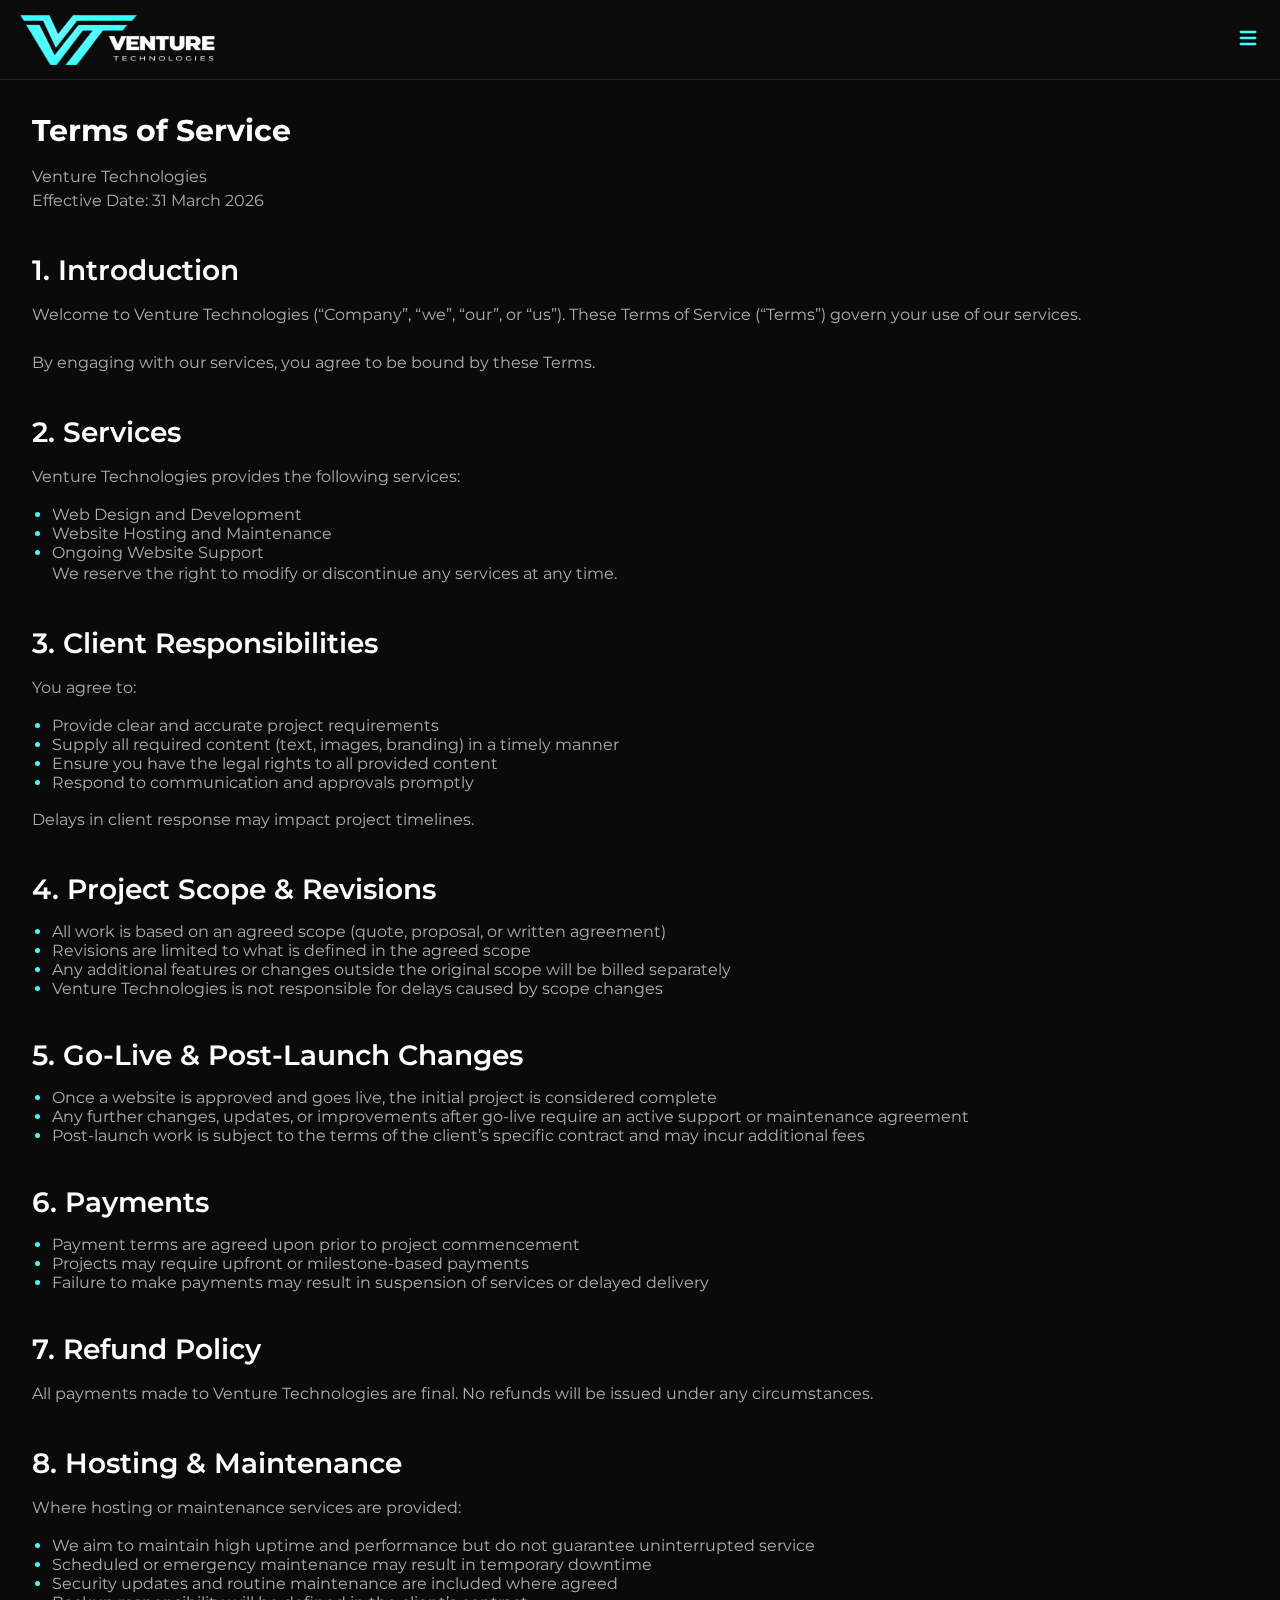
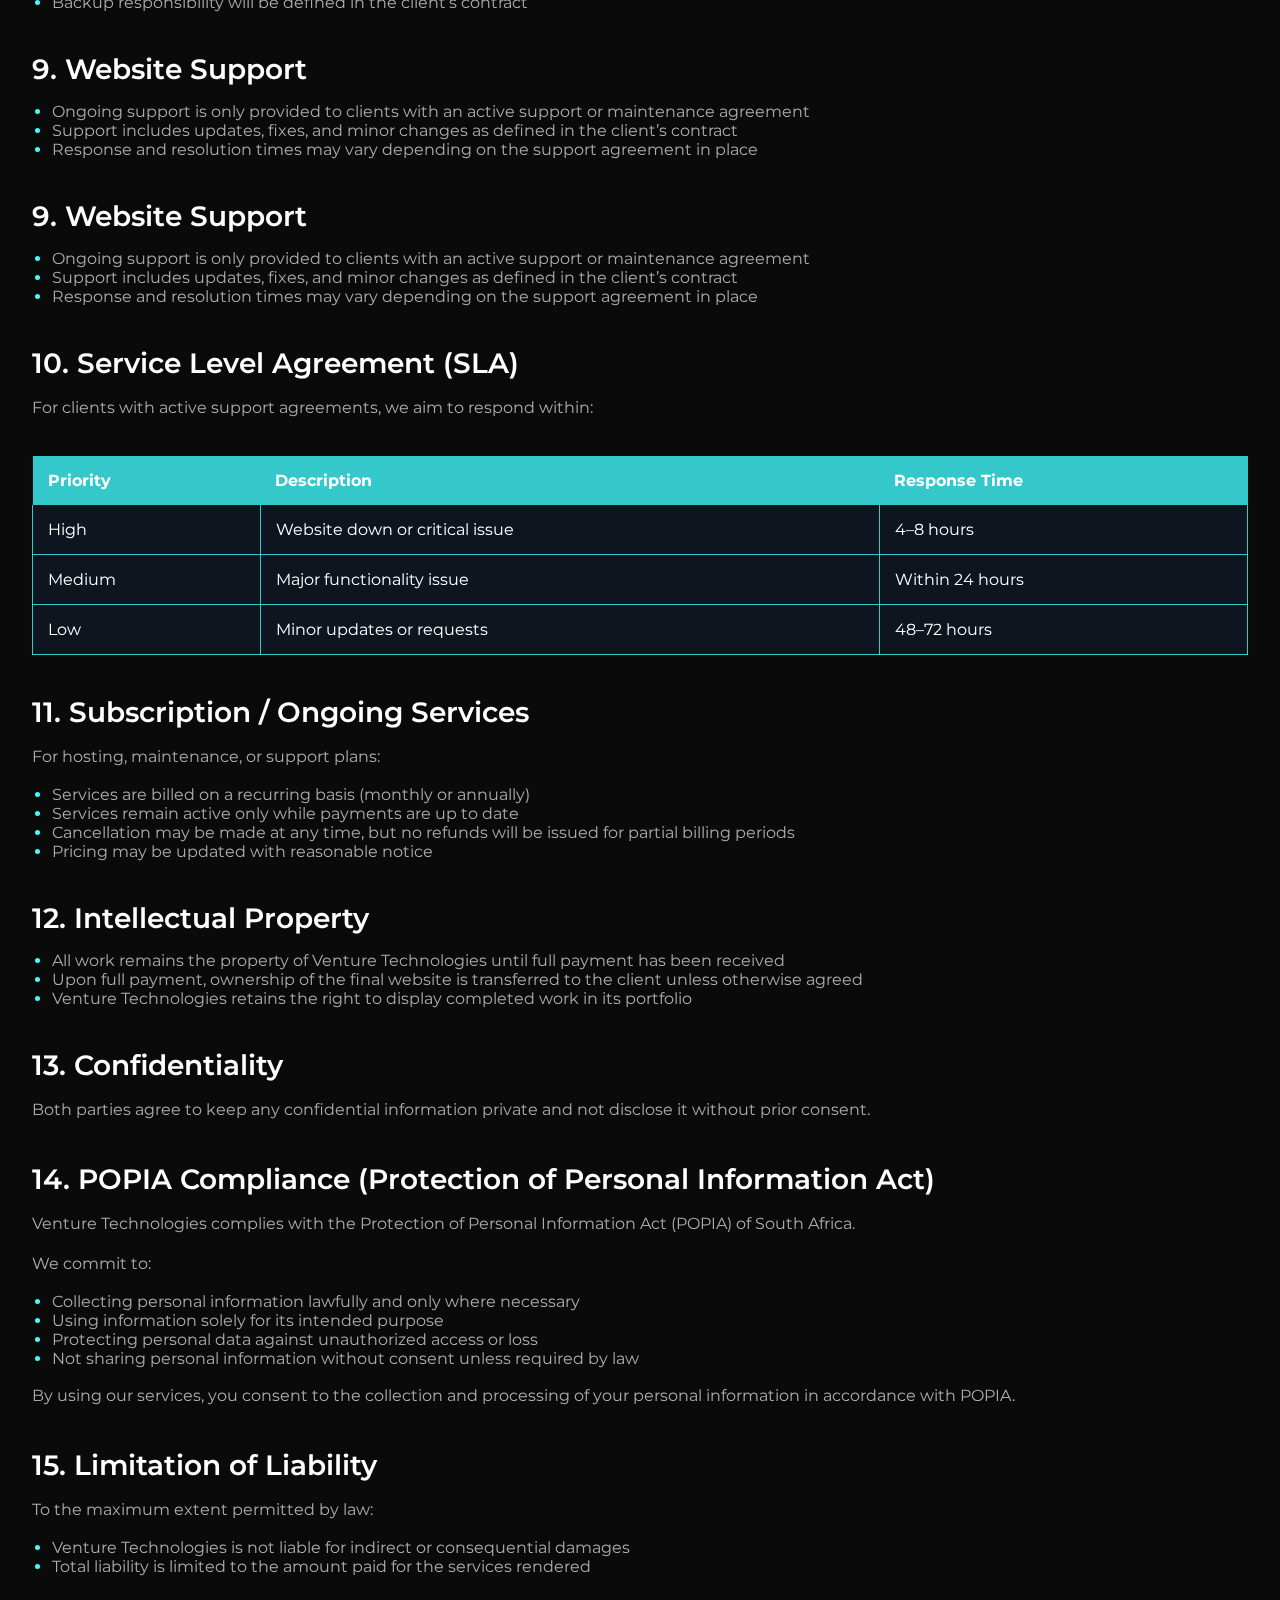
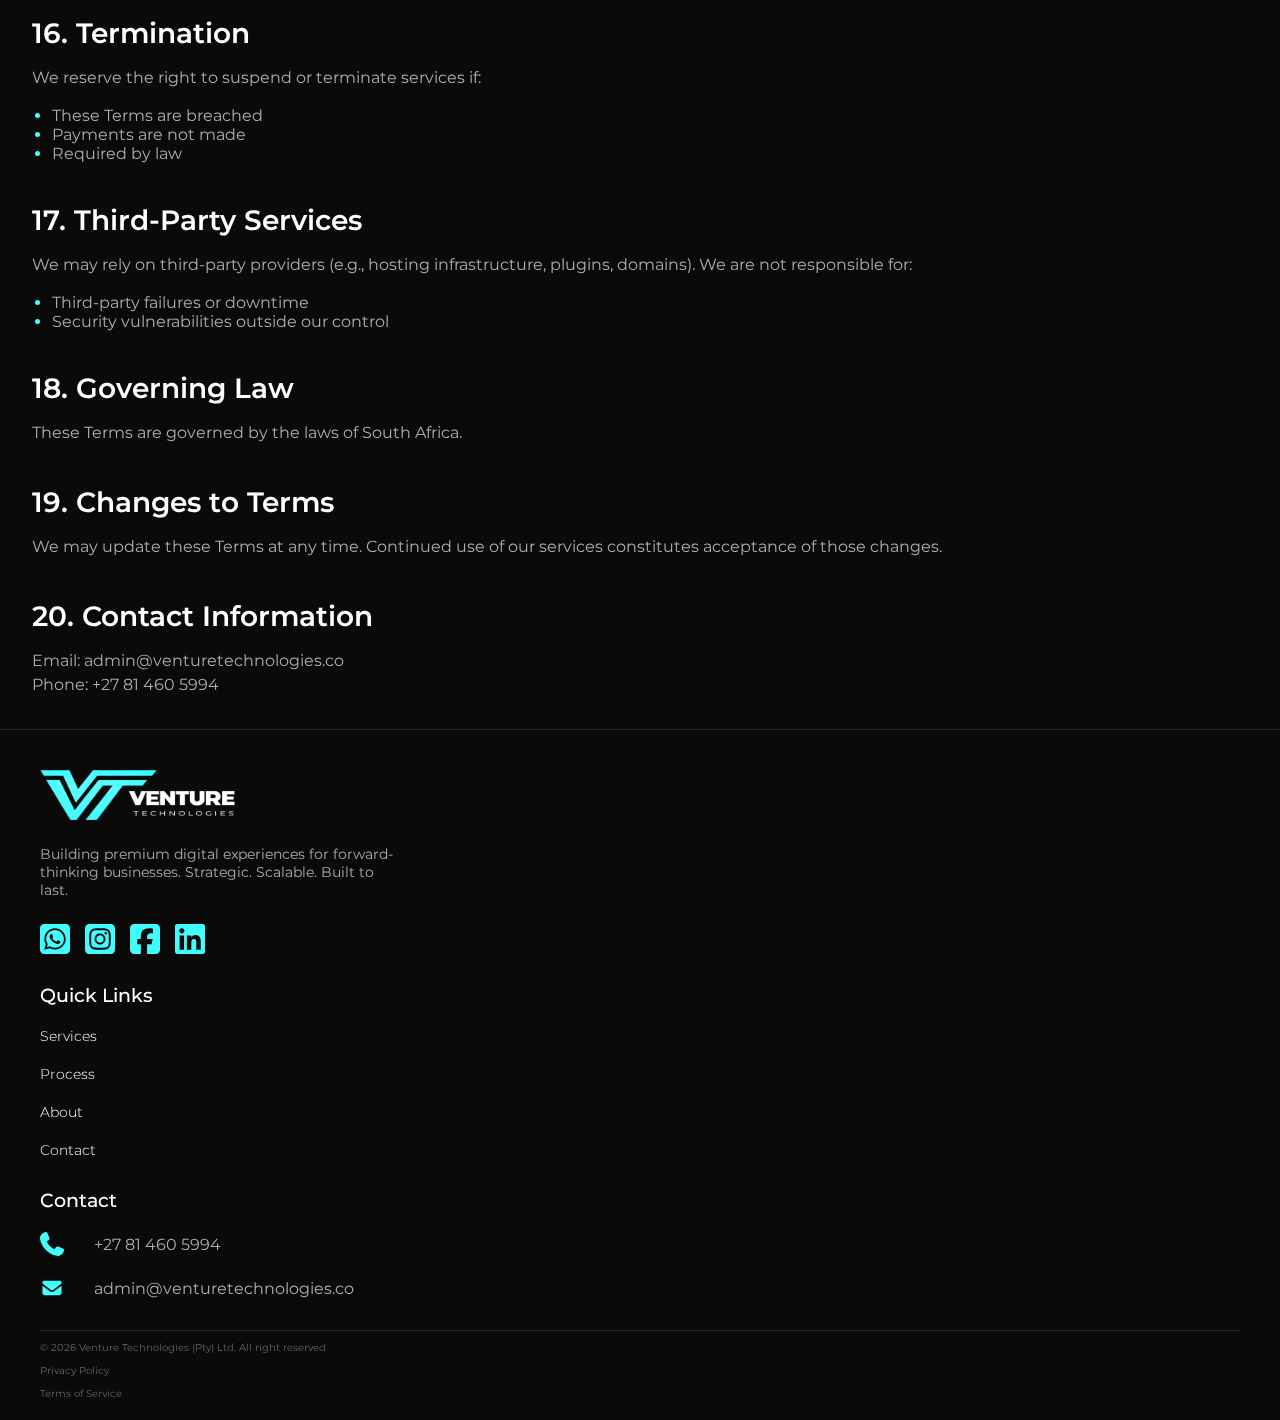
<file: termsofservice/index.html>
<!DOCTYPE html>
<html lang="en">
<head>
  <meta charset="UTF-8">
  <meta name="viewport" content="width=device-width, initial-scale=1.0">
  <title>Terms of Service | Venture Technologies</title>
  <link rel="stylesheet" href="../styles/hero.css">
  <link rel="stylesheet" href="../styles/about.css">
  <link rel="stylesheet" href="../styles/services.css">
  <link rel="stylesheet" href="../styles/choose-us.css">
  <link rel="stylesheet" href="../styles/process.css">
  <link rel="stylesheet" href="../styles/ready.css">
  <link rel="stylesheet" href="../styles/footer.css">
  <link rel="stylesheet" href="../services/service-hero.css">
  <link rel="stylesheet" href="style.css">
  <link href="https://fonts.googleapis.com/css?family=Montserrat:100,200,300,regular,500,600,700,800,900,100italic,200italic,300italic,italic,500italic,600italic,700italic,800italic,900italic" rel="stylesheet" />
</head>
<body>
  <div class="nav-bar">
    <img src="../images/Logo.webp" class="logo" alt="">
    <button id="btn-bar">
    <svg xmlns="http://www.w3.org/2000/svg" viewBox="0 0 640 640"><!--!Font Awesome Free v7.1.0 by @fontawesome - https://fontawesome.com License - https://fontawesome.com/license/free Copyright 2026 Fonticons, Inc.--><path d="M96 160C96 142.3 110.3 128 128 128L512 128C529.7 128 544 142.3 544 160C544 177.7 529.7 192 512 192L128 192C110.3 192 96 177.7 96 160zM96 320C96 302.3 110.3 288 128 288L512 288C529.7 288 544 302.3 544 320C544 337.7 529.7 352 512 352L128 352C110.3 352 96 337.7 96 320zM544 480C544 497.7 529.7 512 512 512L128 512C110.3 512 96 497.7 96 480C96 462.3 110.3 448 128 448L512 448C529.7 448 544 462.3 544 480z"/></svg>
    </button>
  </div>
  <div id="box" class="dropdown">
    <nav class="dropdown-bar">
        <a href="../index.html">Home</a>
        <a href="../services/index.html">Services</a>
        <a href="../services/index.html#ourprocess">Process</a>
        <a href="../about/index.html">About</a>
        <a href="../contact/index.html">Contact</a>
    </nav>
  </div>

  <div class="tos-container">

    <div class="tos-section">
      <h1>Terms of Service</h1>
      <p>Venture Technologies <br>Effective Date: 31 March 2026</p>
    </div>

    <div class="tos-section">
      <h2>1. Introduction</h2>
      <p>Welcome to Venture Technologies (“Company”, “we”, “our”, or “us”). These Terms of Service (“Terms”) govern your use of our services. <br> <br> By engaging with our services, you agree to be bound by these Terms.</p>
    </div>

    <div class="tos-section">
      <h2>2. Services</h2>
      <p>Venture Technologies provides the following services:</p>
      <ul>
        <li>Web Design and Development</li>
        <li>Website Hosting and Maintenance</li>
        <li>Ongoing Website Support</li>
        <p>We reserve the right to modify or discontinue any services at any time.</p>
    </div>

    <div class="tos-section">
      <h2>3. Client Responsibilities</h2>
      <p>You agree to:</p>
      <ul>
        <li>Provide clear and accurate project requirements</li>
        <li>Supply all required content (text, images, branding) in a timely manner</li>
        <li>Ensure you have the legal rights to all provided content</li>
        <li>Respond to communication and approvals promptly</li>
      </ul>
      <p>Delays in client response may impact project timelines.</p>
    </div>

    <div class="tos-section">
      <h2>4. Project Scope & Revisions</h2>
      <ul>
        <li>All work is based on an agreed scope (quote, proposal, or written agreement)</li>
        <li>Revisions are limited to what is defined in the agreed scope</li>
        <li>Any additional features or changes outside the original scope will be billed separately</li>
        <li>Venture Technologies is not responsible for delays caused by scope changes</li>
      </ul>
    </div>

    <div class="tos-section">
      <h2>5. Go-Live & Post-Launch Changes</h2>
      <ul>
        <li>Once a website is approved and goes live, the initial project is considered complete</li>
        <li>Any further changes, updates, or improvements after go-live require an active support or maintenance agreement</li>
        <li>Post-launch work is subject to the terms of the client’s specific contract and may incur additional fees</li>
      </ul>
    </div>

    <div class="tos-section">
      <h2>6. Payments</h2>
      <ul>
        <li>Payment terms are agreed upon prior to project commencement</li>
        <li>Projects may require upfront or milestone-based payments</li>
        <li>Failure to make payments may result in suspension of services or delayed delivery</li>
      </ul>
    </div>

    <div class="tos-section">
      <h2>7. Refund Policy</h2>
      <p>All payments made to Venture Technologies are final. No refunds will be issued under any circumstances.</p>
    </div>

    <div class="tos-section">
      <h2>8. Hosting & Maintenance</h2>
      <p>Where hosting or maintenance services are provided:</p>
      <ul>
        <li>We aim to maintain high uptime and performance but do not guarantee uninterrupted service</li>
        <li>Scheduled or emergency maintenance may result in temporary downtime</li>
        <li>Security updates and routine maintenance are included where agreed</li>
        <li>Backup responsibility will be defined in the client’s contract</li>
      </ul>
    </div>

    <div class="tos-section">
      <h2>9. Website Support</h2>
      <ul>
        <li>Ongoing support is only provided to clients with an active support or maintenance agreement</li>
        <li>Support includes updates, fixes, and minor changes as defined in the client’s contract</li>
        <li>Response and resolution times may vary depending on the support agreement in place</li>
      </ul>
    </div>

    <div class="tos-section">
      <h2>9. Website Support</h2>
      <ul>
        <li>Ongoing support is only provided to clients with an active support or maintenance agreement</li>
        <li>Support includes updates, fixes, and minor changes as defined in the client’s contract</li>
        <li>Response and resolution times may vary depending on the support agreement in place</li>
      </ul>
    </div>

    <div class="tos-section">
      <h2>10. Service Level Agreement (SLA)</h2>
      <p>For clients with active support agreements, we aim to respond within:</p>
      <div class="table-container">
        <table>
          <thead>
            <tr>
              <th>Priority</th>
              <th>Description</th>
              <th>Response Time</th>
            </tr>
          </thead>
          <tbody>
            <tr>
              <td>High</td>
              <td>Website down or critical issue</td>
              <td>4–8 hours</td>
            </tr>
            <tr>
              <td>Medium</td>
              <td>Major functionality issue</td>
              <td>Within 24 hours</td>
            </tr>
            <tr>
              <td>Low</td>
              <td>Minor updates or requests</td>
              <td>48–72 hours</td>
            </tr>
          </tbody>
        </table>
      </div>
    </div>

    <div class="tos-section">
      <h2>11. Subscription / Ongoing Services</h2>
      <p>For hosting, maintenance, or support plans:</p>
      <ul>
        <li>Services are billed on a recurring basis (monthly or annually)</li>
        <li>Services remain active only while payments are up to date</li>
        <li>Cancellation may be made at any time, but no refunds will be issued for partial billing periods</li>
        <li>Pricing may be updated with reasonable notice</li>
      </ul>
    </div>

    <div class="tos-section">
      <h2>12. Intellectual Property</h2>
      <ul>
        <li>All work remains the property of Venture Technologies until full payment has been received</li>
        <li>Upon full payment, ownership of the final website is transferred to the client unless otherwise agreed</li>
        <li>Venture Technologies retains the right to display completed work in its portfolio</li>
      </ul>
    </div>

    <div class="tos-section">
      <h2>13. Confidentiality</h2>
      <p>Both parties agree to keep any confidential information private and not disclose it without prior consent.</p>
    </div>

    <div class="tos-section">
      <h2>14. POPIA Compliance (Protection of Personal Information Act)</h2>
      <p>Venture Technologies complies with the Protection of Personal Information Act (POPIA) of South Africa.</p>
      <P>We commit to:</P>
      <ul>
        <li>Collecting personal information lawfully and only where necessary</li>
        <li>Using information solely for its intended purpose</li>
        <li>Protecting personal data against unauthorized access or loss</li>
        <li>Not sharing personal information without consent unless required by law</li>
      </ul>
      <p>By using our services, you consent to the collection and processing of your personal information in accordance with POPIA.</p>
    </div>

    <div class="tos-section">
      <h2>15. Limitation of Liability</h2>
      <p>To the maximum extent permitted by law:</p>
      <ul>
        <li>Venture Technologies is not liable for indirect or consequential damages</li>
        <li>Total liability is limited to the amount paid for the services rendered</li>
      </ul>
    </div>

    <div class="tos-section">
      <h2>16. Termination</h2>
      <p>We reserve the right to suspend or terminate services if:</p>
      <ul>
        <li>These Terms are breached</li>
        <li>Payments are not made</li>
        <li>Required by law</li>
      </ul>
    </div>

    <div class="tos-section">
      <h2>17. Third-Party Services</h2>
      <p>We may rely on third-party providers (e.g., hosting infrastructure, plugins, domains). We are not responsible for:</p>
      <ul>
        <li>Third-party failures or downtime</li>
        <li>Security vulnerabilities outside our control</li>
      </ul>
    </div>

    <div class="tos-section">
      <h2>18. Governing Law</h2>
      <p>These Terms are governed by the laws of South Africa.</p>
    </div>

    <div class="tos-section">
      <h2>19. Changes to Terms</h2>
      <p>We may update these Terms at any time. Continued use of our services constitutes acceptance of those changes.</p>
    </div>

    <div class="tos-section">
      <h2>20. Contact Information</h2>
      <p>Email: admin@venturetechnologies.co <br>Phone: +27 81 460 5994</p>
    </div>
    
  </div>


  <div class="footer">
    <div class="links">
      <img src="../images/Logo.webp" class="logo" alt="">
      <p>Building premium digital experiences for forward-thinking businesses. Strategic. Scalable. Built to last.</p>
      <div class="socials">
        <svg xmlns="http://www.w3.org/2000/svg" width="30" height="30" viewBox="0 0 30 30" fill="none">
        <path d="M6.16741 14.9062C6.16741 16.5737 6.63616 18.2009 7.52009 19.6004L7.72768 19.9353L6.83705 23.1897L10.1786 22.3125L10.5 22.5067C11.8527 23.3103 13.4062 23.7388 14.9933 23.7388H15C19.8616 23.7388 23.9263 19.7812 23.9263 14.9129C23.9263 12.5558 22.9085 10.3393 21.2411 8.67188C19.567 6.99777 17.3571 6.08036 15 6.08036C10.1317 6.08036 6.17411 10.0379 6.16741 14.9062ZM18.4018 19.9554C17.558 20.0826 16.9018 20.0156 15.221 19.2924C12.7567 18.2277 11.0826 15.8437 10.7411 15.3616C10.7143 15.3214 10.6942 15.3013 10.6875 15.2879C10.5536 15.1138 9.60268 13.8482 9.60268 12.5424C9.60268 11.3103 10.2054 10.6741 10.4866 10.3795C10.5067 10.3594 10.5201 10.346 10.5335 10.3259C10.7746 10.058 11.0625 9.99107 11.2433 9.99107C11.4174 9.99107 11.5982 9.99107 11.7522 9.99777H11.8058C11.9598 9.99777 12.154 9.99777 12.3482 10.4531C12.4286 10.6473 12.5491 10.942 12.6763 11.2433C12.8973 11.779 13.125 12.3348 13.1652 12.4219C13.2321 12.5558 13.279 12.7098 13.1853 12.8839C12.9576 13.3393 12.7232 13.5804 12.5625 13.7545C12.3549 13.9687 12.2612 14.0692 12.4085 14.3304C13.433 16.0915 14.4576 16.7009 16.0179 17.4844C16.2857 17.6183 16.4397 17.5982 16.5937 17.4174C16.7478 17.2433 17.2567 16.6406 17.4308 16.3795C17.6049 16.1116 17.7857 16.1585 18.0268 16.2455C18.2679 16.3326 19.5737 16.9754 19.8415 17.1094C19.8951 17.1362 19.942 17.1562 19.9821 17.1763C20.1696 17.2701 20.2969 17.3304 20.3504 17.4174C20.4107 17.5446 20.4107 18.0804 20.1897 18.6964C19.9688 19.3192 18.9107 19.8817 18.4018 19.9554ZM30 4.28571C30 1.92188 28.0781 0 25.7143 0H4.28571C1.92188 0 0 1.92188 0 4.28571V25.7143C0 28.0781 1.92188 30 4.28571 30H25.7143C28.0781 30 30 28.0781 30 25.7143V4.28571ZM9.91741 24.2344L4.28571 25.7143L5.79241 20.2098C4.86161 18.6027 4.37277 16.7746 4.37277 14.8996C4.37946 9.04688 9.14062 4.28571 14.9933 4.28571C17.8326 4.28571 20.4978 5.39062 22.5067 7.39955C24.5089 9.40848 25.7143 12.0737 25.7143 14.9129C25.7143 20.7656 20.846 25.5268 14.9933 25.5268C13.2121 25.5268 11.4643 25.0781 9.91741 24.2344Z" fill="#40FEFE"/>
        </svg>
        <svg xmlns="http://www.w3.org/2000/svg" width="30" height="30" viewBox="0 0 30 30" fill="none">
        <path d="M13.0179 12.0335C11.9196 12.7232 11.2835 13.9621 11.3504 15.2545C11.4241 16.5536 12.2009 17.7054 13.3661 18.2746C14.5379 18.8371 15.9241 18.7165 16.9821 17.9665C18.0804 17.2768 18.7165 16.0379 18.6496 14.7455C18.5759 13.4464 17.7991 12.2946 16.6339 11.7254C15.4621 11.1629 14.0759 11.2835 13.0179 12.0335ZM22.5469 7.45312C22.1987 7.10491 21.7768 6.83036 21.3147 6.64955C20.1027 6.17411 17.4576 6.1942 15.75 6.21429C15.4754 6.21429 15.221 6.22098 15 6.22098C14.779 6.22098 14.5179 6.22098 14.2366 6.21429C12.529 6.1942 9.89732 6.16741 8.68527 6.64955C8.22321 6.83036 7.80804 7.10491 7.45312 7.45312C7.09821 7.80134 6.83036 8.22321 6.64955 8.68527C6.17411 9.89732 6.20089 12.5491 6.21429 14.2567C6.21429 14.5312 6.22098 14.7857 6.22098 15C6.22098 15.2143 6.22098 15.4688 6.21429 15.7433C6.20089 17.4509 6.17411 20.1027 6.64955 21.3147C6.83036 21.7768 7.10491 22.192 7.45312 22.5469C7.80134 22.9018 8.22321 23.1696 8.68527 23.3504C9.89732 23.8259 12.5424 23.8058 14.25 23.7857C14.5246 23.7857 14.779 23.779 15 23.779C15.221 23.779 15.4821 23.779 15.7634 23.7857C17.471 23.8058 20.1027 23.8326 21.3147 23.3504C21.7768 23.1696 22.192 22.8951 22.5469 22.5469C22.9018 22.1987 23.1696 21.7768 23.3504 21.3147C23.8326 20.1094 23.8058 17.471 23.7857 15.7567C23.7857 15.4754 23.779 15.2143 23.779 14.9933C23.779 14.7723 23.779 14.5179 23.7857 14.2299C23.8058 12.5223 23.8326 9.88393 23.3504 8.67188C23.1696 8.20982 22.8951 7.79464 22.5469 7.43973V7.45312ZM18.0536 10.433C19.2656 11.2433 20.1027 12.5022 20.3906 13.9286C20.6786 15.3549 20.3772 16.8415 19.567 18.0536C19.1652 18.6562 18.6496 19.1652 18.0536 19.567C17.4576 19.9688 16.7812 20.2433 16.0714 20.3839C14.6451 20.6652 13.1585 20.3705 11.9464 19.5603C10.7344 18.75 9.89732 17.4911 9.60938 16.0647C9.32143 14.6384 9.62277 13.1518 10.4263 11.9397C11.2299 10.7277 12.4955 9.89062 13.9219 9.60268C15.3482 9.31473 16.8348 9.61607 18.0469 10.4196H18.0536V10.433ZM20.0089 10.346C19.8013 10.2054 19.6339 10.0045 19.5335 9.77009C19.433 9.53571 19.4129 9.28125 19.4598 9.02679C19.5067 8.77232 19.6339 8.55134 19.808 8.37054C19.9821 8.18973 20.2165 8.0692 20.4643 8.02232C20.7121 7.97545 20.9732 7.99553 21.2076 8.09598C21.442 8.19643 21.6429 8.35714 21.7835 8.56473C21.9241 8.77232 21.9978 9.02009 21.9978 9.27455C21.9978 9.44196 21.9643 9.60938 21.904 9.76339C21.8438 9.91741 21.7433 10.058 21.6295 10.1786C21.5156 10.2991 21.3683 10.3929 21.2143 10.4598C21.0603 10.5268 20.8929 10.5603 20.7254 10.5603C20.471 10.5603 20.2232 10.4866 20.0156 10.346H20.0089ZM30 4.28571C30 1.92188 28.0781 0 25.7143 0H4.28571C1.92188 0 0 1.92188 0 4.28571V25.7143C0 28.0781 1.92188 30 4.28571 30H25.7143C28.0781 30 30 28.0781 30 25.7143V4.28571ZM23.9062 23.9062C22.654 25.1585 21.1339 25.5536 19.4196 25.6406C17.6518 25.7411 12.3482 25.7411 10.5804 25.6406C8.86607 25.5536 7.34598 25.1585 6.09375 23.9062C4.84152 22.654 4.44643 21.1339 4.36607 19.4196C4.26562 17.6518 4.26562 12.3482 4.36607 10.5804C4.45312 8.86607 4.84152 7.34598 6.09375 6.09375C7.34598 4.84152 8.87277 4.44643 10.5804 4.36607C12.3482 4.26562 17.6518 4.26562 19.4196 4.36607C21.1339 4.45312 22.654 4.84152 23.9062 6.09375C25.1585 7.34598 25.5536 8.86607 25.6339 10.5804C25.7344 12.3415 25.7344 17.6384 25.6339 19.4129C25.5469 21.1272 25.1585 22.6473 23.9062 23.8996V23.9062Z" fill="#40FEFE"/>
        </svg>
        <svg xmlns="http://www.w3.org/2000/svg" width="30" height="30" viewBox="0 0 30 30" fill="none">
        <path d="M4.28571 0C1.92188 0 0 1.92188 0 4.28571V25.7143C0 28.0781 1.92188 30 4.28571 30H10.8616V20.2366H7.32589V15H10.8616V12.7433C10.8616 6.91071 13.5 4.20536 19.2321 4.20536C20.317 4.20536 22.192 4.41964 22.9621 4.63393V9.375C22.5603 9.33482 21.8571 9.30804 20.9799 9.30804C18.1674 9.30804 17.0826 10.3728 17.0826 13.1384V15H22.6808L21.7165 20.2366H17.0759V30H25.7143C28.0781 30 30 28.0781 30 25.7143V4.28571C30 1.92188 28.0781 0 25.7143 0H4.28571Z" fill="#40FEFE"/>
        </svg>
        <svg xmlns="http://www.w3.org/2000/svg" width="30" height="30" viewBox="0 0 30 30" fill="none">
        <path d="M27.8571 0H2.13616C0.957589 0 0 0.970982 0 2.16295V27.8371C0 29.029 0.957589 30 2.13616 30H27.8571C29.0357 30 30 29.029 30 27.8371V2.16295C30 0.970982 29.0357 0 27.8571 0ZM9.06696 25.7143H4.62054V11.3973H9.07366V25.7143H9.06696ZM6.84375 4.28571C8.27009 4.28571 9.42187 5.4375 9.42187 6.86384C9.42187 8.29018 8.27009 9.44196 6.84375 9.44196C5.41741 9.44196 4.26562 8.29018 4.26562 6.86384C4.26562 5.4375 5.41741 4.28571 6.84375 4.28571ZM25.7344 25.7143H21.2879V18.75C21.2879 17.0893 21.2545 14.9531 18.9777 14.9531C16.6607 14.9531 16.3058 16.7612 16.3058 18.6295V25.7143H11.8594V11.3973H16.125V13.3527H16.1853C16.7812 12.2277 18.2344 11.0424 20.3973 11.0424C24.8973 11.0424 25.7344 14.0089 25.7344 17.8661V25.7143Z" fill="#40FEFE"/>
        </svg>
      </div>
    </div>

    <div class="quick-links">
      <h3>Quick Links</h3>
      <nav class="navigation">
        <a href="../services/index.html">Services</a>
        <a href="../services/index.html#ourprocess">Process</a>
        <a href="../about/index.html">About</a>
        <a href="../contact/index.html">Contact</a>
      </nav>
    </div>

    <div class="contact">
      <h3>Contact</h3>
      <div class="contact op">
        <svg xmlns="http://www.w3.org/2000/svg" width="16" height="16" viewBox="0 0 16 16" fill="none">
        <path d="M5.00384 0.78163C4.75697 0.191005 4.11322 -0.121495 3.50072 0.0441302L3.32884 0.0910051C1.31009 0.641005 -0.414907 2.59725 0.0882179 4.9785C1.24759 10.4473 5.55072 14.7504 11.0195 15.9098C13.4038 16.416 15.357 14.6879 15.907 12.6691L15.9538 12.4973C16.1226 11.8816 15.807 11.2379 15.2195 10.9941L12.1788 9.7285C11.6632 9.51288 11.0663 9.66288 10.7101 10.0973L9.50384 11.5723C7.30697 10.4816 5.53822 8.65663 4.52259 6.416L5.90384 5.291C6.33822 4.93788 6.48509 4.341 6.27259 3.82225L5.00384 0.78163Z" fill="#40FEFE"/>
        </svg>
        <p>+27 81 460 5994</p>
      </div>
      <div class="contact op">
        <svg xmlns="http://www.w3.org/2000/svg" width="20" height="20" viewBox="0 0 20 20" fill="none">
        <path d="M3.5 4C2.67188 4 2 4.67188 2 5.5C2 5.97187 2.22187 6.41562 2.6 6.7L9.1 11.575C9.63438 11.975 10.3656 11.975 10.9 11.575L17.4 6.7C17.7781 6.41562 18 5.97187 18 5.5C18 4.67188 17.3281 4 16.5 4H3.5ZM2 8.125V14C2 15.1031 2.89688 16 4 16H16C17.1031 16 18 15.1031 18 14V8.125L11.8 12.775C10.7344 13.575 9.26562 13.575 8.2 12.775L2 8.125Z" fill="#40FEFE"/>
        </svg>
        <p>admin@venturetechnologies.co</p>
      </div>
    </div>

    <div class="copy">
      <p>© 2026 Venture Technologies (Pty) Ltd. All right reserved</p>
      <p>Privacy Policy</p>
      <p>Terms of Service</p>
    </div>
  </div>
  <script src="../script.js"></script>
</body>
</html>
</file>
<file: styles/hero.css>
html{
  scroll-behavior: smooth;
}

*{
  font-family: "Montserrat", serif;
  margin: 0;
  padding: 0;
  box-sizing: border-box;
}

body{
  background-color: #0A0A0A;
}


.logo{
  height: 50px;
  left: 0;
}

.nav-bar{
  height: 80px;
  width: 100%;
  background-color: #0B0B0B;
  position: fixed;
  top: 0;
  left: 0;
  display: flex;
  align-items: center;
  justify-content: space-between;
  padding: 0px 20px;
  z-index: 1000;
  border-bottom: 0.2px solid #acacac2b;
}

.dropdown{
  position: fixed;
  background-color: #0B0B0B;
  width: 100%;
  opacity: 0;
  z-index:-1;
  transition: opacity 200ms ease;
  border-bottom: 0.2px solid #acacac2b;
  padding: 20px;
}

.dropdown-bar{
  display: grid;
  gap: 15px;
}

.dropdown a{
  font-size: 18px;
  font-weight: 600;
  text-decoration: none;
  color: #40FEFE;
}

.show{
  opacity: 1;
  z-index: 20;
}

svg{
  height: 25px;
  width: 25px;
  right: 0;
  fill: white;
}

.hero-container{
  position: relative;
  min-height: 750px;
  display: flex;
  flex-direction: column;
  align-items: center;
  justify-content: center;
  gap: 25px;
  overflow: hidden;
  margin-top: 80px;
  opacity: 1;
}

.hero-container::before {
  content: "";
  position: absolute;
  inset: 0;
  pointer-events: none;
}

h1{
  text-align: center;
  font-size: 30px;
  color: white;
  max-width: 375px;
}

.accent {
  background: linear-gradient(90deg,#40FEFE,#8ffdfd);
  background-clip: text;
  color: transparent;
}

p{
  font-size: 16px;
  text-align: center;
  color: #ACACAC;
  max-width: 375px;
}

small{
  font-size: 10px;
  color: #636363;
}

#btn-bar{
  background: none;
  border: none;
}

.btn-bar svg{
  height: 30px;
  width: 30px;
}

.btn{
  width: 200px;
  height: 50px;
  display: flex;
  justify-content: center;
  align-items: center;
  gap: 5px;
  background: linear-gradient(90deg,#48bcd6,#46d3e6);
  border: none;
  border-radius: 10px;
  color: white;
  font-weight: 600;
  font-size: 14px;
}

.btn svg{
  fill: white;
}

.odd{
  background: none;
  border: 1px solid #ACACAC;
}

.odd svg{
  transform: rotate(315deg);
}

.diamond{
  position: absolute;
  width: 500px;
  height: 500px;
  background: radial-gradient(circle, #55FCD5 0%, #0A0A0A 70%); 
  opacity: 0.10;
  position: absolute;
  overflow: unset;
  
}

.one{
  transform: translate(15%, -25%);
}

.two{
  transform: translate(-15%, 25%);
}

/* HERO: force the hero lines to be hidden first (even if other CSS exists) */
.hero-container .hero-line {
  opacity: 0 ;
  transform: translateY(24px) ;
  transition: opacity 700ms ease, transform 700ms ease, filter 700ms ease;
  will-change: opacity, transform, filter;
}

/* keep your layout intact */
.hero-container h1 .hero-line { display: block; }
.hero-container button.hero-line { display: flex; }

/* HERO: revealed */
.hero-container .hero-line.is-in {
  opacity: 1 ;
  transform: translateY(0) ;
}

/* Reduced motion */
@media (prefers-reduced-motion: reduce){
  .hero-container .hero-line {
    transition: none;
    opacity: 1 ;
    transform: none ;
    filter: none ;
  }
}
</file>
<file: styles/about.css>
.about-container{
  display: flex;
  flex-direction: column;
  gap: 40px;
  text-align: center;
  align-items: center;
  padding-top: 100px;
  padding-bottom: 200px;
}

h2{
  color: white;
  font-weight: 600;
}

.about-container p{
  font-size: 16px;
  max-width: 350px;
  text-align: center;
  color: #ACACAC;
}

.about-container span{
  color: #40FEFE;
}

/* Start state (before it scrolls into view) */
.reveal {
  opacity: 0;
  transform: translatey(30px);
  transition: opacity 1000ms ease, transform 1000ms ease;
  will-change: opacity, transform;
}

/* End state (when visible) */
.reveal.is-visible {
  opacity: 1;
  transform: translateY(0);
}
</file>
<file: styles/services.css>
.services-container{
  text-align: center;
  display: flex;
  flex-direction: column;
  gap: 40px;
  text-align: center;
  align-items: center;
  padding-bottom: 80px;
}

.services{
  display: grid;
  gap: 40px;
}

.service {
  display: grid;
  gap: 16px;
  padding: 20px;
  text-align: left;
  border: 1px solid #333333;
  border-radius: 10px;
  background-color: #124a9d05;
  margin: 0 40px;
}

.service p{
  text-align: left;
  font-size: 14px;
}


.icon{
  height: 40px;
  width: 40px;
  background-color: #40fefe16;
  border: 1px solid #40FEFE;
  border-radius: 10px;
  display: grid;
  justify-content: center;
  align-items: center;
}

h3{
  color: white;
  font-weight: 500;
}

.learn-more{
  font-size: 14px;
  margin: 0;
  padding: 0;
  display: flex;
  align-items: center;
  background: none;
  border: none;
  color: #40FEFE;
  gap: 10px;
}

svg{
  height: 24px;
  width: 24px;
  fill: #40FEFE;
}

.header-services{
  display: grid;
  flex-direction: column;
  gap: 20px;
}

.header-services p{
  padding: 0 50px;
}
</file>
<file: styles/choose-us.css>
.reason .icon {
  height: 50px;
  width: 50px;
}

.choose-us{
  padding: 40px 40px 250px 40px;
  text-align: center;
  display: grid;
  gap: 80px;
}

.reason{
  display: flex;
  flex-direction: column;
  gap: 14px;
  align-items: center;
  justify-content: flex-start;
}

.reason p{
  max-width: 345px;
}

.reason-container{
  display: grid;
  grid-template-columns: 1fr;
  gap: 60px;
}



.choose-us-header{
  display: grid;
  flex-direction: column;
  gap: 20px;
  justify-content: center;
}

@media (min-width: 1440px){

  .reason-container{
    grid-template-columns: 1fr 1fr 1fr 1fr;
    gap: 40px;
    margin: 0 60px;
  }

  .reason p{
  max-width: 500px;
  font-size: 18px;
  }

  .reason h3{
    font-size: 25px;
  }

  .choose-us{
    padding: 40px 40px 240px 40px;
  }

}
</file>
<file: styles/process.css>
.our-process{
  display: flex;
  flex-direction: column;
  justify-content: center;
  text-align: center;
  align-items: center;
  gap: 40px;
  position: relative;
  padding-bottom: 200px;
}

.header-process{
  display: grid;
  flex-direction: column;
  gap: 20px;
}

.header-process p{
  max-width: 260px;
}

.process{
  padding: 20px;
  margin: 0 80px;
  text-align: left;
  display: grid;
  gap: 10px;
  border: 1px solid #333333;
  border-radius: 10px;
  background-color: #124a9d13;
  position: relative;
  z-index: 1;
  justify-content: center;
  max-width: 220px;
  z-index: 4;
  transition: all 0.3s ease;
}

.process:hover{
  scale: 1.025;
  border: 1px solid #40FEFE;
}


.process p{
  text-align: left;
  font-size: 16px;
}

.num{
  font-size: 48px;
  color: #40FEFE;
  font-weight: 500;
}

.process::before{
  content: "";
  position: absolute;
  left: -30px;
  top: 40px;
  width: 2px;
  height: 80%;
  background: linear-gradient(180deg, #40FEFE, #000000);
}

.process::after {
  content: "";
  position: absolute;
  left: -36.5px;
  top: 20px;
  width: 14px;
  height: 14px;
  background: #40FEFE;
  border-radius: 50%;
  box-shadow: 0 0 10px #40FEFE;
}

.three{
  transform: translatey(-100%);
}

.four{
  transform: translateY(0%);
}

.five{
  transform: translatey(100%);
}

.process-container{
  position: relative;
  display: grid;
  grid-template-columns: 1fr;
  gap: 40px;
  margin: 0 20px;
}

@media (min-width:1024px) {
  .about-container p{
  max-width: 900px;
  }

  .process-container{
    grid-template-columns: 1fr 1fr 1fr 1fr 1fr;
    gap: 20px;
  }

  .header-process p{
  max-width: 500px;
}


.process-container::after{
  content: "";
  position: absolute;
  left: 50%;
  bottom: 130px;
  width: 90%;
  height: 2px;
  background: #40fefe1e;
  transform: translateX(-50%);
  transition: width 0.3s ease;
}

  .process{
  margin: 0 ;
  }

  .process::before{
  opacity: 0;
}

.process::after {
  opacity: 0;
}

  .three{
  transform: translate(-80%, 15%);
  
  }

.four{
  transform: translateY(15%);
  }

.five{
  transform: translate(80%, 15%);
  } 
}

@media (min-width:1440px) {
  .our-process{
    gap: 80px;
  }

  .process-container{
    gap: 40px;
  }

   .header-process p{
  max-width: 1200px;
}
}

@media (min-width:1920px) {

  


  .process-container{
    gap: 60px;
  }
}
</file>
<file: styles/ready.css>
.ready{
  padding: 0 40px 100px 40px;
  display: flex;
  justify-content: center;
}

.ready-container{
  padding: 40px;
  display: grid;
  text-align: center;
  gap: 30px;
  border: 1px solid #333333;
  border-radius: 20px;
  background-color: #40fefe15;
  place-items: center;
  max-width: 620px;
  transition: all 0.3s ease-in;
}

.ready-container:hover{
  scale: 1.025;
  border: 1px solid #40FEFE;
}

.read{
  font-size: 18px;
  transition: all 0.3s ease;
  width: 240px;
}



.ready-container a{
  transition: all 0.3s ease;
}

@media (min-width:1024px){
  .ready-container{
  
  max-width: 800px;
}
}
</file>
<file: styles/footer.css>
.footer{
  border-top: 0.2px solid #acacac2b;
  padding: 40px 40px 20px 40px;
  display: grid;
  grid-template-columns: 1fr;
  gap: 30px;
}

.links{
  display: grid;
  gap: 25px;
  text-align: left;
}

.links p{
  font-size: 14px;
  text-align: left;
  padding-right: 20px;
}

.socials{
  display: flex;
  gap: 15px;
}

.socials svg{
  height: 30px;
  width: 30px;
}

.quick-links{
  display: grid;
  gap: 20px;
}

.navigation{
  display: grid;
  gap:20px;
  font-size: 12px;
}

.navigation a{
    text-decoration: none;
    color: white;
    font-size: 14px;
    font-weight: 300;
}

.contact{
  display: flex;
  flex-direction: column;
  gap: 20px;
}

.contact p {
  text-decoration: none;
}

.op{
  display: flex;
  flex-direction: row;
  gap: 30px;
  align-items: center;
}

.copy{
  display: grid;
  gap: 10px;
  border-top: 0.2px solid #acacac2b;
  padding-top: 10px;
}

.copy p{
  color: #636363;
  font-size: 10px;
  text-align: left;
}
</file>
<file: services/service-hero.css>
.service-hero{
  position: relative;
  display: flex;
  flex-direction: column;
  align-items: center;
  justify-content: center;
  gap: 25px;
  overflow: hidden;
  margin: 80px 0;
  padding: 240px 0;
  opacity: 1;
}

.service-hero p{
  margin: 0 40px;
  max-width: 560px;
}

 ul {
  padding-left: 20px;
}

.process::before{
  content: "";
  position: absolute;
  left: -30px;
  top: 40px;
  width: 2px;
  height: 80%;
  background: linear-gradient(180deg, #40FEFE, #000000);
}

.process::after {
  content: "";
  position: absolute;
  left: -36.5px;
  top: 20px;
  width: 14px;
  height: 14px;
  background: #40FEFE;
  border-radius: 50%;
  box-shadow: 0 0 10px #40FEFE;
}

.features svg{
  fill: none;
  height: 24px;
  width: 24px;
}

.features{
  display: flex;
  gap: 20px;
  align-items: center;
}

.h33{
  color: #40FEFE;
}

 li{
  color: #ACACAC;
}

 li::marker{
  color: #40FEFE;
}

small{
  font-size: 12px;
  margin: 20px 0;
}

.deliverables{
  display: grid;
  gap: 10px;
}

.our-process{
  margin-top: 80px;
}
</file>
<file: about/about-page.css>
.about-hero{
  position: relative;
  display: flex;
  flex-direction: column;
  align-items: center;
  justify-content: center;
  gap: 25px;
  overflow: hidden;
  margin: 80px 0 80px 0;
  padding: 240px 20px;
  opacity: 1;
}

.about-hero img{
  width: 80%;
  height: auto;
  display: block;
  align-items: center;
  max-width: 520px;
}

.about-hero h1{
  display: none;
}

.our-story{
  display: grid;
  grid-template-columns: 1fr;
  gap: 60px;
  margin-bottom: 80px;
  padding: 0 40px;
}

.our-storytext{
  display: flex;
  flex-direction: column;
  gap: 40px;
  text-align: center;
  align-items: center;
}

.our-storyimg{
  display: flex;
  flex-direction: column;
  align-items: center;
}

.our-storyimg img{
  width: 100%;
  height: auto;
  display: block;
  border-radius: 10px;
  box-shadow: 0 4px 8px #ffffff10;
  max-width: 520px;
}

.service svg{
  fill: none;
}

.values-container{
  text-align: center;
  display: flex;
  flex-direction: column;
  gap: 40px;
  text-align: center;
  align-items: center;
  padding-bottom: 80px;
}

.values-services{
  display: grid;
  grid-template-columns: 1fr;
  gap: 40px;
}

.values-header p{
  line-height: 40px;
}

.ready-container{
  margin-top: 80px;
}



@media (min-width: 1024px){
  .our-story{
  display: flex;
  flex-direction: row;
  align-items: center;
  margin-bottom: 300px;
}
.values-header h2{
  margin-bottom: 10px;
}

.values-header{
  margin-bottom: 40px;
}
}

@media (min-width: 1440px){
  .our-story p{
    max-width: 1000px;
  }

  .our-story{
  justify-content: space-around;
  padding: 0 80px;
}

  .about-hero{
    padding: 300px 20px;
  }

  .values-services{
  grid-template-columns: 1fr 1fr;
  margin: 0 120px;
}
}
</file>
<file: privacypolicy/style.css>
.pp-container{
  margin-top: 80px;
  display: grid;
  gap: 40px;
  padding: 32px;
}

.pp-section{
  display: grid;
  gap: 16px;
}

.pp-section p{
  text-align: left;
  line-height: 24px;
  max-width: fit-content;
}

.pp-section h1{
  text-align: left;
}

.table-container {
  overflow-x: auto; 
}

.pp-section h2{
  font-size: 28px;
}
</file>
<file: termsofservice/style.css>
.tos-container{
  margin-top: 80px;
  display: grid;
  gap: 40px;
  padding: 32px;
}

.tos-section{
  display: grid;
  gap: 16px;
}

.tos-section p{
  text-align: left;
  line-height: 24px;
  max-width: fit-content;
}

.tos-section h1{
  text-align: left;
}

.table-container {
  overflow-x: auto; 
}

.tos-section h2{
  font-size: 28px;
}

table {
  width: 100%;
  border-collapse: collapse;
  margin-top: 20px;
  background-color: #408cfe16;
}

th, td {
  padding: 15px;
  text-align: left;
  color: white;
  border: none;
}

td{
    border-bottom: 1px solid #40fefec5;
  border-right: 1px solid #40fefec5;
  border-left: 1px solid #40fefec5;
}

th {
  background-color: #40fefec5;
  font-weight: bold;
  color: white;
}
</file>
